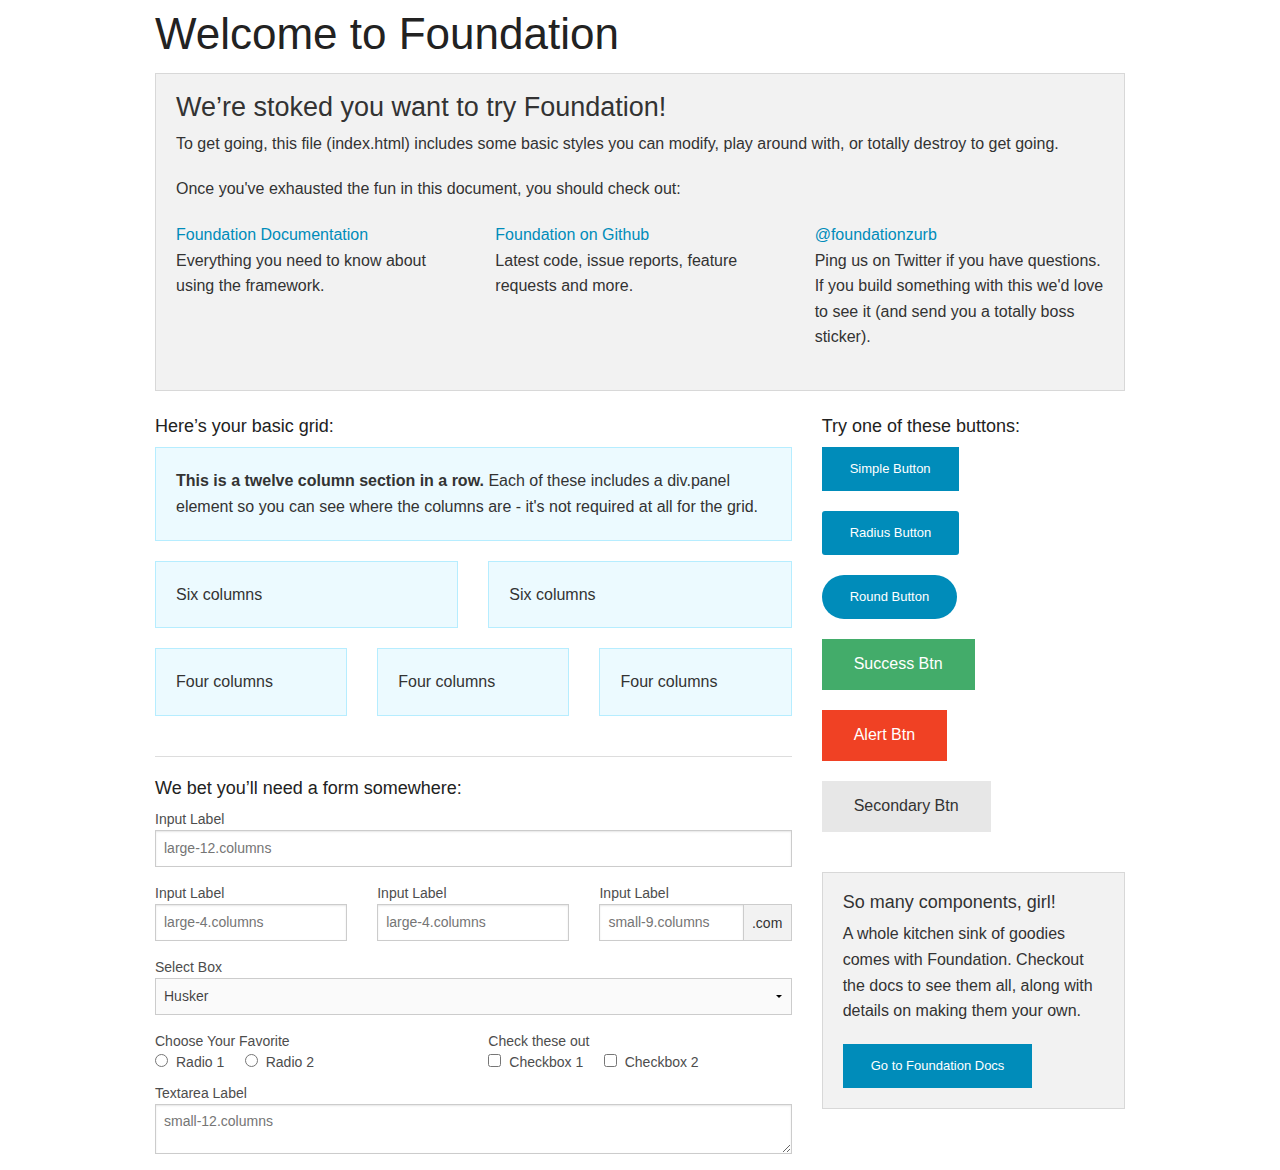
<file: blog-posts/index.html>
<!doctype html>
<html class="no-js" lang="en">
  <head>
    <meta charset="utf-8" />
    <meta name="viewport" content="width=device-width, initial-scale=1.0" />
    <title>Foundation</title>
    <link rel="stylesheet" href="css/app.css" />
    <script src="bower_components/modernizr/modernizr.js"></script>
  </head>
  <body>
    <div class="row">
      <div class="large-12 columns">
        <h1>Welcome to Foundation</h1>
      </div>
    </div>

    <div class="row">
      <div class="large-12 columns">
        <div class="panel">
          <h3>We&rsquo;re stoked you want to try Foundation! </h3>
          <p>To get going, this file (index.html) includes some basic styles you can modify, play around with, or totally destroy to get going.</p>
          <p>Once you've exhausted the fun in this document, you should check out:</p>
          <div class="row">
            <div class="large-4 medium-4 columns">
          <p><a href="http://foundation.zurb.com/docs">Foundation Documentation</a><br />Everything you need to know about using the framework.</p>
        </div>
            <div class="large-4 medium-4 columns">
              <p><a href="http://github.com/zurb/foundation">Foundation on Github</a><br />Latest code, issue reports, feature requests and more.</p>
            </div>
            <div class="large-4 medium-4 columns">
              <p><a href="http://twitter.com/foundationzurb">@foundationzurb</a><br />Ping us on Twitter if you have questions. If you build something with this we'd love to see it (and send you a totally boss sticker).</p>
            </div>
          </div>
        </div>
      </div>
    </div>

    <div class="row">
      <div class="large-8 medium-8 columns">
        <h5>Here&rsquo;s your basic grid:</h5>
        <!-- Grid Example -->

        <div class="row">
          <div class="large-12 columns">
            <div class="callout panel">
              <p><strong>This is a twelve column section in a row.</strong> Each of these includes a div.panel element so you can see where the columns are - it's not required at all for the grid.</p>
            </div>
          </div>
        </div>
        <div class="row">
          <div class="large-6 medium-6 columns">
            <div class="callout panel">
              <p>Six columns</p>
            </div>
          </div>
          <div class="large-6 medium-6 columns">
            <div class="callout panel">
              <p>Six columns</p>
            </div>
          </div>
        </div>
        <div class="row">
          <div class="large-4 medium-4 small-4 columns">
            <div class="callout panel">
              <p>Four columns</p>
            </div>
          </div>
          <div class="large-4 medium-4 small-4 columns">
            <div class="callout panel">
              <p>Four columns</p>
            </div>
          </div>
          <div class="large-4 medium-4 small-4 columns">
            <div class="callout panel">
              <p>Four columns</p>
            </div>
          </div>
        </div>

        <hr />

        <h5>We bet you&rsquo;ll need a form somewhere:</h5>
        <form>
          <div class="row">
            <div class="large-12 columns">
              <label>Input Label</label>
              <input type="text" placeholder="large-12.columns" />
            </div>
          </div>
          <div class="row">
            <div class="large-4 medium-4 columns">
              <label>Input Label</label>
              <input type="text" placeholder="large-4.columns" />
            </div>
            <div class="large-4 medium-4 columns">
              <label>Input Label</label>
              <input type="text" placeholder="large-4.columns" />
            </div>
            <div class="large-4 medium-4 columns">
              <div class="row collapse">
                <label>Input Label</label>
                <div class="small-9 columns">
                  <input type="text" placeholder="small-9.columns" />
                </div>
                <div class="small-3 columns">
                  <span class="postfix">.com</span>
                </div>
              </div>
            </div>
          </div>
          <div class="row">
            <div class="large-12 columns">
              <label>Select Box</label>
              <select>
                <option value="husker">Husker</option>
                <option value="starbuck">Starbuck</option>
                <option value="hotdog">Hot Dog</option>
                <option value="apollo">Apollo</option>
              </select>
            </div>
          </div>
          <div class="row">
            <div class="large-6 medium-6 columns">
              <label>Choose Your Favorite</label>
              <input type="radio" name="pokemon" value="Red" id="pokemonRed"><label for="pokemonRed">Radio 1</label>
              <input type="radio" name="pokemon" value="Blue" id="pokemonBlue"><label for="pokemonBlue">Radio 2</label>
            </div>
            <div class="large-6 medium-6 columns">
              <label>Check these out</label>
              <input id="checkbox1" type="checkbox"><label for="checkbox1">Checkbox 1</label>
              <input id="checkbox2" type="checkbox"><label for="checkbox2">Checkbox 2</label>
            </div>
          </div>
          <div class="row">
            <div class="large-12 columns">
              <label>Textarea Label</label>
              <textarea placeholder="small-12.columns"></textarea>
            </div>
          </div>
        </form>
      </div>

      <div class="large-4 medium-4 columns">
        <h5>Try one of these buttons:</h5>
        <p><a href="#" class="small button">Simple Button</a><br/>
        <a href="#" class="small radius button">Radius Button</a><br/>
        <a href="#" class="small round button">Round Button</a><br/>
        <a href="#" class="medium success button">Success Btn</a><br/>
        <a href="#" class="medium alert button">Alert Btn</a><br/>
        <a href="#" class="medium secondary button">Secondary Btn</a></p>
        <div class="panel">
          <h5>So many components, girl!</h5>
          <p>A whole kitchen sink of goodies comes with Foundation. Checkout the docs to see them all, along with details on making them your own.</p>
          <a href="http://foundation.zurb.com/docs/" class="small button">Go to Foundation Docs</a>
        </div>
      </div>
    </div>

    <script src="bower_components/jquery/dist/jquery.min.js"></script>
    <script src="bower_components/foundation/js/foundation.min.js"></script>
    <script src="js/app.js"></script>
  </body>
</html>
</file>
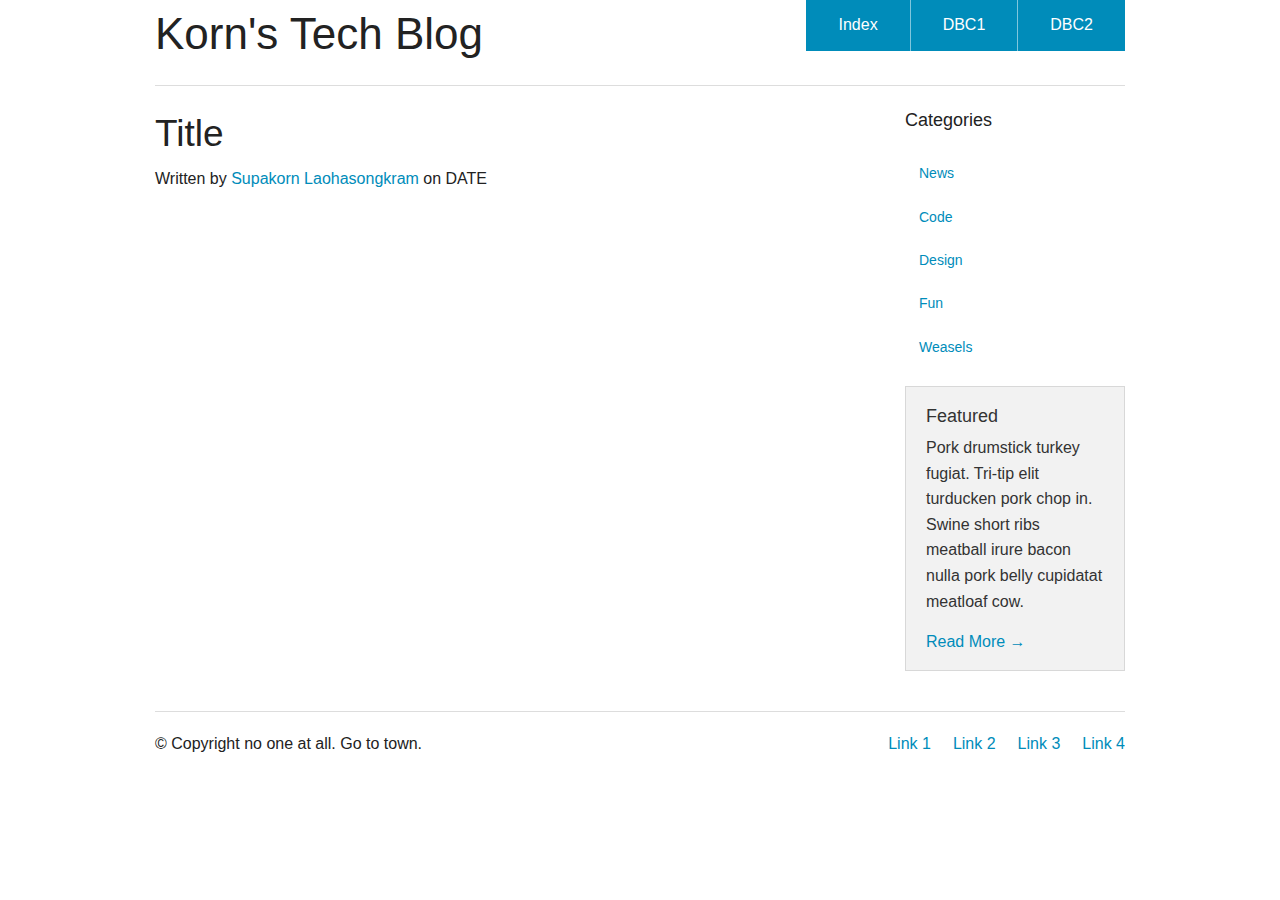
<file: blog-posts/blog.html>
<!doctype html>
<!--[if IE 9]><html class="lt-ie10" lang="en" > <![endif]-->
<html class="no-js" lang="en" data-useragent="Mozilla/5.0 (compatible; MSIE 10.0; Windows NT 6.2; Trident/6.0)">
<head>
	<meta charset="utf-8"/>
	<meta name="viewport" content="width=device-width, initial-scale=1.0"/>
	<title>Korn's Tech Blog</title>
	<link rel="stylesheet" href="css/app.css"/>
	<link rel="stylesheet" href="css/style.css"/>
	<script src="bower_components/modernizr/modernizr.js"></script>
</head>
<body>

	<div class="row">
		<div class="large-12 columns">
			<div class="nav-bar right">
				<ul class="button-group">
					<li><a href="../index.html" class="button">Index</a></li>
					<li><a href="../unit1_projects/dbc1.html" class="button">DBC1</a></li>
					<li><a href="../unit1_projects/dbc1.html" class="button">DBC2</a></li>
					<!-- <li><a href="#" class="button">Link 4</a></li> -->
				</ul>
			</div>
			<h1>Korn's Tech Blog</h1>
			<hr/>
		</div>
	</div>


	<div class="row">

		<div class="large-9 columns" role="content">
			<article>
				<h2>Title</h2>
				<h6>Written by <a href="https://www.facebook.com/supakorn.laohasongkram">Supakorn Laohasongkram</a> on DATE</h6>
				
		</article>
	</div>


	<aside class="large-3 columns">
		<h5>Categories</h5>
		<ul class="side-nav">
			<li><a href="#">News</a></li>
			<li><a href="#">Code</a></li>
			<li><a href="#">Design</a></li>
			<li><a href="#">Fun</a></li>
			<li><a href="#">Weasels</a></li>
		</ul>
		<div class="panel">
			<h5>Featured</h5>
			<p>Pork drumstick turkey fugiat. Tri-tip elit turducken pork chop in. Swine short ribs meatball irure bacon nulla pork belly cupidatat meatloaf cow.</p>
			<a href="#">Read More &rarr;</a>
		</div>
	</aside>

</div>


<footer class="row">
	<div class="large-12 columns">
		<hr/>
		<div class="row">
			<div class="large-6 columns">
				<p>&copy; Copyright no one at all. Go to town.</p>
			</div>
			<div class="large-6 columns">
				<ul class="inline-list right">
					<li><a href="#">Link 1</a></li>
					<li><a href="#">Link 2</a></li>
					<li><a href="#">Link 3</a></li>
					<li><a href="#">Link 4</a></li>
				</ul>
			</div>
		</div>
	</div>
</footer>
<script src="bower_components/jquery/dist/jquery.min.js"></script>
<script src="bower_components/foundation/js/foundation.js"></script>
<script>
	$(document).foundation();

	var doc = document.documentElement;
	doc.setAttribute('data-useragent', navigator.userAgent);
</script>
</body>
</html>
</file>
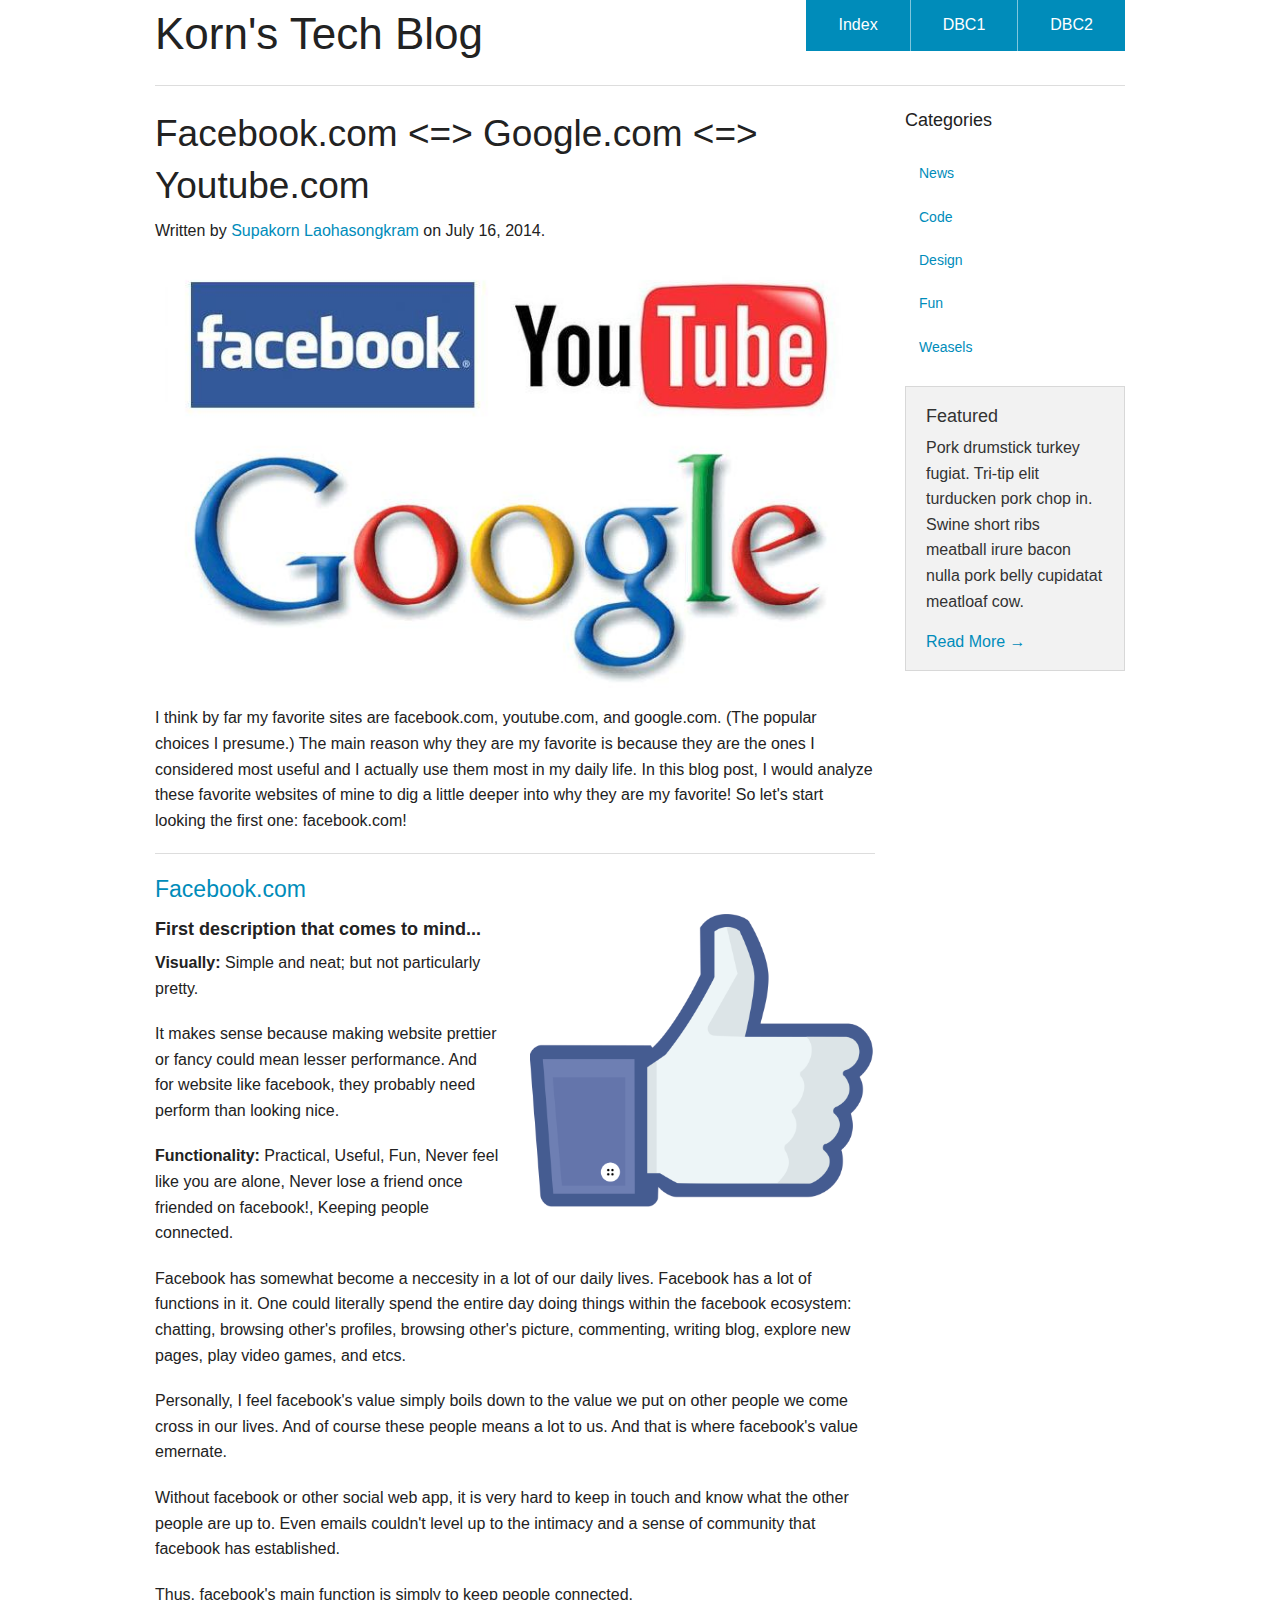
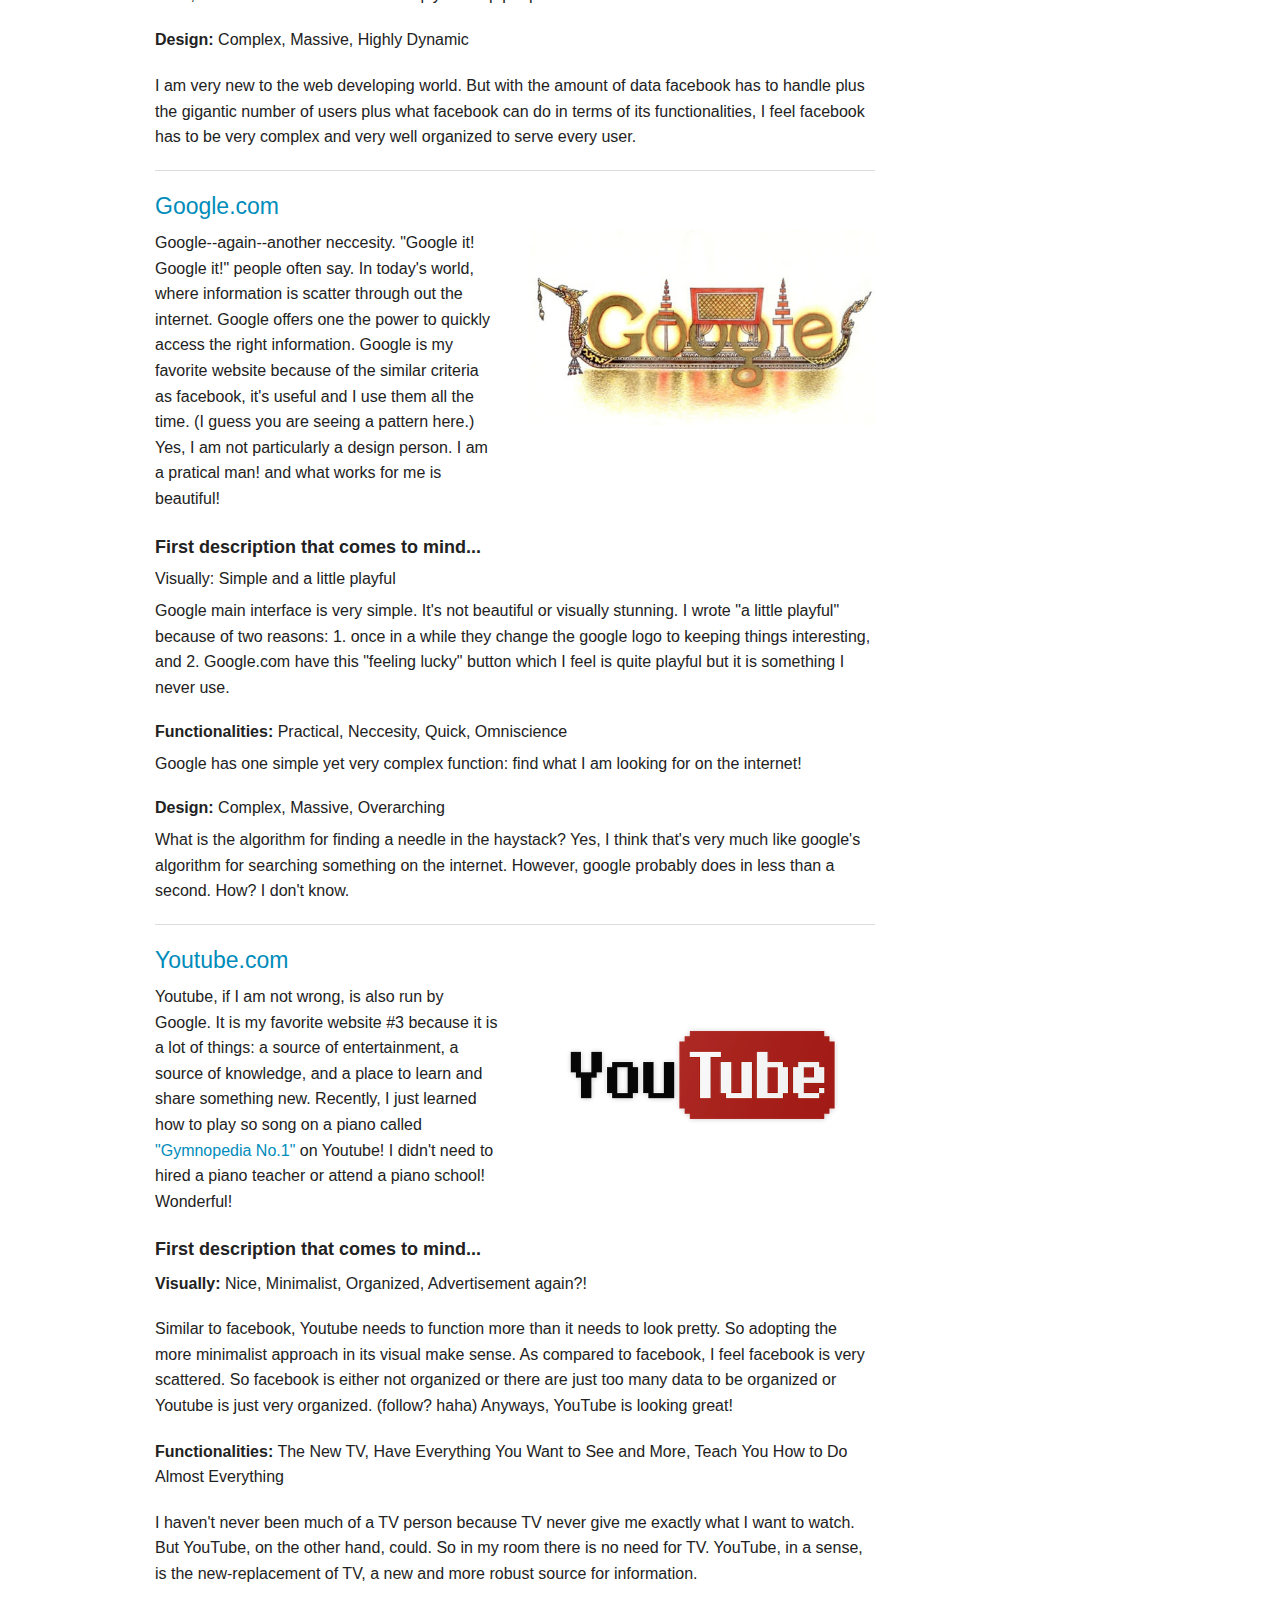
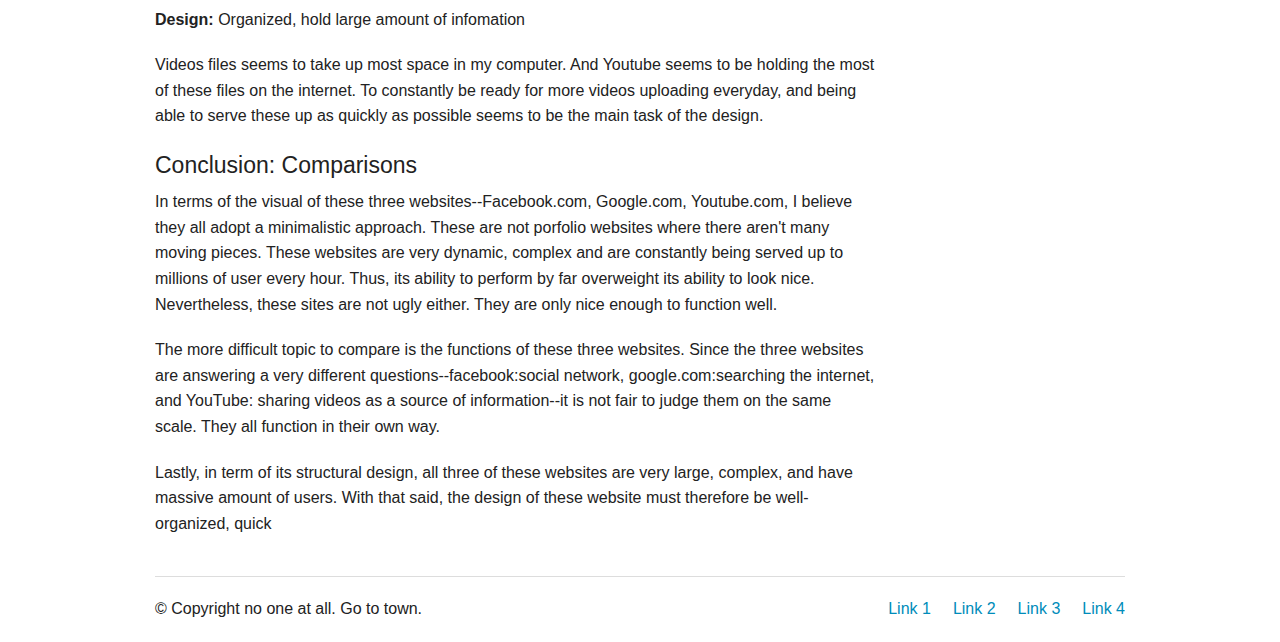
<file: blog-posts/week1_technical.html>
<!doctype html>
<!--[if IE 9]><html class="lt-ie10" lang="en" > <![endif]-->
<html class="no-js" lang="en" data-useragent="Mozilla/5.0 (compatible; MSIE 10.0; Windows NT 6.2; Trident/6.0)">
<head>
	<meta charset="utf-8"/>
	<meta name="viewport" content="width=device-width, initial-scale=1.0"/>
	<title>Korn's Tech Blog</title>
	<link rel="stylesheet" href="css/app.css"/>
	<link rel="stylesheet" href="css/style.css"/>
	<script src="bower_components/modernizr/modernizr.js"></script>
</head>
<body>

	<div class="row">
		<div class="large-12 columns">
			<div class="nav-bar right">
				<ul class="button-group">
					<li><a href="../index.html" class="button">Index</a></li>
					<li><a href="../unit1_projects/dbc1.html" class="button">DBC1</a></li>
					<li><a href="../unit1_projects/dbc1.html" class="button">DBC2</a></li>
					<!-- <li><a href="#" class="button">Link 4</a></li> -->
				</ul>
			</div>
			<h1>Korn's Tech Blog</h1>
			<hr/>
		</div>
	</div>


	<div class="row">

		<div class="large-9 columns" role="content">
			<article>
				<h2>Facebook.com <=> Google.com <=> Youtube.com</h2>
				<h6>Written by <a href="https://www.facebook.com/supakorn.laohasongkram">Supakorn Laohasongkram</a> on July 16, 2014.</h6>
				<img src="Facebook-Youtube-Google.jpg">
				<p>I think by far my favorite sites are facebook.com, youtube.com, and google.com. (The popular choices I presume.) The main reason why they are my favorite is because they are the ones I considered most useful and I actually use them most in my daily life. In this blog post, I would analyze these favorite websites of mine to dig a little deeper into why they are my favorite! So let's start looking the first one: facebook.com!
				</p>
				<hr/>
				<h4><a href="facebook.com">Facebook.com</a></h4>
				<div class="row">
					<div class="large-6 columns">
						<h5><b>First description that comes to mind...</b></h5>
						<p><b>Visually:</b> Simple and neat; but not particularly pretty.</p>

						<p>It makes sense because making website prettier or fancy could mean lesser performance. And for website like facebook, they probably need perform than looking nice.</p>

						<p><b>Functionality:</b> Practical, Useful, Fun, Never feel like you are alone, Never lose a friend once friended on facebook!, Keeping people connected.</p>

					</div>
					<div class="large-6 columns">
						<img src="like.png">
					</div>
				</div>		
				<p>Facebook has somewhat become a neccesity in a lot of our daily lives. Facebook has a lot of functions in it. One could literally spend the entire day doing things within the facebook ecosystem: chatting, browsing other's profiles, browsing other's picture, commenting, writing blog, explore new pages, play video games, and etcs.</p>
				<p>Personally, I feel facebook's value simply boils down to the value we put on other people we come cross in our lives. And of course these people means a lot to us. And that is where facebook's value emernate. </p>	

				<p>Without facebook or other social web app, it is very hard to keep in touch and know what the other people are up to. Even emails couldn't level up to the intimacy and a sense of community that facebook has established.</p>	

				<p>Thus, facebook's main function is simply to keep people connected.</p>					

				<p><b>Design:</b> Complex, Massive, Highly Dynamic</p>							

				<p>I am very new to the web developing world. But with the amount of data facebook has to handle plus the gigantic number of users plus what facebook can do in terms of its functionalities, I feel facebook has to be very complex and very well organized to serve every user.</p>
				<hr/>
				<h4><a href="google.com">Google.com</a></h4>
				<div class="row">
					<div class="large-6 columns">
						<p>Google--again--another neccesity. "Google it! Google it!" people often say. In today's world, where information is scatter through out the internet. Google offers one the power to quickly access the right information. Google is my favorite website because of the similar criteria as facebook, it's useful and I use them all the time. (I guess you are seeing a pattern here.) Yes, I am not particularly a design person. I am a pratical man! and what works for me is beautiful!</p>
					</div>
					<div class="large-6 columns">
						<img src="g3-10.jpg"/>
					</div>
				</div>
				<h5><b>First description that comes to mind...</b></h5>
				<h6>Visually: Simple and a little playful</h6>
				<p>Google main interface is very simple. It's not beautiful or visually stunning. I wrote "a little playful" because of two reasons: 1. once in a while they change the google logo to keeping things interesting, and 2. Google.com have this "feeling lucky" button which I feel is quite playful but it is something I never use.</p>					 

				<h6><b>Functionalities:</b> Practical, Neccesity, Quick, Omniscience</h6>

				<p>Google has one simple yet very complex function: find what I am looking for on the internet!</p>

				<h6><b>Design:</b> Complex, Massive, Overarching </h6>
				<p>What is the algorithm for finding a needle in the haystack? Yes, I think that's very much like google's algorithm for searching something on the internet. However, google probably does in less than a second. How? I don't know. </p>

				<hr/>
				<h4><a href="youtube.com">Youtube.com</a></h4>
				<div class="row">
					<div class="large-6 columns">
						<p>Youtube, if I am not wrong, is also run by Google. It is my favorite website #3 because it is a lot of things: a source of entertainment, a source of knowledge, and a place to learn and share something new. Recently, I just learned how to play so song on a piano called <a href="http://www.youtube.com/watch?v=S-Xm7s9eGxU">"Gymnopedia No.1"</a> on Youtube! I didn't need to hired a piano teacher or attend a piano school! Wonderful!</p>
					</div>
					<div class="large-6 columns">
						<img src="youtube.png"/>
					</div>
				</div>
				<h5><b>First description that comes to mind...</b></h5>

				<p><b>Visually:</b> Nice, Minimalist, Organized, Advertisement again?!</p>
				<p>Similar to facebook, Youtube needs to function more than it needs to look pretty. So adopting the more minimalist approach in its visual make sense. As compared to facebook, I feel facebook is very scattered. So facebook is either not organized or there are just too many data to be organized or Youtube is just very organized. (follow? haha) Anyways, YouTube is looking great!</p>
				<p><b>Functionalities:</b> The New TV, Have Everything You Want to See and More, Teach You How to Do Almost Everything</p>
				<p>I haven't never been much of a TV person because TV never give me exactly what I want to watch. But YouTube, on the other hand, could. So in my room there is no need for TV. YouTube, in a sense, is the new-replacement of TV, a new and more robust source for information.</p>
				<p><b>Design: </b>Organized, hold large amount of infomation</p>
				<p>Videos files seems to take up most space in my computer. And Youtube seems to be holding the most of these files on the internet. To constantly be ready for more videos uploading everyday, and being able to serve these up as quickly as possible seems to be the main task of the design.</p>
			</hr>
			<h4>Conclusion: Comparisons</h4>

			<p>In terms of the visual of these three websites--Facebook.com, Google.com, Youtube.com, I believe they all adopt a minimalistic approach. These are not porfolio websites where there aren't many moving pieces. These websites are very dynamic, complex and are constantly being served up to millions of user every hour. Thus, its ability to perform by far overweight its ability to look nice. Nevertheless, these sites are not ugly either. They are only nice enough to function well. </p>

			<p>The more difficult topic to compare is the functions of these three websites. Since the three websites are answering a very different questions--facebook:social network, google.com:searching the internet, and YouTube: sharing videos as a source of information--it is not fair to judge them on the same scale. They all function in their own way.</p>

			<p>Lastly, in term of its structural design, all three of these websites are very large, complex, and have massive amount of users. With that said, the design of these website must therefore be well-organized, quick </p>
		</article>
	</div>


	<aside class="large-3 columns">
		<h5>Categories</h5>
		<ul class="side-nav">
			<li><a href="#">News</a></li>
			<li><a href="#">Code</a></li>
			<li><a href="#">Design</a></li>
			<li><a href="#">Fun</a></li>
			<li><a href="#">Weasels</a></li>
		</ul>
		<div class="panel">
			<h5>Featured</h5>
			<p>Pork drumstick turkey fugiat. Tri-tip elit turducken pork chop in. Swine short ribs meatball irure bacon nulla pork belly cupidatat meatloaf cow.</p>
			<a href="#">Read More &rarr;</a>
		</div>
	</aside>

</div>


<footer class="row">
	<div class="large-12 columns">
		<hr/>
		<div class="row">
			<div class="large-6 columns">
				<p>&copy; Copyright no one at all. Go to town.</p>
			</div>
			<div class="large-6 columns">
				<ul class="inline-list right">
					<li><a href="#">Link 1</a></li>
					<li><a href="#">Link 2</a></li>
					<li><a href="#">Link 3</a></li>
					<li><a href="#">Link 4</a></li>
				</ul>
			</div>
		</div>
	</div>
</footer>
<script src="bower_components/jquery/dist/jquery.min.js"></script>
<script src="bower_components/foundation/js/foundation.js"></script>
<script>
	$(document).foundation();

	var doc = document.documentElement;
	doc.setAttribute('data-useragent', navigator.userAgent);
</script>
</body>
</html>
</file>
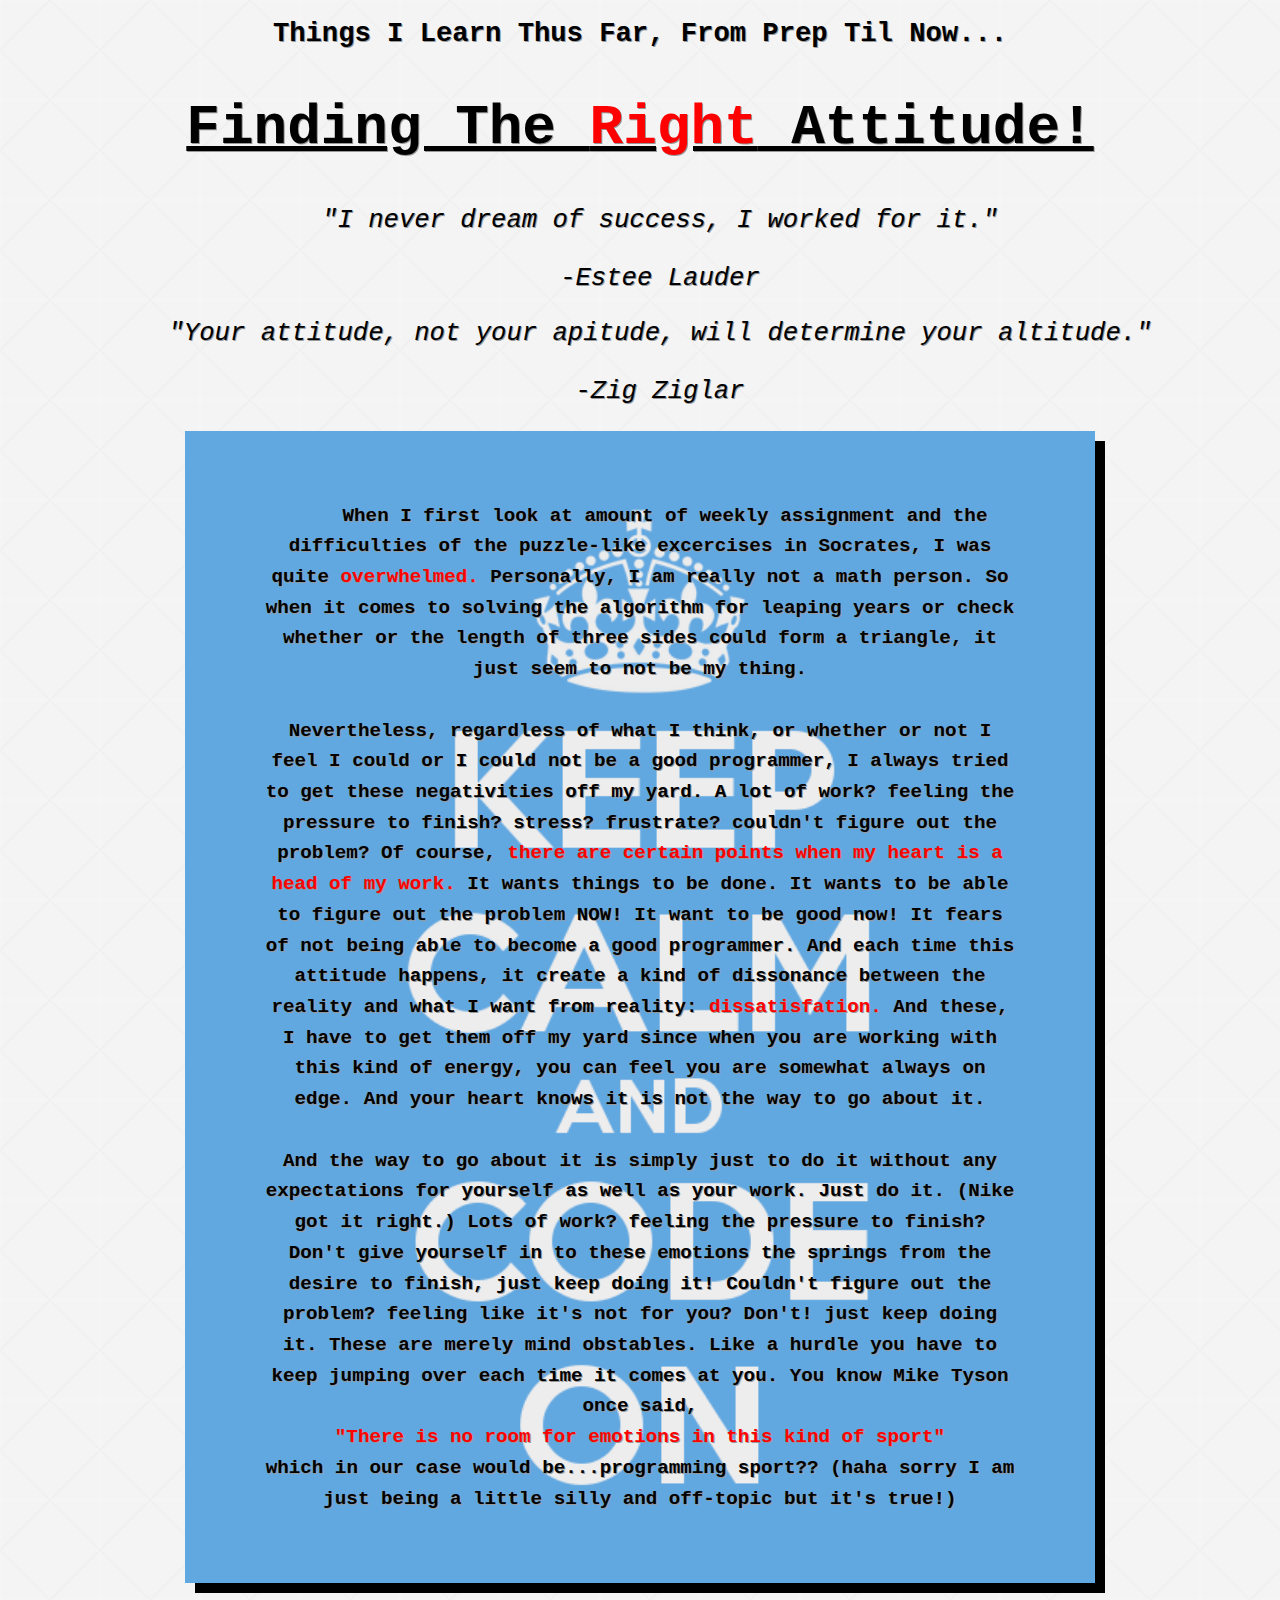
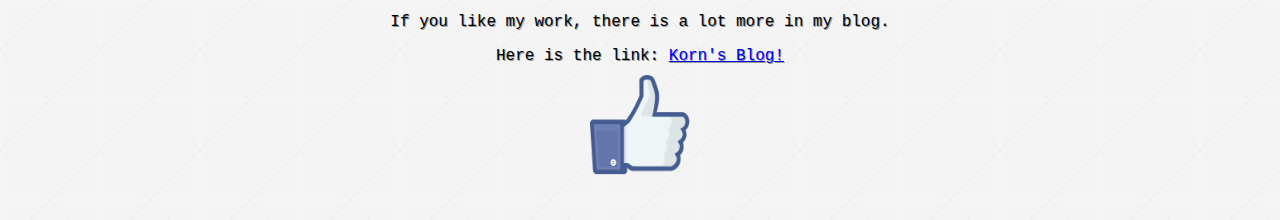
<file: unit1_projects /dbc2.html>
<!DOCTYPE html>
<html>
<head>
	<title>Things I Learn Thus Far</title>
	<link rel="stylesheet" type="text/css" href="stylesheets/dbc2.css">
</head>
<div id="container">
	<header>
		<div id="title">
			<h1>Things I Learn Thus Far, From Prep Til Now...</h1>
			<h2>Finding The <span style="color:red">Right</span> Attitude!</h2>
		</div>
		<div id="quote">
			<ul>"I never dream of success, I worked for it." <br><br> -Estee Lauder</ul>
			
			<ul>"Your attitude, not your apitude, will determine your altitude." <br><br> -Zig Ziglar</ul>

		</div>
	</header>
	<body>
		<div id="main">
			<div id="content">
				<p>
					When I first look at amount of weekly assignment and the difficulties of the puzzle-like excercises in Socrates, I was quite <span style="color:red">overwhelmed.</span> Personally, I am really not a math person. So when it comes to solving the algorithm for leaping years or check whether or the length of three sides could form a triangle, it just seem to not be my thing.<br><br> 

					Nevertheless, regardless of what I think, or whether or not I feel I could or I could not be a good programmer, I always tried to get these negativities off my yard. A lot of work? feeling the pressure to finish? stress? frustrate? couldn't figure out the problem? Of course, <span style="color:red">there are certain points when my heart is a head of my work.</span> It wants things to be done. It wants to be able to figure out the problem NOW! It want to be good now! It fears of not being able to become a good programmer. And each time this attitude happens, it create a kind of dissonance between the reality and what I want from reality: <span style="color:red">dissatisfation.</span> And these, I have to get them off my yard since when you are working with this kind of energy, you can feel you are somewhat always on edge. And your heart knows it is not the way to go about it.<br><br>

					And the way to go about it is simply just to do it without any expectations for yourself as well as your work. Just do it. (Nike got it right.) Lots of work? feeling the pressure to finish? Don't give yourself in to these emotions the springs from the desire to finish, just keep doing it! Couldn't figure out the problem? feeling like it's not for you? Don't! just keep doing it. These are merely mind obstables. Like a hurdle you have to keep jumping over each time it comes at you. 

					You know Mike Tyson once said, <br><span style="color:red">"There is no room for emotions in this kind of sport"</span><br> which in our case would be...programming sport?? (haha sorry I am just being a little silly and off-topic but it's true!)
				</p>
			</div> <!-- content -->
		</div> <!-- main -->
	</body>
	<aside></aside>
	<footer>
		<p>If you like my work, there is a lot more in my blog.</p>
		<figcaption>Here is the link: <a href="https://www.facebook.com/kornslife?ref=hl">Korn's Blog!</a></figcaption>
		<a href="https://www.facebook.com/kornslife?ref=hl"><img style="width:100px; height:100px; margin:10px" src="images/like.png"></a>
	</footer>
</div> <!-- container -->
</html>
</file>
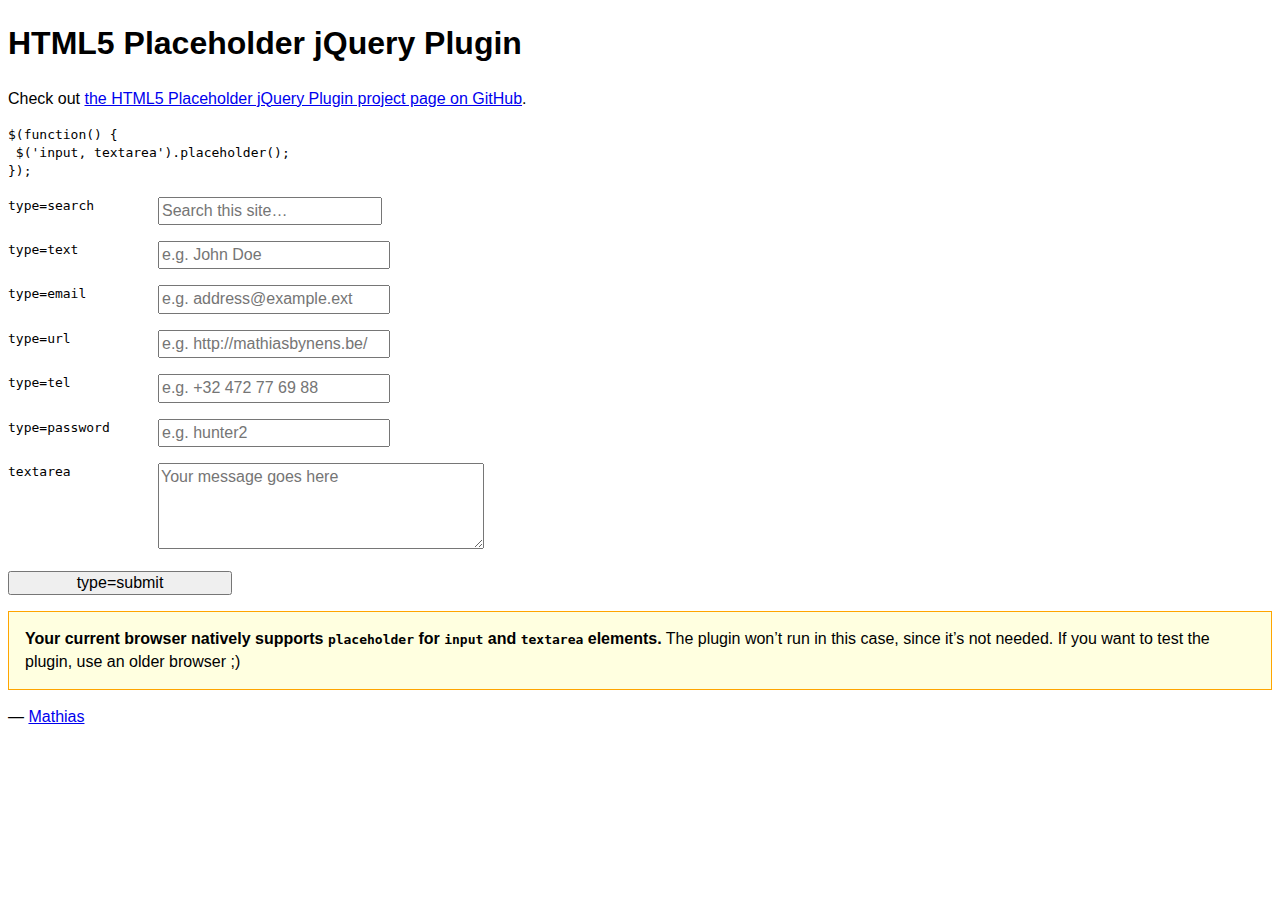
<file: blog-posts/bower_components/jquery-placeholder/demo.html>
<!DOCTYPE html>
<!-- If you’re looking for the online demo, it’s here: http://mathiasbynens.be/demo/placeholder -->
<html lang="en">
	<head>
		<meta charset="utf-8">
		<title>HTML5 placeholder jQuery Plugin</title>
		<style>
			body, input, textarea { font: 1em/1.4 Helvetica, Arial; }
			label code { cursor: pointer; float: left; width: 150px; }
			input { width: 14em; }
			textarea { height: 5em; width: 20em; }
			.placeholder { color: #aaa; }
			.note { border: 1px solid orange; padding: 1em; background: #ffffe0; }
			/* #p { background: lime; } */
		</style>
	</head>
	<body>
		<h1>HTML5 Placeholder jQuery Plugin</h1>
		<p>Check out <a href="http://mths.be/placeholder">the HTML5 Placeholder jQuery Plugin project page on GitHub</a>.</p>
		<pre><code>$(function() {<br> $('input, textarea').placeholder();<br>});</code></pre>
		<form>
			<p><label><code>type=search</code> <input type="search" name="search" placeholder="Search this site…"></label></p>
			<p><label><code>type=text</code> <input type="text" name="name" placeholder="e.g. John Doe"></label></p>
			<p><label><code>type=email</code> <input type="email" name="email" placeholder="e.g. address@example.ext"></label></p>
			<p><label><code>type=url</code> <input type="url" name="url" placeholder="e.g. http://mathiasbynens.be/"></label></p>
			<p><label><code>type=tel</code> <input type="tel" name="tel" placeholder="e.g. +32 472 77 69 88"></label></p>
			<p><label for="p"><code>type=password</code> </label><input type="password" name="password" placeholder="e.g. hunter2" id="p"></p>
			<p><label><code>textarea</code> <textarea name="message" placeholder="Your message goes here"></textarea></label></p>
			<p><input type="submit" value="type=submit"></p>
		</form>
		<p>— <a href="http://mathiasbynens.be/" title="Mathias Bynens, front-end developer">Mathias</a></p>
		<script src="http://ajax.googleapis.com/ajax/libs/jquery/1.10.2/jquery.min.js"></script>
		<script src="jquery.placeholder.js"></script>
		<script>
			// To test the @id toggling on password inputs in browsers that don’t support changing an input’s @type dynamically (e.g. Firefox 3.6 or IE), uncomment this:
			// $.fn.hide = function() { return this; }
			// Then uncomment the last rule in the <style> element (in the <head>).
			$(function() {
				// Invoke the plugin
				$('input, textarea').placeholder();
				// That’s it, really.
				// Now display a message if the browser supports placeholder natively
				var html;
				if ($.fn.placeholder.input && $.fn.placeholder.textarea) {
					html = '<strong>Your current browser natively supports <code>placeholder</code> for <code>input</code> and <code>textarea</code> elements.</strong> The plugin won’t run in this case, since it’s not needed. If you want to test the plugin, use an older browser ;)';
				} else if ($.fn.placeholder.input) {
					html = '<strong>Your current browser natively supports <code>placeholder</code> for <code>input</code> elements, but not for <code>textarea</code> elements.</strong> The plugin will only do its thang on the <code>textarea</code>s.';
				}
				if (html) {
					$('<p class="note">' + html + '</p>').insertAfter('form');
				}
			});
		</script>
	</body>
</html>
</file>
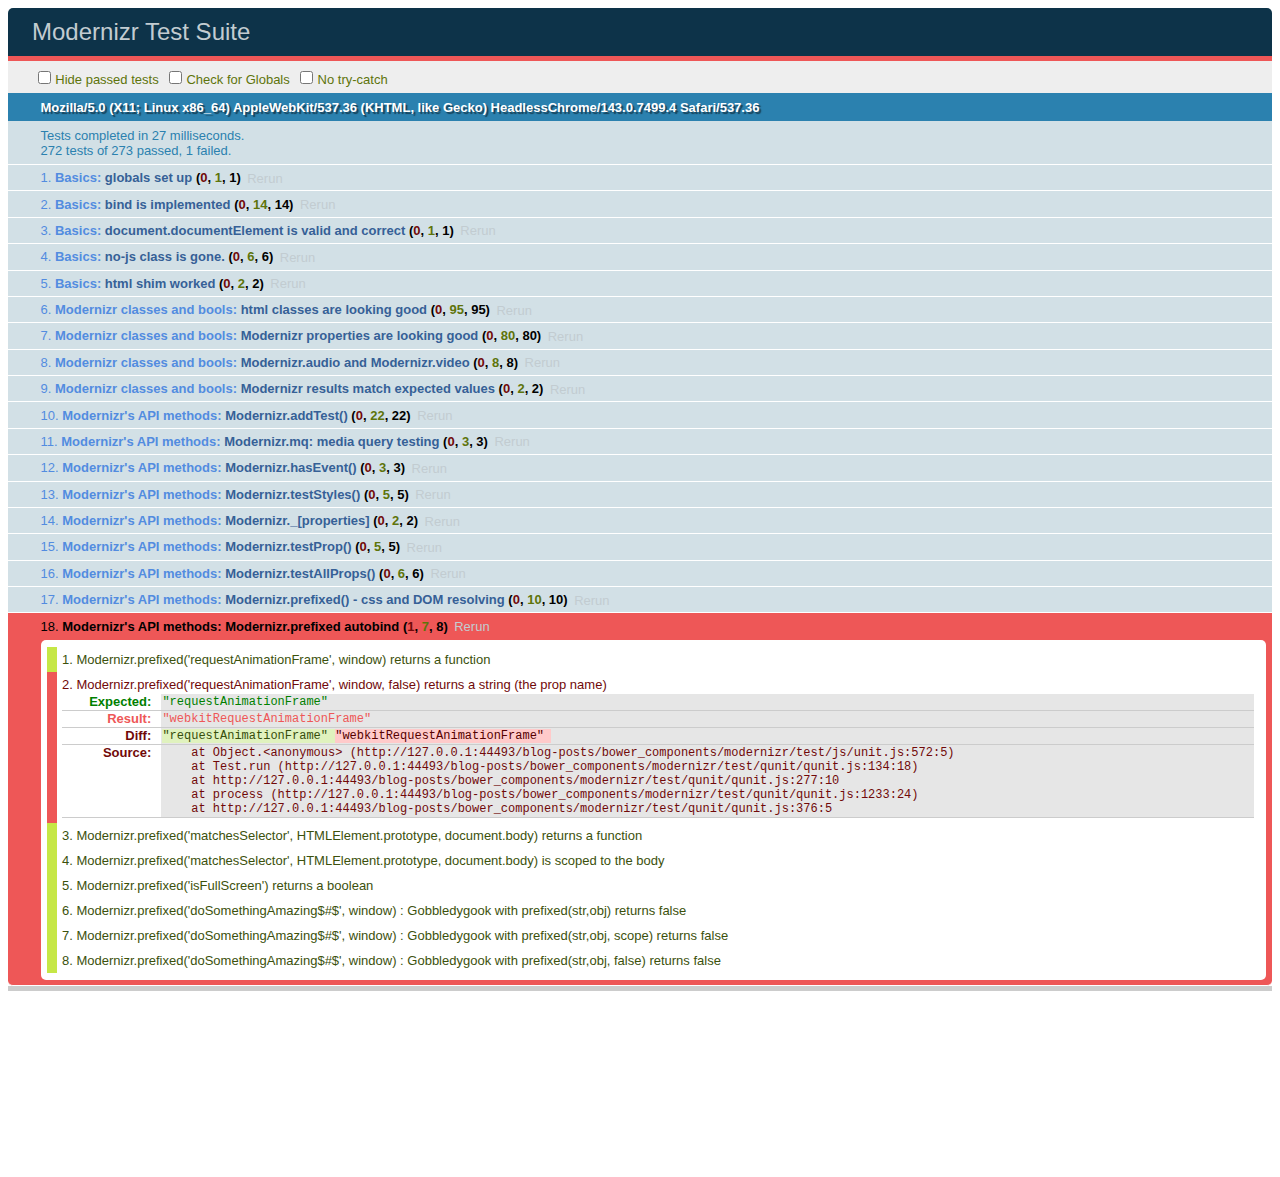
<file: blog-posts/bower_components/modernizr/test/basic.html>
<!DOCTYPE html>
<html class="+no-js no-js- no-js i-has-no-js">
<head>
  <meta charset="UTF-8">
  <title>Modernizr Test Suite</title>
  <link rel="stylesheet" href="qunit/qunit.css">
  <style>
     body { margin-bottom: 150px;}
     #testbed { font-family: Helvetica; color: #444; padding-bottom: 100px;}
     #testbed button { margin: 30px; font-size: 13px;}
     .data-notes, .offScreen { display:none;}
     table { width: 100%;}
     tbody tr:nth-child(even) td, tbody tr:nth-child(even) th {  border: 1px solid #ccc; border-left: 0; border-right: 0;}
     table td:nth-child(even), table th:nth-child(even) { background: #e6e6e6;}
     table tbody tr:hover td, table tbody tr:hover th { background: #e1e100!important;}
     td.wrong { background:red!important;}
     #html5section { visibility: hidden; }
     h1 label { display:none;}
     .output { padding: 0 0 0 16px;}
     .output ul { margin: 0;}
     .output li { color: #854747; }
     .output li.yes{color:#090;}
     .output li b{color:#000;}
     .output {font:14px/1.3 Inconsolata,Consolas,monospace;
                    -webkit-column-count: 5;
                       -moz-column-count: 5;
                            column-count: 5;}
      .output + .output { border-top: 5px solid #ccc; }
      textarea { width: 100%; min-height: 75px;}
      #caniusetrigger { font-size: 38px; font-family: monospace; display:block; }
  </style>

  <script src="https://raw.github.com/Modernizr/Modernizr/master/modernizr.js"></script>

  <script>window.Modernizr || document.write('<script src="../modernizr.js"><\/script>')</script>

  <script src="js/lib/polyfills.js"></script>
  <script src="js/lib/detect-global.js"></script>
  
  <script src="qunit/qunit.js"></script>
  <script src="js/lib/jquery-1.7b2.js"></script>
  
  <script src="js/setup.js"></script>
  
  <script src="js/unit.js"></script>
</head>
<body>
  <h1 id="qunit-header">Modernizr Test Suite</h1>
  <h2 id="qunit-banner"></h2>
  <div id="qunit-testrunner-toolbar"></div>
  <h2 id="qunit-userAgent"></h2>

  <ol id="qunit-tests"></ol>

  <div id="mod-output" class=output></div>
  <div id="mod-feattest-output" class=output></div>


  <br>
 
  <section><aside>this is an aside within a section</aside></section>
  
  
</body>
</html>
</file>
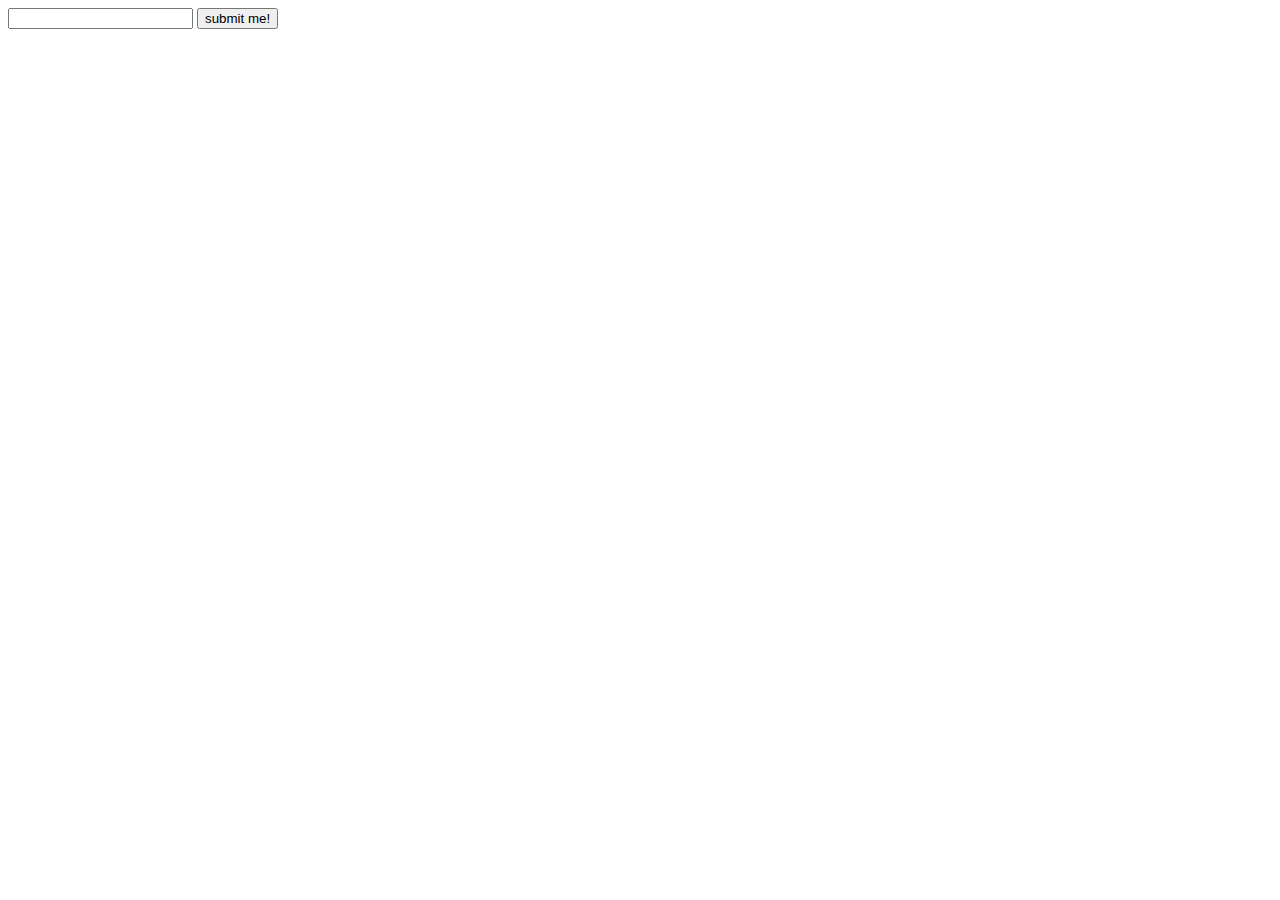
<file: blog-posts/bower_components/modernizr/test/caniuse_files/form_validation.html>
<!DOCTYPE html>
<!-- saved from url=(0045)http://tests.caniuse.com/form_validation.html -->
<html><head><meta http-equiv="Content-Type" content="text/html; charset=UTF-8"><script>
if(location.href.indexOf('?') >= 0) {
	document.write('FAIL');
}
</script>

</head><body><form action="http://tests.caniuse.com/form_validation.html?" method="post">

<input type="url" name="foo" required="">
<input type="submit" value="submit me!">

</form>
</body></html>
</file>
<file: blog-posts/css/style.css>
h6 {
	
}
</file>
<file: unit1_projects /stylesheets/dbc2.css>
html {
	font-family: "Courier New", Courier, monospace;
	text-shadow: 1px 1px #979899;
	background: url(../images/agsquare_@2X.png);
}

h1{
	font-size: 1.7em;
}

h2 {
	text-decoration: underline;
	font-size: 3.5em;
	font-weight: bold;
}

a:hover {
	color:red;
	font-weight: bolder;
}

#quote {
	font-style: italic; 
	font-size: 1.6em;
}

#quote img {
	box-shadow: 5px 5px black;
	height: 100px;
	width: 100px;
}

#container {
	text-align: center;
}

/*Content*/
#main {
	width: 750px;
	background: url(../images/kc2.png) no-repeat center;
	background-size: contain;
	background-color: #61A7E0;
	padding: 50px 80px;
	margin: 0 auto;
	box-shadow: 10px 10px black;

}

#content {
	margin: 0 auto;
	float: inherit;
}

#content p {
	font-size: 1.2em;
	line-height: 160%;
	text-indent:50px;
	font-weight: bold;
}

footer {
	margin:30px;
}

aside {
	float: right;
}

header {

}
</file>
<file: blog-posts/css/app.css>
meta.foundation-version {
  font-family: "/5.2.3/"; }

meta.foundation-mq-small {
  font-family: "/only screen/";
  width: 0em; }

meta.foundation-mq-medium {
  font-family: "/only screen and (min-width:40.063em)/";
  width: 40.063em; }

meta.foundation-mq-large {
  font-family: "/only screen and (min-width:64.063em)/";
  width: 64.063em; }

meta.foundation-mq-xlarge {
  font-family: "/only screen and (min-width:90.063em)/";
  width: 90.063em; }

meta.foundation-mq-xxlarge {
  font-family: "/only screen and (min-width:120.063em)/";
  width: 120.063em; }

meta.foundation-data-attribute-namespace {
  font-family: false; }

html, body {
  height: 100%; }

*,
*:before,
*:after {
  -webkit-box-sizing: border-box;
  -moz-box-sizing: border-box;
  box-sizing: border-box; }

html,
body {
  font-size: 100%; }

body {
  background: white;
  color: #222222;
  padding: 0;
  margin: 0;
  font-family: "Helvetica Neue", "Helvetica", Helvetica, Arial, sans-serif;
  font-weight: normal;
  font-style: normal;
  line-height: 1;
  position: relative;
  cursor: default; }

a:hover {
  cursor: pointer; }

img {
  max-width: 100%;
  height: auto; }

img {
  -ms-interpolation-mode: bicubic; }

#map_canvas img,
#map_canvas embed,
#map_canvas object,
.map_canvas img,
.map_canvas embed,
.map_canvas object {
  max-width: none !important; }

.left {
  float: left !important; }

.right {
  float: right !important; }

.clearfix:before, .clearfix:after {
  content: " ";
  display: table; }
.clearfix:after {
  clear: both; }

.hide {
  display: none; }

.antialiased {
  -webkit-font-smoothing: antialiased;
  -moz-osx-font-smoothing: grayscale; }

img {
  display: inline-block;
  vertical-align: middle; }

textarea {
  height: auto;
  min-height: 50px; }

select {
  width: 100%; }

.row {
  width: 100%;
  margin-left: auto;
  margin-right: auto;
  margin-top: 0;
  margin-bottom: 0;
  max-width: 62.5rem; }
  .row:before, .row:after {
    content: " ";
    display: table; }
  .row:after {
    clear: both; }
  .row.collapse > .column,
  .row.collapse > .columns {
    padding-left: 0;
    padding-right: 0; }
  .row.collapse .row {
    margin-left: 0;
    margin-right: 0; }
  .row .row {
    width: auto;
    margin-left: -0.9375rem;
    margin-right: -0.9375rem;
    margin-top: 0;
    margin-bottom: 0;
    max-width: none; }
    .row .row:before, .row .row:after {
      content: " ";
      display: table; }
    .row .row:after {
      clear: both; }
    .row .row.collapse {
      width: auto;
      margin: 0;
      max-width: none; }
      .row .row.collapse:before, .row .row.collapse:after {
        content: " ";
        display: table; }
      .row .row.collapse:after {
        clear: both; }

.column,
.columns {
  padding-left: 0.9375rem;
  padding-right: 0.9375rem;
  width: 100%;
  float: left; }

[class*="column"] + [class*="column"]:last-child {
  float: right; }

[class*="column"] + [class*="column"].end {
  float: left; }

@media only screen {
  .small-push-0 {
    position: relative;
    left: 0%;
    right: auto; }

  .small-pull-0 {
    position: relative;
    right: 0%;
    left: auto; }

  .small-push-1 {
    position: relative;
    left: 8.33333%;
    right: auto; }

  .small-pull-1 {
    position: relative;
    right: 8.33333%;
    left: auto; }

  .small-push-2 {
    position: relative;
    left: 16.66667%;
    right: auto; }

  .small-pull-2 {
    position: relative;
    right: 16.66667%;
    left: auto; }

  .small-push-3 {
    position: relative;
    left: 25%;
    right: auto; }

  .small-pull-3 {
    position: relative;
    right: 25%;
    left: auto; }

  .small-push-4 {
    position: relative;
    left: 33.33333%;
    right: auto; }

  .small-pull-4 {
    position: relative;
    right: 33.33333%;
    left: auto; }

  .small-push-5 {
    position: relative;
    left: 41.66667%;
    right: auto; }

  .small-pull-5 {
    position: relative;
    right: 41.66667%;
    left: auto; }

  .small-push-6 {
    position: relative;
    left: 50%;
    right: auto; }

  .small-pull-6 {
    position: relative;
    right: 50%;
    left: auto; }

  .small-push-7 {
    position: relative;
    left: 58.33333%;
    right: auto; }

  .small-pull-7 {
    position: relative;
    right: 58.33333%;
    left: auto; }

  .small-push-8 {
    position: relative;
    left: 66.66667%;
    right: auto; }

  .small-pull-8 {
    position: relative;
    right: 66.66667%;
    left: auto; }

  .small-push-9 {
    position: relative;
    left: 75%;
    right: auto; }

  .small-pull-9 {
    position: relative;
    right: 75%;
    left: auto; }

  .small-push-10 {
    position: relative;
    left: 83.33333%;
    right: auto; }

  .small-pull-10 {
    position: relative;
    right: 83.33333%;
    left: auto; }

  .small-push-11 {
    position: relative;
    left: 91.66667%;
    right: auto; }

  .small-pull-11 {
    position: relative;
    right: 91.66667%;
    left: auto; }

  .column,
  .columns {
    position: relative;
    padding-left: 0.9375rem;
    padding-right: 0.9375rem;
    float: left; }

  .small-1 {
    width: 8.33333%; }

  .small-2 {
    width: 16.66667%; }

  .small-3 {
    width: 25%; }

  .small-4 {
    width: 33.33333%; }

  .small-5 {
    width: 41.66667%; }

  .small-6 {
    width: 50%; }

  .small-7 {
    width: 58.33333%; }

  .small-8 {
    width: 66.66667%; }

  .small-9 {
    width: 75%; }

  .small-10 {
    width: 83.33333%; }

  .small-11 {
    width: 91.66667%; }

  .small-12 {
    width: 100%; }

  .small-offset-0 {
    margin-left: 0% !important; }

  .small-offset-1 {
    margin-left: 8.33333% !important; }

  .small-offset-2 {
    margin-left: 16.66667% !important; }

  .small-offset-3 {
    margin-left: 25% !important; }

  .small-offset-4 {
    margin-left: 33.33333% !important; }

  .small-offset-5 {
    margin-left: 41.66667% !important; }

  .small-offset-6 {
    margin-left: 50% !important; }

  .small-offset-7 {
    margin-left: 58.33333% !important; }

  .small-offset-8 {
    margin-left: 66.66667% !important; }

  .small-offset-9 {
    margin-left: 75% !important; }

  .small-offset-10 {
    margin-left: 83.33333% !important; }

  .small-offset-11 {
    margin-left: 91.66667% !important; }

  .small-reset-order {
    margin-left: 0;
    margin-right: 0;
    left: auto;
    right: auto;
    float: left; }

  .column.small-centered,
  .columns.small-centered {
    margin-left: auto;
    margin-right: auto;
    float: none; }

  .column.small-uncentered,
  .columns.small-uncentered {
    margin-left: 0;
    margin-right: 0;
    float: left; }

  .column.small-centered:last-child,
  .columns.small-centered:last-child {
    float: none; }

  .column.small-uncentered:last-child,
  .columns.small-uncentered:last-child {
    float: left; }

  .column.small-uncentered.opposite,
  .columns.small-uncentered.opposite {
    float: right; } }
@media only screen and (min-width: 40.063em) {
  .medium-push-0 {
    position: relative;
    left: 0%;
    right: auto; }

  .medium-pull-0 {
    position: relative;
    right: 0%;
    left: auto; }

  .medium-push-1 {
    position: relative;
    left: 8.33333%;
    right: auto; }

  .medium-pull-1 {
    position: relative;
    right: 8.33333%;
    left: auto; }

  .medium-push-2 {
    position: relative;
    left: 16.66667%;
    right: auto; }

  .medium-pull-2 {
    position: relative;
    right: 16.66667%;
    left: auto; }

  .medium-push-3 {
    position: relative;
    left: 25%;
    right: auto; }

  .medium-pull-3 {
    position: relative;
    right: 25%;
    left: auto; }

  .medium-push-4 {
    position: relative;
    left: 33.33333%;
    right: auto; }

  .medium-pull-4 {
    position: relative;
    right: 33.33333%;
    left: auto; }

  .medium-push-5 {
    position: relative;
    left: 41.66667%;
    right: auto; }

  .medium-pull-5 {
    position: relative;
    right: 41.66667%;
    left: auto; }

  .medium-push-6 {
    position: relative;
    left: 50%;
    right: auto; }

  .medium-pull-6 {
    position: relative;
    right: 50%;
    left: auto; }

  .medium-push-7 {
    position: relative;
    left: 58.33333%;
    right: auto; }

  .medium-pull-7 {
    position: relative;
    right: 58.33333%;
    left: auto; }

  .medium-push-8 {
    position: relative;
    left: 66.66667%;
    right: auto; }

  .medium-pull-8 {
    position: relative;
    right: 66.66667%;
    left: auto; }

  .medium-push-9 {
    position: relative;
    left: 75%;
    right: auto; }

  .medium-pull-9 {
    position: relative;
    right: 75%;
    left: auto; }

  .medium-push-10 {
    position: relative;
    left: 83.33333%;
    right: auto; }

  .medium-pull-10 {
    position: relative;
    right: 83.33333%;
    left: auto; }

  .medium-push-11 {
    position: relative;
    left: 91.66667%;
    right: auto; }

  .medium-pull-11 {
    position: relative;
    right: 91.66667%;
    left: auto; }

  .column,
  .columns {
    position: relative;
    padding-left: 0.9375rem;
    padding-right: 0.9375rem;
    float: left; }

  .medium-1 {
    width: 8.33333%; }

  .medium-2 {
    width: 16.66667%; }

  .medium-3 {
    width: 25%; }

  .medium-4 {
    width: 33.33333%; }

  .medium-5 {
    width: 41.66667%; }

  .medium-6 {
    width: 50%; }

  .medium-7 {
    width: 58.33333%; }

  .medium-8 {
    width: 66.66667%; }

  .medium-9 {
    width: 75%; }

  .medium-10 {
    width: 83.33333%; }

  .medium-11 {
    width: 91.66667%; }

  .medium-12 {
    width: 100%; }

  .medium-offset-0 {
    margin-left: 0% !important; }

  .medium-offset-1 {
    margin-left: 8.33333% !important; }

  .medium-offset-2 {
    margin-left: 16.66667% !important; }

  .medium-offset-3 {
    margin-left: 25% !important; }

  .medium-offset-4 {
    margin-left: 33.33333% !important; }

  .medium-offset-5 {
    margin-left: 41.66667% !important; }

  .medium-offset-6 {
    margin-left: 50% !important; }

  .medium-offset-7 {
    margin-left: 58.33333% !important; }

  .medium-offset-8 {
    margin-left: 66.66667% !important; }

  .medium-offset-9 {
    margin-left: 75% !important; }

  .medium-offset-10 {
    margin-left: 83.33333% !important; }

  .medium-offset-11 {
    margin-left: 91.66667% !important; }

  .medium-reset-order {
    margin-left: 0;
    margin-right: 0;
    left: auto;
    right: auto;
    float: left; }

  .column.medium-centered,
  .columns.medium-centered {
    margin-left: auto;
    margin-right: auto;
    float: none; }

  .column.medium-uncentered,
  .columns.medium-uncentered {
    margin-left: 0;
    margin-right: 0;
    float: left; }

  .column.medium-centered:last-child,
  .columns.medium-centered:last-child {
    float: none; }

  .column.medium-uncentered:last-child,
  .columns.medium-uncentered:last-child {
    float: left; }

  .column.medium-uncentered.opposite,
  .columns.medium-uncentered.opposite {
    float: right; }

  .push-0 {
    position: relative;
    left: 0%;
    right: auto; }

  .pull-0 {
    position: relative;
    right: 0%;
    left: auto; }

  .push-1 {
    position: relative;
    left: 8.33333%;
    right: auto; }

  .pull-1 {
    position: relative;
    right: 8.33333%;
    left: auto; }

  .push-2 {
    position: relative;
    left: 16.66667%;
    right: auto; }

  .pull-2 {
    position: relative;
    right: 16.66667%;
    left: auto; }

  .push-3 {
    position: relative;
    left: 25%;
    right: auto; }

  .pull-3 {
    position: relative;
    right: 25%;
    left: auto; }

  .push-4 {
    position: relative;
    left: 33.33333%;
    right: auto; }

  .pull-4 {
    position: relative;
    right: 33.33333%;
    left: auto; }

  .push-5 {
    position: relative;
    left: 41.66667%;
    right: auto; }

  .pull-5 {
    position: relative;
    right: 41.66667%;
    left: auto; }

  .push-6 {
    position: relative;
    left: 50%;
    right: auto; }

  .pull-6 {
    position: relative;
    right: 50%;
    left: auto; }

  .push-7 {
    position: relative;
    left: 58.33333%;
    right: auto; }

  .pull-7 {
    position: relative;
    right: 58.33333%;
    left: auto; }

  .push-8 {
    position: relative;
    left: 66.66667%;
    right: auto; }

  .pull-8 {
    position: relative;
    right: 66.66667%;
    left: auto; }

  .push-9 {
    position: relative;
    left: 75%;
    right: auto; }

  .pull-9 {
    position: relative;
    right: 75%;
    left: auto; }

  .push-10 {
    position: relative;
    left: 83.33333%;
    right: auto; }

  .pull-10 {
    position: relative;
    right: 83.33333%;
    left: auto; }

  .push-11 {
    position: relative;
    left: 91.66667%;
    right: auto; }

  .pull-11 {
    position: relative;
    right: 91.66667%;
    left: auto; } }
@media only screen and (min-width: 64.063em) {
  .large-push-0 {
    position: relative;
    left: 0%;
    right: auto; }

  .large-pull-0 {
    position: relative;
    right: 0%;
    left: auto; }

  .large-push-1 {
    position: relative;
    left: 8.33333%;
    right: auto; }

  .large-pull-1 {
    position: relative;
    right: 8.33333%;
    left: auto; }

  .large-push-2 {
    position: relative;
    left: 16.66667%;
    right: auto; }

  .large-pull-2 {
    position: relative;
    right: 16.66667%;
    left: auto; }

  .large-push-3 {
    position: relative;
    left: 25%;
    right: auto; }

  .large-pull-3 {
    position: relative;
    right: 25%;
    left: auto; }

  .large-push-4 {
    position: relative;
    left: 33.33333%;
    right: auto; }

  .large-pull-4 {
    position: relative;
    right: 33.33333%;
    left: auto; }

  .large-push-5 {
    position: relative;
    left: 41.66667%;
    right: auto; }

  .large-pull-5 {
    position: relative;
    right: 41.66667%;
    left: auto; }

  .large-push-6 {
    position: relative;
    left: 50%;
    right: auto; }

  .large-pull-6 {
    position: relative;
    right: 50%;
    left: auto; }

  .large-push-7 {
    position: relative;
    left: 58.33333%;
    right: auto; }

  .large-pull-7 {
    position: relative;
    right: 58.33333%;
    left: auto; }

  .large-push-8 {
    position: relative;
    left: 66.66667%;
    right: auto; }

  .large-pull-8 {
    position: relative;
    right: 66.66667%;
    left: auto; }

  .large-push-9 {
    position: relative;
    left: 75%;
    right: auto; }

  .large-pull-9 {
    position: relative;
    right: 75%;
    left: auto; }

  .large-push-10 {
    position: relative;
    left: 83.33333%;
    right: auto; }

  .large-pull-10 {
    position: relative;
    right: 83.33333%;
    left: auto; }

  .large-push-11 {
    position: relative;
    left: 91.66667%;
    right: auto; }

  .large-pull-11 {
    position: relative;
    right: 91.66667%;
    left: auto; }

  .column,
  .columns {
    position: relative;
    padding-left: 0.9375rem;
    padding-right: 0.9375rem;
    float: left; }

  .large-1 {
    width: 8.33333%; }

  .large-2 {
    width: 16.66667%; }

  .large-3 {
    width: 25%; }

  .large-4 {
    width: 33.33333%; }

  .large-5 {
    width: 41.66667%; }

  .large-6 {
    width: 50%; }

  .large-7 {
    width: 58.33333%; }

  .large-8 {
    width: 66.66667%; }

  .large-9 {
    width: 75%; }

  .large-10 {
    width: 83.33333%; }

  .large-11 {
    width: 91.66667%; }

  .large-12 {
    width: 100%; }

  .large-offset-0 {
    margin-left: 0% !important; }

  .large-offset-1 {
    margin-left: 8.33333% !important; }

  .large-offset-2 {
    margin-left: 16.66667% !important; }

  .large-offset-3 {
    margin-left: 25% !important; }

  .large-offset-4 {
    margin-left: 33.33333% !important; }

  .large-offset-5 {
    margin-left: 41.66667% !important; }

  .large-offset-6 {
    margin-left: 50% !important; }

  .large-offset-7 {
    margin-left: 58.33333% !important; }

  .large-offset-8 {
    margin-left: 66.66667% !important; }

  .large-offset-9 {
    margin-left: 75% !important; }

  .large-offset-10 {
    margin-left: 83.33333% !important; }

  .large-offset-11 {
    margin-left: 91.66667% !important; }

  .large-reset-order {
    margin-left: 0;
    margin-right: 0;
    left: auto;
    right: auto;
    float: left; }

  .column.large-centered,
  .columns.large-centered {
    margin-left: auto;
    margin-right: auto;
    float: none; }

  .column.large-uncentered,
  .columns.large-uncentered {
    margin-left: 0;
    margin-right: 0;
    float: left; }

  .column.large-centered:last-child,
  .columns.large-centered:last-child {
    float: none; }

  .column.large-uncentered:last-child,
  .columns.large-uncentered:last-child {
    float: left; }

  .column.large-uncentered.opposite,
  .columns.large-uncentered.opposite {
    float: right; }

  .push-0 {
    position: relative;
    left: 0%;
    right: auto; }

  .pull-0 {
    position: relative;
    right: 0%;
    left: auto; }

  .push-1 {
    position: relative;
    left: 8.33333%;
    right: auto; }

  .pull-1 {
    position: relative;
    right: 8.33333%;
    left: auto; }

  .push-2 {
    position: relative;
    left: 16.66667%;
    right: auto; }

  .pull-2 {
    position: relative;
    right: 16.66667%;
    left: auto; }

  .push-3 {
    position: relative;
    left: 25%;
    right: auto; }

  .pull-3 {
    position: relative;
    right: 25%;
    left: auto; }

  .push-4 {
    position: relative;
    left: 33.33333%;
    right: auto; }

  .pull-4 {
    position: relative;
    right: 33.33333%;
    left: auto; }

  .push-5 {
    position: relative;
    left: 41.66667%;
    right: auto; }

  .pull-5 {
    position: relative;
    right: 41.66667%;
    left: auto; }

  .push-6 {
    position: relative;
    left: 50%;
    right: auto; }

  .pull-6 {
    position: relative;
    right: 50%;
    left: auto; }

  .push-7 {
    position: relative;
    left: 58.33333%;
    right: auto; }

  .pull-7 {
    position: relative;
    right: 58.33333%;
    left: auto; }

  .push-8 {
    position: relative;
    left: 66.66667%;
    right: auto; }

  .pull-8 {
    position: relative;
    right: 66.66667%;
    left: auto; }

  .push-9 {
    position: relative;
    left: 75%;
    right: auto; }

  .pull-9 {
    position: relative;
    right: 75%;
    left: auto; }

  .push-10 {
    position: relative;
    left: 83.33333%;
    right: auto; }

  .pull-10 {
    position: relative;
    right: 83.33333%;
    left: auto; }

  .push-11 {
    position: relative;
    left: 91.66667%;
    right: auto; }

  .pull-11 {
    position: relative;
    right: 91.66667%;
    left: auto; } }
/* 
  Mixin: accordion-container() 

  Decription: Responsible for the container component of accordions, generating styles relating to a margin of zero and a clearfix

  Explicit Dependencies: a clearfix mixin *is* defined. 

  Implicit Dependencies: None 

*/
/*
  Mixin: accordion-navigation( $bg, $hover-bg, $active-bg, $padding, $active_class,  $font-color, $font-size, $font-family){
  
    @params $bg-color: [ color or string ]: Specify the background color for the navigation element
    @params $hover-bg-color [ color or string ]: Specify the background color for the navigation element when hovered
    @params $active-bg [ color or string ]: Specify the background color for the navigation element when clicked and not released. 
    @params $active_class [ string ]: Specify the class name used to keep track of which accordion tab should be visible 
    @params $font-color [ color or string ]: Color of the font for accordion 
    @params $font-size [ number ]: Specifiy the font-size of the text inside the navigation element 
    @params $font-family [ string ]: Specify the font family for the text of the navigation of the accorion
*/
/*

  Mixin: accordion-content($bg, $padding, $active-class) 
    @params $padding [ number ]: Padding for the content of the container 
    @params $bg [ color  ]: Background color for the content when it's visible 
    @params $active_class [ string ]: Class name used to keep track of which accordion tab should be visible. 
*/
.accordion {
  margin-bottom: 0; }
  .accordion:before, .accordion:after {
    content: " ";
    display: table; }
  .accordion:after {
    clear: both; }
  .accordion .accordion-navigation, .accordion dd {
    display: block;
    margin-bottom: 0 !important; }
    .accordion .accordion-navigation.active > a, .accordion dd.active > a {
      background: #e8e8e8; }
    .accordion .accordion-navigation > a, .accordion dd > a {
      background: #efefef;
      color: #222222;
      padding: 1rem;
      display: block;
      font-family: "Helvetica Neue", "Helvetica", Helvetica, Arial, sans-serif;
      font-size: 1rem; }
      .accordion .accordion-navigation > a:hover, .accordion dd > a:hover {
        background: #e3e3e3; }
    .accordion .accordion-navigation > .content, .accordion dd > .content {
      display: none;
      padding: 0.9375rem; }
      .accordion .accordion-navigation > .content.active, .accordion dd > .content.active {
        display: block;
        background: white; }

.alert-box {
  border-style: solid;
  border-width: 1px;
  display: block;
  font-weight: normal;
  margin-bottom: 1.25rem;
  position: relative;
  padding: 0.875rem 1.5rem 0.875rem 0.875rem;
  font-size: 0.8125rem;
  transition: opacity 300ms ease-out;
  background-color: #008cba;
  border-color: #0078a0;
  color: white; }
  .alert-box .close {
    font-size: 1.375rem;
    padding: 9px 6px 4px;
    line-height: 0;
    position: absolute;
    top: 50%;
    margin-top: -0.6875rem;
    right: 0.25rem;
    color: #333333;
    opacity: 0.3; }
    .alert-box .close:hover, .alert-box .close:focus {
      opacity: 0.5; }
  .alert-box.radius {
    border-radius: 3px; }
  .alert-box.round {
    border-radius: 1000px; }
  .alert-box.success {
    background-color: #43ac6a;
    border-color: #3a945b;
    color: white; }
  .alert-box.alert {
    background-color: #f04124;
    border-color: #de2d0f;
    color: white; }
  .alert-box.secondary {
    background-color: #e7e7e7;
    border-color: #c7c7c7;
    color: #4f4f4f; }
  .alert-box.warning {
    background-color: #f08a24;
    border-color: #de770f;
    color: white; }
  .alert-box.info {
    background-color: #a0d3e8;
    border-color: #74bfdd;
    color: #4f4f4f; }
  .alert-box.alert-close {
    opacity: 0; }

[class*="block-grid-"] {
  display: block;
  padding: 0;
  margin: 0 -0.625rem; }
  [class*="block-grid-"]:before, [class*="block-grid-"]:after {
    content: " ";
    display: table; }
  [class*="block-grid-"]:after {
    clear: both; }
  [class*="block-grid-"] > li {
    display: block;
    height: auto;
    float: left;
    padding: 0 0.625rem 1.25rem; }

@media only screen {
  .small-block-grid-1 > li {
    width: 100%;
    list-style: none; }
    .small-block-grid-1 > li:nth-of-type(1n) {
      clear: none; }
    .small-block-grid-1 > li:nth-of-type(1n+1) {
      clear: both; }

  .small-block-grid-2 > li {
    width: 50%;
    list-style: none; }
    .small-block-grid-2 > li:nth-of-type(1n) {
      clear: none; }
    .small-block-grid-2 > li:nth-of-type(2n+1) {
      clear: both; }

  .small-block-grid-3 > li {
    width: 33.33333%;
    list-style: none; }
    .small-block-grid-3 > li:nth-of-type(1n) {
      clear: none; }
    .small-block-grid-3 > li:nth-of-type(3n+1) {
      clear: both; }

  .small-block-grid-4 > li {
    width: 25%;
    list-style: none; }
    .small-block-grid-4 > li:nth-of-type(1n) {
      clear: none; }
    .small-block-grid-4 > li:nth-of-type(4n+1) {
      clear: both; }

  .small-block-grid-5 > li {
    width: 20%;
    list-style: none; }
    .small-block-grid-5 > li:nth-of-type(1n) {
      clear: none; }
    .small-block-grid-5 > li:nth-of-type(5n+1) {
      clear: both; }

  .small-block-grid-6 > li {
    width: 16.66667%;
    list-style: none; }
    .small-block-grid-6 > li:nth-of-type(1n) {
      clear: none; }
    .small-block-grid-6 > li:nth-of-type(6n+1) {
      clear: both; }

  .small-block-grid-7 > li {
    width: 14.28571%;
    list-style: none; }
    .small-block-grid-7 > li:nth-of-type(1n) {
      clear: none; }
    .small-block-grid-7 > li:nth-of-type(7n+1) {
      clear: both; }

  .small-block-grid-8 > li {
    width: 12.5%;
    list-style: none; }
    .small-block-grid-8 > li:nth-of-type(1n) {
      clear: none; }
    .small-block-grid-8 > li:nth-of-type(8n+1) {
      clear: both; }

  .small-block-grid-9 > li {
    width: 11.11111%;
    list-style: none; }
    .small-block-grid-9 > li:nth-of-type(1n) {
      clear: none; }
    .small-block-grid-9 > li:nth-of-type(9n+1) {
      clear: both; }

  .small-block-grid-10 > li {
    width: 10%;
    list-style: none; }
    .small-block-grid-10 > li:nth-of-type(1n) {
      clear: none; }
    .small-block-grid-10 > li:nth-of-type(10n+1) {
      clear: both; }

  .small-block-grid-11 > li {
    width: 9.09091%;
    list-style: none; }
    .small-block-grid-11 > li:nth-of-type(1n) {
      clear: none; }
    .small-block-grid-11 > li:nth-of-type(11n+1) {
      clear: both; }

  .small-block-grid-12 > li {
    width: 8.33333%;
    list-style: none; }
    .small-block-grid-12 > li:nth-of-type(1n) {
      clear: none; }
    .small-block-grid-12 > li:nth-of-type(12n+1) {
      clear: both; } }
@media only screen and (min-width: 40.063em) {
  .medium-block-grid-1 > li {
    width: 100%;
    list-style: none; }
    .medium-block-grid-1 > li:nth-of-type(1n) {
      clear: none; }
    .medium-block-grid-1 > li:nth-of-type(1n+1) {
      clear: both; }

  .medium-block-grid-2 > li {
    width: 50%;
    list-style: none; }
    .medium-block-grid-2 > li:nth-of-type(1n) {
      clear: none; }
    .medium-block-grid-2 > li:nth-of-type(2n+1) {
      clear: both; }

  .medium-block-grid-3 > li {
    width: 33.33333%;
    list-style: none; }
    .medium-block-grid-3 > li:nth-of-type(1n) {
      clear: none; }
    .medium-block-grid-3 > li:nth-of-type(3n+1) {
      clear: both; }

  .medium-block-grid-4 > li {
    width: 25%;
    list-style: none; }
    .medium-block-grid-4 > li:nth-of-type(1n) {
      clear: none; }
    .medium-block-grid-4 > li:nth-of-type(4n+1) {
      clear: both; }

  .medium-block-grid-5 > li {
    width: 20%;
    list-style: none; }
    .medium-block-grid-5 > li:nth-of-type(1n) {
      clear: none; }
    .medium-block-grid-5 > li:nth-of-type(5n+1) {
      clear: both; }

  .medium-block-grid-6 > li {
    width: 16.66667%;
    list-style: none; }
    .medium-block-grid-6 > li:nth-of-type(1n) {
      clear: none; }
    .medium-block-grid-6 > li:nth-of-type(6n+1) {
      clear: both; }

  .medium-block-grid-7 > li {
    width: 14.28571%;
    list-style: none; }
    .medium-block-grid-7 > li:nth-of-type(1n) {
      clear: none; }
    .medium-block-grid-7 > li:nth-of-type(7n+1) {
      clear: both; }

  .medium-block-grid-8 > li {
    width: 12.5%;
    list-style: none; }
    .medium-block-grid-8 > li:nth-of-type(1n) {
      clear: none; }
    .medium-block-grid-8 > li:nth-of-type(8n+1) {
      clear: both; }

  .medium-block-grid-9 > li {
    width: 11.11111%;
    list-style: none; }
    .medium-block-grid-9 > li:nth-of-type(1n) {
      clear: none; }
    .medium-block-grid-9 > li:nth-of-type(9n+1) {
      clear: both; }

  .medium-block-grid-10 > li {
    width: 10%;
    list-style: none; }
    .medium-block-grid-10 > li:nth-of-type(1n) {
      clear: none; }
    .medium-block-grid-10 > li:nth-of-type(10n+1) {
      clear: both; }

  .medium-block-grid-11 > li {
    width: 9.09091%;
    list-style: none; }
    .medium-block-grid-11 > li:nth-of-type(1n) {
      clear: none; }
    .medium-block-grid-11 > li:nth-of-type(11n+1) {
      clear: both; }

  .medium-block-grid-12 > li {
    width: 8.33333%;
    list-style: none; }
    .medium-block-grid-12 > li:nth-of-type(1n) {
      clear: none; }
    .medium-block-grid-12 > li:nth-of-type(12n+1) {
      clear: both; } }
@media only screen and (min-width: 64.063em) {
  .large-block-grid-1 > li {
    width: 100%;
    list-style: none; }
    .large-block-grid-1 > li:nth-of-type(1n) {
      clear: none; }
    .large-block-grid-1 > li:nth-of-type(1n+1) {
      clear: both; }

  .large-block-grid-2 > li {
    width: 50%;
    list-style: none; }
    .large-block-grid-2 > li:nth-of-type(1n) {
      clear: none; }
    .large-block-grid-2 > li:nth-of-type(2n+1) {
      clear: both; }

  .large-block-grid-3 > li {
    width: 33.33333%;
    list-style: none; }
    .large-block-grid-3 > li:nth-of-type(1n) {
      clear: none; }
    .large-block-grid-3 > li:nth-of-type(3n+1) {
      clear: both; }

  .large-block-grid-4 > li {
    width: 25%;
    list-style: none; }
    .large-block-grid-4 > li:nth-of-type(1n) {
      clear: none; }
    .large-block-grid-4 > li:nth-of-type(4n+1) {
      clear: both; }

  .large-block-grid-5 > li {
    width: 20%;
    list-style: none; }
    .large-block-grid-5 > li:nth-of-type(1n) {
      clear: none; }
    .large-block-grid-5 > li:nth-of-type(5n+1) {
      clear: both; }

  .large-block-grid-6 > li {
    width: 16.66667%;
    list-style: none; }
    .large-block-grid-6 > li:nth-of-type(1n) {
      clear: none; }
    .large-block-grid-6 > li:nth-of-type(6n+1) {
      clear: both; }

  .large-block-grid-7 > li {
    width: 14.28571%;
    list-style: none; }
    .large-block-grid-7 > li:nth-of-type(1n) {
      clear: none; }
    .large-block-grid-7 > li:nth-of-type(7n+1) {
      clear: both; }

  .large-block-grid-8 > li {
    width: 12.5%;
    list-style: none; }
    .large-block-grid-8 > li:nth-of-type(1n) {
      clear: none; }
    .large-block-grid-8 > li:nth-of-type(8n+1) {
      clear: both; }

  .large-block-grid-9 > li {
    width: 11.11111%;
    list-style: none; }
    .large-block-grid-9 > li:nth-of-type(1n) {
      clear: none; }
    .large-block-grid-9 > li:nth-of-type(9n+1) {
      clear: both; }

  .large-block-grid-10 > li {
    width: 10%;
    list-style: none; }
    .large-block-grid-10 > li:nth-of-type(1n) {
      clear: none; }
    .large-block-grid-10 > li:nth-of-type(10n+1) {
      clear: both; }

  .large-block-grid-11 > li {
    width: 9.09091%;
    list-style: none; }
    .large-block-grid-11 > li:nth-of-type(1n) {
      clear: none; }
    .large-block-grid-11 > li:nth-of-type(11n+1) {
      clear: both; }

  .large-block-grid-12 > li {
    width: 8.33333%;
    list-style: none; }
    .large-block-grid-12 > li:nth-of-type(1n) {
      clear: none; }
    .large-block-grid-12 > li:nth-of-type(12n+1) {
      clear: both; } }
.breadcrumbs {
  display: block;
  padding: 0.5625rem 0.875rem 0.5625rem;
  overflow: hidden;
  margin-left: 0;
  list-style: none;
  border-style: solid;
  border-width: 1px;
  background-color: #f4f4f4;
  border-color: gainsboro;
  border-radius: 3px; }
  .breadcrumbs > * {
    margin: 0;
    float: left;
    font-size: 0.6875rem;
    line-height: 0.6875rem;
    text-transform: uppercase;
    color: #008cba; }
    .breadcrumbs > *:hover a, .breadcrumbs > *:focus a {
      text-decoration: underline; }
    .breadcrumbs > * a {
      color: #008cba; }
    .breadcrumbs > *.current {
      cursor: default;
      color: #333333; }
      .breadcrumbs > *.current a {
        cursor: default;
        color: #333333; }
      .breadcrumbs > *.current:hover, .breadcrumbs > *.current:hover a, .breadcrumbs > *.current:focus, .breadcrumbs > *.current:focus a {
        text-decoration: none; }
    .breadcrumbs > *.unavailable {
      color: #999999; }
      .breadcrumbs > *.unavailable a {
        color: #999999; }
      .breadcrumbs > *.unavailable:hover, .breadcrumbs > *.unavailable:hover a, .breadcrumbs > *.unavailable:focus,
      .breadcrumbs > *.unavailable a:focus {
        text-decoration: none;
        color: #999999;
        cursor: default; }
    .breadcrumbs > *:before {
      content: "/";
      color: #aaaaaa;
      margin: 0 0.75rem;
      position: relative;
      top: 1px; }
    .breadcrumbs > *:first-child:before {
      content: " ";
      margin: 0; }

button, .button {
  border-style: solid;
  border-width: 0px;
  cursor: pointer;
  font-family: "Helvetica Neue", "Helvetica", Helvetica, Arial, sans-serif;
  font-weight: normal;
  line-height: normal;
  margin: 0 0 1.25rem;
  position: relative;
  text-decoration: none;
  text-align: center;
  -webkit-appearance: none;
  -webkit-border-radius: 0;
  display: inline-block;
  padding-top: 1rem;
  padding-right: 2rem;
  padding-bottom: 1.0625rem;
  padding-left: 2rem;
  font-size: 1rem;
  background-color: #008cba;
  border-color: #007095;
  color: white;
  transition: background-color 300ms ease-out; }
  button:hover, button:focus, .button:hover, .button:focus {
    background-color: #007095; }
  button:hover, button:focus, .button:hover, .button:focus {
    color: white; }
  button.secondary, .button.secondary {
    background-color: #e7e7e7;
    border-color: #b9b9b9;
    color: #333333; }
    button.secondary:hover, button.secondary:focus, .button.secondary:hover, .button.secondary:focus {
      background-color: #b9b9b9; }
    button.secondary:hover, button.secondary:focus, .button.secondary:hover, .button.secondary:focus {
      color: #333333; }
  button.success, .button.success {
    background-color: #43ac6a;
    border-color: #368a55;
    color: white; }
    button.success:hover, button.success:focus, .button.success:hover, .button.success:focus {
      background-color: #368a55; }
    button.success:hover, button.success:focus, .button.success:hover, .button.success:focus {
      color: white; }
  button.alert, .button.alert {
    background-color: #f04124;
    border-color: #cf2a0e;
    color: white; }
    button.alert:hover, button.alert:focus, .button.alert:hover, .button.alert:focus {
      background-color: #cf2a0e; }
    button.alert:hover, button.alert:focus, .button.alert:hover, .button.alert:focus {
      color: white; }
  button.large, .button.large {
    padding-top: 1.125rem;
    padding-right: 2.25rem;
    padding-bottom: 1.1875rem;
    padding-left: 2.25rem;
    font-size: 1.25rem; }
  button.small, .button.small {
    padding-top: 0.875rem;
    padding-right: 1.75rem;
    padding-bottom: 0.9375rem;
    padding-left: 1.75rem;
    font-size: 0.8125rem; }
  button.tiny, .button.tiny {
    padding-top: 0.625rem;
    padding-right: 1.25rem;
    padding-bottom: 0.6875rem;
    padding-left: 1.25rem;
    font-size: 0.6875rem; }
  button.expand, .button.expand {
    padding-right: 0;
    padding-left: 0;
    width: 100%; }
  button.left-align, .button.left-align {
    text-align: left;
    text-indent: 0.75rem; }
  button.right-align, .button.right-align {
    text-align: right;
    padding-right: 0.75rem; }
  button.radius, .button.radius {
    border-radius: 3px; }
  button.round, .button.round {
    border-radius: 1000px; }
  button.disabled, button[disabled], .button.disabled, .button[disabled] {
    background-color: #008cba;
    border-color: #007095;
    color: white;
    cursor: default;
    opacity: 0.7;
    box-shadow: none; }
    button.disabled:hover, button.disabled:focus, button[disabled]:hover, button[disabled]:focus, .button.disabled:hover, .button.disabled:focus, .button[disabled]:hover, .button[disabled]:focus {
      background-color: #007095; }
    button.disabled:hover, button.disabled:focus, button[disabled]:hover, button[disabled]:focus, .button.disabled:hover, .button.disabled:focus, .button[disabled]:hover, .button[disabled]:focus {
      color: white; }
    button.disabled:hover, button.disabled:focus, button[disabled]:hover, button[disabled]:focus, .button.disabled:hover, .button.disabled:focus, .button[disabled]:hover, .button[disabled]:focus {
      background-color: #008cba; }
    button.disabled.secondary, button[disabled].secondary, .button.disabled.secondary, .button[disabled].secondary {
      background-color: #e7e7e7;
      border-color: #b9b9b9;
      color: #333333;
      cursor: default;
      opacity: 0.7;
      box-shadow: none; }
      button.disabled.secondary:hover, button.disabled.secondary:focus, button[disabled].secondary:hover, button[disabled].secondary:focus, .button.disabled.secondary:hover, .button.disabled.secondary:focus, .button[disabled].secondary:hover, .button[disabled].secondary:focus {
        background-color: #b9b9b9; }
      button.disabled.secondary:hover, button.disabled.secondary:focus, button[disabled].secondary:hover, button[disabled].secondary:focus, .button.disabled.secondary:hover, .button.disabled.secondary:focus, .button[disabled].secondary:hover, .button[disabled].secondary:focus {
        color: #333333; }
      button.disabled.secondary:hover, button.disabled.secondary:focus, button[disabled].secondary:hover, button[disabled].secondary:focus, .button.disabled.secondary:hover, .button.disabled.secondary:focus, .button[disabled].secondary:hover, .button[disabled].secondary:focus {
        background-color: #e7e7e7; }
    button.disabled.success, button[disabled].success, .button.disabled.success, .button[disabled].success {
      background-color: #43ac6a;
      border-color: #368a55;
      color: white;
      cursor: default;
      opacity: 0.7;
      box-shadow: none; }
      button.disabled.success:hover, button.disabled.success:focus, button[disabled].success:hover, button[disabled].success:focus, .button.disabled.success:hover, .button.disabled.success:focus, .button[disabled].success:hover, .button[disabled].success:focus {
        background-color: #368a55; }
      button.disabled.success:hover, button.disabled.success:focus, button[disabled].success:hover, button[disabled].success:focus, .button.disabled.success:hover, .button.disabled.success:focus, .button[disabled].success:hover, .button[disabled].success:focus {
        color: white; }
      button.disabled.success:hover, button.disabled.success:focus, button[disabled].success:hover, button[disabled].success:focus, .button.disabled.success:hover, .button.disabled.success:focus, .button[disabled].success:hover, .button[disabled].success:focus {
        background-color: #43ac6a; }
    button.disabled.alert, button[disabled].alert, .button.disabled.alert, .button[disabled].alert {
      background-color: #f04124;
      border-color: #cf2a0e;
      color: white;
      cursor: default;
      opacity: 0.7;
      box-shadow: none; }
      button.disabled.alert:hover, button.disabled.alert:focus, button[disabled].alert:hover, button[disabled].alert:focus, .button.disabled.alert:hover, .button.disabled.alert:focus, .button[disabled].alert:hover, .button[disabled].alert:focus {
        background-color: #cf2a0e; }
      button.disabled.alert:hover, button.disabled.alert:focus, button[disabled].alert:hover, button[disabled].alert:focus, .button.disabled.alert:hover, .button.disabled.alert:focus, .button[disabled].alert:hover, .button[disabled].alert:focus {
        color: white; }
      button.disabled.alert:hover, button.disabled.alert:focus, button[disabled].alert:hover, button[disabled].alert:focus, .button.disabled.alert:hover, .button.disabled.alert:focus, .button[disabled].alert:hover, .button[disabled].alert:focus {
        background-color: #f04124; }

@media only screen and (min-width: 40.063em) {
  button, .button {
    display: inline-block; } }
.button-group {
  list-style: none;
  margin: 0;
  left: 0; }
  .button-group:before, .button-group:after {
    content: " ";
    display: table; }
  .button-group:after {
    clear: both; }
  .button-group > li {
    margin: 0;
    float: left; }
    .button-group > li > button, .button-group > li .button {
      border-left: 1px solid;
      border-color: rgba(255, 255, 255, 0.5); }
    .button-group > li:first-child button, .button-group > li:first-child .button {
      border-left: 0; }
    .button-group > li:first-child {
      margin-left: 0; }
  .button-group.radius > * > button, .button-group.radius > * .button {
    border-left: 1px solid;
    border-color: rgba(255, 255, 255, 0.5); }
  .button-group.radius > *:first-child button, .button-group.radius > *:first-child .button {
    border-left: 0; }
  .button-group.radius > *, .button-group.radius > * > a, .button-group.radius > * > button, .button-group.radius > * > .button {
    border-radius: 0; }
  .button-group.radius > *:first-child, .button-group.radius > *:first-child > a, .button-group.radius > *:first-child > button, .button-group.radius > *:first-child > .button {
    border-bottom-left-radius: 3px;
    border-top-left-radius: 3px; }
  .button-group.radius > *:last-child, .button-group.radius > *:last-child > a, .button-group.radius > *:last-child > button, .button-group.radius > *:last-child > .button {
    border-bottom-right-radius: 3px;
    border-top-right-radius: 3px; }
  .button-group.round > * > button, .button-group.round > * .button {
    border-left: 1px solid;
    border-color: rgba(255, 255, 255, 0.5); }
  .button-group.round > *:first-child button, .button-group.round > *:first-child .button {
    border-left: 0; }
  .button-group.round > *, .button-group.round > * > a, .button-group.round > * > button, .button-group.round > * > .button {
    border-radius: 0; }
  .button-group.round > *:first-child, .button-group.round > *:first-child > a, .button-group.round > *:first-child > button, .button-group.round > *:first-child > .button {
    border-bottom-left-radius: 1000px;
    border-top-left-radius: 1000px; }
  .button-group.round > *:last-child, .button-group.round > *:last-child > a, .button-group.round > *:last-child > button, .button-group.round > *:last-child > .button {
    border-bottom-right-radius: 1000px;
    border-top-right-radius: 1000px; }
  .button-group.even-2 li {
    width: 50%; }
    .button-group.even-2 li > button, .button-group.even-2 li .button {
      border-left: 1px solid;
      border-color: rgba(255, 255, 255, 0.5); }
    .button-group.even-2 li:first-child button, .button-group.even-2 li:first-child .button {
      border-left: 0; }
    .button-group.even-2 li button, .button-group.even-2 li .button {
      width: 100%; }
  .button-group.even-3 li {
    width: 33.33333%; }
    .button-group.even-3 li > button, .button-group.even-3 li .button {
      border-left: 1px solid;
      border-color: rgba(255, 255, 255, 0.5); }
    .button-group.even-3 li:first-child button, .button-group.even-3 li:first-child .button {
      border-left: 0; }
    .button-group.even-3 li button, .button-group.even-3 li .button {
      width: 100%; }
  .button-group.even-4 li {
    width: 25%; }
    .button-group.even-4 li > button, .button-group.even-4 li .button {
      border-left: 1px solid;
      border-color: rgba(255, 255, 255, 0.5); }
    .button-group.even-4 li:first-child button, .button-group.even-4 li:first-child .button {
      border-left: 0; }
    .button-group.even-4 li button, .button-group.even-4 li .button {
      width: 100%; }
  .button-group.even-5 li {
    width: 20%; }
    .button-group.even-5 li > button, .button-group.even-5 li .button {
      border-left: 1px solid;
      border-color: rgba(255, 255, 255, 0.5); }
    .button-group.even-5 li:first-child button, .button-group.even-5 li:first-child .button {
      border-left: 0; }
    .button-group.even-5 li button, .button-group.even-5 li .button {
      width: 100%; }
  .button-group.even-6 li {
    width: 16.66667%; }
    .button-group.even-6 li > button, .button-group.even-6 li .button {
      border-left: 1px solid;
      border-color: rgba(255, 255, 255, 0.5); }
    .button-group.even-6 li:first-child button, .button-group.even-6 li:first-child .button {
      border-left: 0; }
    .button-group.even-6 li button, .button-group.even-6 li .button {
      width: 100%; }
  .button-group.even-7 li {
    width: 14.28571%; }
    .button-group.even-7 li > button, .button-group.even-7 li .button {
      border-left: 1px solid;
      border-color: rgba(255, 255, 255, 0.5); }
    .button-group.even-7 li:first-child button, .button-group.even-7 li:first-child .button {
      border-left: 0; }
    .button-group.even-7 li button, .button-group.even-7 li .button {
      width: 100%; }
  .button-group.even-8 li {
    width: 12.5%; }
    .button-group.even-8 li > button, .button-group.even-8 li .button {
      border-left: 1px solid;
      border-color: rgba(255, 255, 255, 0.5); }
    .button-group.even-8 li:first-child button, .button-group.even-8 li:first-child .button {
      border-left: 0; }
    .button-group.even-8 li button, .button-group.even-8 li .button {
      width: 100%; }

.button-bar:before, .button-bar:after {
  content: " ";
  display: table; }
.button-bar:after {
  clear: both; }
.button-bar .button-group {
  float: left;
  margin-right: 0.625rem; }
  .button-bar .button-group div {
    overflow: hidden; }

/* Clearing Styles */
.clearing-thumbs, [data-clearing] {
  margin-bottom: 0;
  margin-left: 0;
  list-style: none; }
  .clearing-thumbs:before, .clearing-thumbs:after, [data-clearing]:before, [data-clearing]:after {
    content: " ";
    display: table; }
  .clearing-thumbs:after, [data-clearing]:after {
    clear: both; }
  .clearing-thumbs li, [data-clearing] li {
    float: left;
    margin-right: 10px; }
  .clearing-thumbs[class*="block-grid-"] li, [data-clearing][class*="block-grid-"] li {
    margin-right: 0; }

.clearing-blackout {
  background: #333333;
  position: fixed;
  width: 100%;
  height: 100%;
  top: 0;
  left: 0;
  z-index: 998; }
  .clearing-blackout .clearing-close {
    display: block; }

.clearing-container {
  position: relative;
  z-index: 998;
  height: 100%;
  overflow: hidden;
  margin: 0; }

.clearing-touch-label {
  position: absolute;
  top: 50%;
  left: 50%;
  color: #aaa;
  font-size: 0.6em; }

.visible-img {
  height: 95%;
  position: relative; }
  .visible-img img {
    position: absolute;
    left: 50%;
    top: 50%;
    margin-left: -50%;
    max-height: 100%;
    max-width: 100%; }

.clearing-caption {
  color: #cccccc;
  font-size: 0.875em;
  line-height: 1.3;
  margin-bottom: 0;
  text-align: center;
  bottom: 0;
  background: #333333;
  width: 100%;
  padding: 10px 30px 20px;
  position: absolute;
  left: 0; }

.clearing-close {
  z-index: 999;
  padding-left: 20px;
  padding-top: 10px;
  font-size: 30px;
  line-height: 1;
  color: #cccccc;
  display: none; }
  .clearing-close:hover, .clearing-close:focus {
    color: #ccc; }

.clearing-assembled .clearing-container {
  height: 100%; }
  .clearing-assembled .clearing-container .carousel > ul {
    display: none; }

.clearing-feature li {
  display: none; }
  .clearing-feature li.clearing-featured-img {
    display: block; }

@media only screen and (min-width: 40.063em) {
  .clearing-main-prev,
  .clearing-main-next {
    position: absolute;
    height: 100%;
    width: 40px;
    top: 0; }
    .clearing-main-prev > span,
    .clearing-main-next > span {
      position: absolute;
      top: 50%;
      display: block;
      width: 0;
      height: 0;
      border: solid 12px; }
      .clearing-main-prev > span:hover,
      .clearing-main-next > span:hover {
        opacity: 0.8; }

  .clearing-main-prev {
    left: 0; }
    .clearing-main-prev > span {
      left: 5px;
      border-color: transparent;
      border-right-color: #cccccc; }

  .clearing-main-next {
    right: 0; }
    .clearing-main-next > span {
      border-color: transparent;
      border-left-color: #cccccc; }

  .clearing-main-prev.disabled,
  .clearing-main-next.disabled {
    opacity: 0.3; }

  .clearing-assembled .clearing-container .carousel {
    background: rgba(51, 51, 51, 0.8);
    height: 120px;
    margin-top: 10px;
    text-align: center; }
    .clearing-assembled .clearing-container .carousel > ul {
      display: inline-block;
      z-index: 999;
      height: 100%;
      position: relative;
      float: none; }
      .clearing-assembled .clearing-container .carousel > ul li {
        display: block;
        width: 120px;
        min-height: inherit;
        float: left;
        overflow: hidden;
        margin-right: 0;
        padding: 0;
        position: relative;
        cursor: pointer;
        opacity: 0.4;
        clear: none; }
        .clearing-assembled .clearing-container .carousel > ul li.fix-height img {
          height: 100%;
          max-width: none; }
        .clearing-assembled .clearing-container .carousel > ul li a.th {
          border: none;
          box-shadow: none;
          display: block; }
        .clearing-assembled .clearing-container .carousel > ul li img {
          cursor: pointer !important;
          width: 100% !important; }
        .clearing-assembled .clearing-container .carousel > ul li.visible {
          opacity: 1; }
        .clearing-assembled .clearing-container .carousel > ul li:hover {
          opacity: 0.8; }
  .clearing-assembled .clearing-container .visible-img {
    background: #333333;
    overflow: hidden;
    height: 85%; }

  .clearing-close {
    position: absolute;
    top: 10px;
    right: 20px;
    padding-left: 0;
    padding-top: 0; } }
/* Foundation Dropdowns */
.f-dropdown {
  position: absolute;
  left: -9999px;
  list-style: none;
  margin-left: 0;
  width: 100%;
  max-height: none;
  height: auto;
  background: white;
  border: solid 1px #cccccc;
  font-size: 0.875rem;
  z-index: 99;
  margin-top: 2px;
  max-width: 200px; }
  .f-dropdown > *:first-child {
    margin-top: 0; }
  .f-dropdown > *:last-child {
    margin-bottom: 0; }
  .f-dropdown:before {
    content: "";
    display: block;
    width: 0;
    height: 0;
    border: inset 6px;
    border-color: transparent transparent white transparent;
    border-bottom-style: solid;
    position: absolute;
    top: -12px;
    left: 10px;
    z-index: 99; }
  .f-dropdown:after {
    content: "";
    display: block;
    width: 0;
    height: 0;
    border: inset 7px;
    border-color: transparent transparent #cccccc transparent;
    border-bottom-style: solid;
    position: absolute;
    top: -14px;
    left: 9px;
    z-index: 98; }
  .f-dropdown.right:before {
    left: auto;
    right: 10px; }
  .f-dropdown.right:after {
    left: auto;
    right: 9px; }
  .f-dropdown.drop-right {
    position: absolute;
    left: -9999px;
    list-style: none;
    margin-left: 0;
    width: 100%;
    max-height: none;
    height: auto;
    background: white;
    border: solid 1px #cccccc;
    font-size: 0.875rem;
    z-index: 99;
    margin-top: 0;
    margin-left: 2px;
    max-width: 200px; }
    .f-dropdown.drop-right > *:first-child {
      margin-top: 0; }
    .f-dropdown.drop-right > *:last-child {
      margin-bottom: 0; }
    .f-dropdown.drop-right:before {
      content: "";
      display: block;
      width: 0;
      height: 0;
      border: inset 6px;
      border-color: transparent white transparent transparent;
      border-right-style: solid;
      position: absolute;
      top: 10px;
      left: -12px;
      z-index: 99; }
    .f-dropdown.drop-right:after {
      content: "";
      display: block;
      width: 0;
      height: 0;
      border: inset 7px;
      border-color: transparent #cccccc transparent transparent;
      border-right-style: solid;
      position: absolute;
      top: 9px;
      left: -14px;
      z-index: 98; }
  .f-dropdown.drop-left {
    position: absolute;
    left: -9999px;
    list-style: none;
    margin-left: 0;
    width: 100%;
    max-height: none;
    height: auto;
    background: white;
    border: solid 1px #cccccc;
    font-size: 0.875rem;
    z-index: 99;
    margin-top: 0;
    margin-left: -2px;
    max-width: 200px; }
    .f-dropdown.drop-left > *:first-child {
      margin-top: 0; }
    .f-dropdown.drop-left > *:last-child {
      margin-bottom: 0; }
    .f-dropdown.drop-left:before {
      content: "";
      display: block;
      width: 0;
      height: 0;
      border: inset 6px;
      border-color: transparent transparent transparent white;
      border-left-style: solid;
      position: absolute;
      top: 10px;
      right: -12px;
      left: auto;
      z-index: 99; }
    .f-dropdown.drop-left:after {
      content: "";
      display: block;
      width: 0;
      height: 0;
      border: inset 7px;
      border-color: transparent transparent transparent #cccccc;
      border-left-style: solid;
      position: absolute;
      top: 9px;
      right: -14px;
      left: auto;
      z-index: 98; }
  .f-dropdown.drop-top {
    position: absolute;
    left: -9999px;
    list-style: none;
    margin-left: 0;
    width: 100%;
    max-height: none;
    height: auto;
    background: white;
    border: solid 1px #cccccc;
    font-size: 0.875rem;
    z-index: 99;
    margin-top: -2px;
    margin-left: 0;
    max-width: 200px; }
    .f-dropdown.drop-top > *:first-child {
      margin-top: 0; }
    .f-dropdown.drop-top > *:last-child {
      margin-bottom: 0; }
    .f-dropdown.drop-top:before {
      content: "";
      display: block;
      width: 0;
      height: 0;
      border: inset 6px;
      border-color: white transparent transparent transparent;
      border-top-style: solid;
      position: absolute;
      top: auto;
      bottom: -12px;
      left: 10px;
      right: auto;
      z-index: 99; }
    .f-dropdown.drop-top:after {
      content: "";
      display: block;
      width: 0;
      height: 0;
      border: inset 7px;
      border-color: #cccccc transparent transparent transparent;
      border-top-style: solid;
      position: absolute;
      top: auto;
      bottom: -14px;
      left: 9px;
      right: auto;
      z-index: 98; }
  .f-dropdown li {
    font-size: 0.875rem;
    cursor: pointer;
    line-height: 1.125rem;
    margin: 0; }
    .f-dropdown li:hover, .f-dropdown li:focus {
      background: #eeeeee; }
    .f-dropdown li a {
      display: block;
      padding: 0.5rem;
      color: #555555; }
  .f-dropdown.content {
    position: absolute;
    left: -9999px;
    list-style: none;
    margin-left: 0;
    padding: 1.25rem;
    width: 100%;
    height: auto;
    max-height: none;
    background: white;
    border: solid 1px #cccccc;
    font-size: 0.875rem;
    z-index: 99;
    max-width: 200px; }
    .f-dropdown.content > *:first-child {
      margin-top: 0; }
    .f-dropdown.content > *:last-child {
      margin-bottom: 0; }
  .f-dropdown.tiny {
    max-width: 200px; }
  .f-dropdown.small {
    max-width: 300px; }
  .f-dropdown.medium {
    max-width: 500px; }
  .f-dropdown.large {
    max-width: 800px; }

.dropdown.button, button.dropdown {
  position: relative;
  padding-right: 3.5625rem; }
  .dropdown.button:after, button.dropdown:after {
    position: absolute;
    content: "";
    width: 0;
    height: 0;
    display: block;
    border-style: solid;
    border-color: white transparent transparent transparent;
    top: 50%; }
  .dropdown.button:after, button.dropdown:after {
    border-width: 0.375rem;
    right: 1.40625rem;
    margin-top: -0.15625rem; }
  .dropdown.button:after, button.dropdown:after {
    border-color: white transparent transparent transparent; }
  .dropdown.button.tiny, button.dropdown.tiny {
    padding-right: 2.625rem; }
    .dropdown.button.tiny:before, button.dropdown.tiny:before {
      border-width: 0.375rem;
      right: 1.125rem;
      margin-top: -0.125rem; }
    .dropdown.button.tiny:after, button.dropdown.tiny:after {
      border-color: white transparent transparent transparent; }
  .dropdown.button.small, button.dropdown.small {
    padding-right: 3.0625rem; }
    .dropdown.button.small:after, button.dropdown.small:after {
      border-width: 0.4375rem;
      right: 1.3125rem;
      margin-top: -0.15625rem; }
    .dropdown.button.small:after, button.dropdown.small:after {
      border-color: white transparent transparent transparent; }
  .dropdown.button.large, button.dropdown.large {
    padding-right: 3.625rem; }
    .dropdown.button.large:after, button.dropdown.large:after {
      border-width: 0.3125rem;
      right: 1.71875rem;
      margin-top: -0.15625rem; }
    .dropdown.button.large:after, button.dropdown.large:after {
      border-color: white transparent transparent transparent; }
  .dropdown.button.secondary:after, button.dropdown.secondary:after {
    border-color: #333333 transparent transparent transparent; }

.flex-video {
  position: relative;
  padding-top: 1.5625rem;
  padding-bottom: 67.5%;
  height: 0;
  margin-bottom: 1rem;
  overflow: hidden; }
  .flex-video.widescreen {
    padding-bottom: 56.34%; }
  .flex-video.vimeo {
    padding-top: 0; }
  .flex-video iframe,
  .flex-video object,
  .flex-video embed,
  .flex-video video {
    position: absolute;
    top: 0;
    left: 0;
    width: 100%;
    height: 100%; }

/* Standard Forms */
form {
  margin: 0 0 1rem; }

/* Using forms within rows, we need to set some defaults */
form .row .row {
  margin: 0 -0.5rem; }
  form .row .row .column,
  form .row .row .columns {
    padding: 0 0.5rem; }
  form .row .row.collapse {
    margin: 0; }
    form .row .row.collapse .column,
    form .row .row.collapse .columns {
      padding: 0; }
    form .row .row.collapse input {
      border-bottom-right-radius: 0;
      border-top-right-radius: 0; }
form .row input.column,
form .row input.columns,
form .row textarea.column,
form .row textarea.columns {
  padding-left: 0.5rem; }

/* Label Styles */
label {
  font-size: 0.875rem;
  color: #4d4d4d;
  cursor: pointer;
  display: block;
  font-weight: normal;
  line-height: 1.5;
  margin-bottom: 0;
  /* Styles for required inputs */ }
  label.right {
    float: none !important;
    text-align: right; }
  label.inline {
    margin: 0 0 1rem 0;
    padding: 0.5625rem 0; }
  label small {
    text-transform: capitalize;
    color: #676767; }

select::-ms-expand {
  display: none; }

/* Attach elements to the beginning or end of an input */
.prefix,
.postfix {
  display: block;
  position: relative;
  z-index: 2;
  text-align: center;
  width: 100%;
  padding-top: 0;
  padding-bottom: 0;
  border-style: solid;
  border-width: 1px;
  overflow: hidden;
  font-size: 0.875rem;
  height: 2.3125rem;
  line-height: 2.3125rem; }

/* Adjust padding, alignment and radius if pre/post element is a button */
.postfix.button {
  padding-left: 0;
  padding-right: 0;
  padding-top: 0;
  padding-bottom: 0;
  text-align: center;
  line-height: 2.125rem;
  border: none; }

.prefix.button {
  padding-left: 0;
  padding-right: 0;
  padding-top: 0;
  padding-bottom: 0;
  text-align: center;
  line-height: 2.125rem;
  border: none; }

.prefix.button.radius {
  border-radius: 0;
  border-bottom-left-radius: 3px;
  border-top-left-radius: 3px; }

.postfix.button.radius {
  border-radius: 0;
  border-bottom-right-radius: 3px;
  border-top-right-radius: 3px; }

.prefix.button.round {
  border-radius: 0;
  border-bottom-left-radius: 1000px;
  border-top-left-radius: 1000px; }

.postfix.button.round {
  border-radius: 0;
  border-bottom-right-radius: 1000px;
  border-top-right-radius: 1000px; }

/* Separate prefix and postfix styles when on span or label so buttons keep their own */
span.prefix, label.prefix {
  background: #f2f2f2;
  border-right: none;
  color: #333333;
  border-color: #cccccc; }
  span.prefix.radius, label.prefix.radius {
    border-radius: 0;
    border-bottom-left-radius: 3px;
    border-top-left-radius: 3px; }

span.postfix, label.postfix {
  background: #f2f2f2;
  border-left: none;
  color: #333333;
  border-color: #cccccc; }
  span.postfix.radius, label.postfix.radius {
    border-radius: 0;
    border-bottom-right-radius: 3px;
    border-top-right-radius: 3px; }

/* We use this to get basic styling on all basic form elements */
input[type="text"],
input[type="password"],
input[type="date"],
input[type="datetime"],
input[type="datetime-local"],
input[type="month"],
input[type="week"],
input[type="email"],
input[type="number"],
input[type="search"],
input[type="tel"],
input[type="time"],
input[type="url"],
textarea {
  -webkit-appearance: none;
  background-color: white;
  font-family: inherit;
  border: 1px solid #cccccc;
  box-shadow: inset 0 1px 2px rgba(0, 0, 0, 0.1);
  color: rgba(0, 0, 0, 0.75);
  display: block;
  font-size: 0.875rem;
  margin: 0 0 1rem 0;
  padding: 0.5rem;
  height: 2.3125rem;
  width: 100%;
  -webkit-box-sizing: border-box;
  -moz-box-sizing: border-box;
  box-sizing: border-box;
  transition: box-shadow 0.45s, border-color 0.45s ease-in-out; }
  input[type="text"]:focus,
  input[type="password"]:focus,
  input[type="date"]:focus,
  input[type="datetime"]:focus,
  input[type="datetime-local"]:focus,
  input[type="month"]:focus,
  input[type="week"]:focus,
  input[type="email"]:focus,
  input[type="number"]:focus,
  input[type="search"]:focus,
  input[type="tel"]:focus,
  input[type="time"]:focus,
  input[type="url"]:focus,
  textarea:focus {
    box-shadow: 0 0 5px #999999;
    border-color: #999999; }
  input[type="text"]:focus,
  input[type="password"]:focus,
  input[type="date"]:focus,
  input[type="datetime"]:focus,
  input[type="datetime-local"]:focus,
  input[type="month"]:focus,
  input[type="week"]:focus,
  input[type="email"]:focus,
  input[type="number"]:focus,
  input[type="search"]:focus,
  input[type="tel"]:focus,
  input[type="time"]:focus,
  input[type="url"]:focus,
  textarea:focus {
    background: #fafafa;
    border-color: #999999;
    outline: none; }
  input[type="text"][disabled], fieldset[disabled] input[type="text"],
  input[type="password"][disabled], fieldset[disabled]
  input[type="password"],
  input[type="date"][disabled], fieldset[disabled]
  input[type="date"],
  input[type="datetime"][disabled], fieldset[disabled]
  input[type="datetime"],
  input[type="datetime-local"][disabled], fieldset[disabled]
  input[type="datetime-local"],
  input[type="month"][disabled], fieldset[disabled]
  input[type="month"],
  input[type="week"][disabled], fieldset[disabled]
  input[type="week"],
  input[type="email"][disabled], fieldset[disabled]
  input[type="email"],
  input[type="number"][disabled], fieldset[disabled]
  input[type="number"],
  input[type="search"][disabled], fieldset[disabled]
  input[type="search"],
  input[type="tel"][disabled], fieldset[disabled]
  input[type="tel"],
  input[type="time"][disabled], fieldset[disabled]
  input[type="time"],
  input[type="url"][disabled], fieldset[disabled]
  input[type="url"],
  textarea[disabled], fieldset[disabled]
  textarea {
    background-color: #dddddd; }
  input[type="text"].radius,
  input[type="password"].radius,
  input[type="date"].radius,
  input[type="datetime"].radius,
  input[type="datetime-local"].radius,
  input[type="month"].radius,
  input[type="week"].radius,
  input[type="email"].radius,
  input[type="number"].radius,
  input[type="search"].radius,
  input[type="tel"].radius,
  input[type="time"].radius,
  input[type="url"].radius,
  textarea.radius {
    border-radius: 3px; }

input[type="submit"] {
  -webkit-appearance: none; }

/* Respect enforced amount of rows for textarea */
textarea[rows] {
  height: auto; }

/* Add height value for select elements to match text input height */
select {
  -webkit-appearance: none !important;
  background-color: #fafafa;
  background-image: url([data-uri]);
  background-position: 100% center;
  background-repeat: no-repeat;
  border: 1px solid #cccccc;
  padding: 0.5rem;
  font-size: 0.875rem;
  color: rgba(0, 0, 0, 0.75);
  line-height: normal;
  border-radius: 0;
  height: 2.3125rem; }
  select.radius {
    border-radius: 3px; }
  select:hover {
    background-color: #f3f3f3;
    border-color: #999999; }

/* Adjust margin for form elements below */
input[type="file"],
input[type="checkbox"],
input[type="radio"],
select {
  margin: 0 0 1rem 0; }

input[type="checkbox"] + label,
input[type="radio"] + label {
  display: inline-block;
  margin-left: 0.5rem;
  margin-right: 1rem;
  margin-bottom: 0;
  vertical-align: baseline; }

/* Normalize file input width */
input[type="file"] {
  width: 100%; }

/* We add basic fieldset styling */
fieldset {
  border: 1px solid #dddddd;
  padding: 1.25rem;
  margin: 1.125rem 0; }
  fieldset legend {
    font-weight: bold;
    background: white;
    padding: 0 0.1875rem;
    margin: 0;
    margin-left: -0.1875rem; }

/* Error Handling */
[data-abide] .error small.error, [data-abide] span.error, [data-abide] small.error {
  display: block;
  padding: 0.375rem 0.5625rem 0.5625rem;
  margin-top: -1px;
  margin-bottom: 1rem;
  font-size: 0.75rem;
  font-weight: normal;
  font-style: italic;
  background: #f04124;
  color: white; }
[data-abide] span.error, [data-abide] small.error {
  display: none; }

span.error, small.error {
  display: block;
  padding: 0.375rem 0.5625rem 0.5625rem;
  margin-top: -1px;
  margin-bottom: 1rem;
  font-size: 0.75rem;
  font-weight: normal;
  font-style: italic;
  background: #f04124;
  color: white; }

.error input,
.error textarea,
.error select {
  margin-bottom: 0; }
.error input[type="checkbox"],
.error input[type="radio"] {
  margin-bottom: 1rem; }
.error label,
.error label.error {
  color: #f04124; }
.error small.error {
  display: block;
  padding: 0.375rem 0.5625rem 0.5625rem;
  margin-top: -1px;
  margin-bottom: 1rem;
  font-size: 0.75rem;
  font-weight: normal;
  font-style: italic;
  background: #f04124;
  color: white; }
.error > label > small {
  color: #676767;
  background: transparent;
  padding: 0;
  text-transform: capitalize;
  font-style: normal;
  font-size: 60%;
  margin: 0;
  display: inline; }
.error span.error-message {
  display: block; }

input.error,
textarea.error {
  margin-bottom: 0; }

label.error {
  color: #f04124; }

div.icon-bar {
  width: 100%;
  font-size: 0;
  display: inline-block;
  background: #333333; }
  div.icon-bar > * {
    text-align: center;
    font-size: 1rem;
    width: 25%;
    margin: 0 auto;
    display: block;
    padding: 1.25rem;
    float: left; }
    div.icon-bar > * i, div.icon-bar > * img {
      display: block;
      margin: 0 auto; }
      div.icon-bar > * i + label, div.icon-bar > * img + label {
        margin-top: .0625rem; }
    div.icon-bar > * i {
      font-size: 1.875rem;
      vertical-align: middle; }
    div.icon-bar > * img {
      width: 1.875rem;
      height: 1.875rem; }
  div.icon-bar.label-right > * i, div.icon-bar.label-right > * img {
    margin: 0 .0625rem 0 0;
    display: inline-block; }
    div.icon-bar.label-right > * i + label, div.icon-bar.label-right > * img + label {
      margin-top: 0; }
  div.icon-bar.label-right > * label {
    display: inline-block; }
  div.icon-bar.vertical.label-right > * {
    text-align: left; }
  div.icon-bar.vertical {
    height: 100%;
    width: auto; }
    div.icon-bar.vertical .item {
      width: auto;
      margin: auto;
      float: none; }
  div.icon-bar > * {
    font-size: 1rem;
    padding: 1.25rem; }
    div.icon-bar > * i + label, div.icon-bar > * img + label {
      margin-top: .0625rem; }
    div.icon-bar > * i {
      font-size: 1.875rem; }
    div.icon-bar > * img {
      width: 1.875rem;
      height: 1.875rem; }
  div.icon-bar > *:hover {
    background: #008cba; }
  div.icon-bar > * label {
    color: white; }
  div.icon-bar > * i {
    color: white; }

/* toolbar styles */
.icon-bar.two-up .item {
  width: 50%; }
.icon-bar.two-up.vertical .item {
  width: auto; }
.icon-bar.three-up .item {
  width: 33.3333%; }
.icon-bar.three-up.vertical .item {
  width: auto; }
.icon-bar.four-up .item {
  width: 25%; }
.icon-bar.four-up.vertical .item {
  width: auto; }
.icon-bar.five-up .item {
  width: 20%; }
.icon-bar.five-up.vertical .item {
  width: auto; }
.icon-bar.six-up .item {
  width: 16.66667%; }
.icon-bar.six-up.vertical .item {
  width: auto; }

.inline-list {
  margin: 0 auto 1.0625rem auto;
  margin-left: -1.375rem;
  margin-right: 0;
  padding: 0;
  list-style: none;
  overflow: hidden; }
  .inline-list > li {
    list-style: none;
    float: left;
    margin-left: 1.375rem;
    display: block; }
    .inline-list > li > * {
      display: block; }

/* Foundation Joyride */
.joyride-list {
  display: none; }

/* Default styles for the container */
.joyride-tip-guide {
  display: none;
  position: absolute;
  background: #333333;
  color: white;
  z-index: 101;
  top: 0;
  left: 2.5%;
  font-family: inherit;
  font-weight: normal;
  width: 95%; }

.lt-ie9 .joyride-tip-guide {
  max-width: 800px;
  left: 50%;
  margin-left: -400px; }

.joyride-content-wrapper {
  width: 100%;
  padding: 1.125rem 1.25rem 1.5rem; }
  .joyride-content-wrapper .button {
    margin-bottom: 0 !important; }

/* Add a little css triangle pip, older browser just miss out on the fanciness of it */
.joyride-tip-guide .joyride-nub {
  display: block;
  position: absolute;
  left: 22px;
  width: 0;
  height: 0;
  border: 10px solid #333333; }
  .joyride-tip-guide .joyride-nub.top {
    border-top-style: solid;
    border-color: #333333;
    border-top-color: transparent !important;
    border-left-color: transparent !important;
    border-right-color: transparent !important;
    top: -20px; }
  .joyride-tip-guide .joyride-nub.bottom {
    border-bottom-style: solid;
    border-color: #333333 !important;
    border-bottom-color: transparent !important;
    border-left-color: transparent !important;
    border-right-color: transparent !important;
    bottom: -20px; }
  .joyride-tip-guide .joyride-nub.right {
    right: -20px; }
  .joyride-tip-guide .joyride-nub.left {
    left: -20px; }

/* Typography */
.joyride-tip-guide h1,
.joyride-tip-guide h2,
.joyride-tip-guide h3,
.joyride-tip-guide h4,
.joyride-tip-guide h5,
.joyride-tip-guide h6 {
  line-height: 1.25;
  margin: 0;
  font-weight: bold;
  color: white; }

.joyride-tip-guide p {
  margin: 0 0 1.125rem 0;
  font-size: 0.875rem;
  line-height: 1.3; }

.joyride-timer-indicator-wrap {
  width: 50px;
  height: 3px;
  border: solid 1px #555555;
  position: absolute;
  right: 1.0625rem;
  bottom: 1rem; }

.joyride-timer-indicator {
  display: block;
  width: 0;
  height: inherit;
  background: #666666; }

.joyride-close-tip {
  position: absolute;
  right: 12px;
  top: 10px;
  color: #777777 !important;
  text-decoration: none;
  font-size: 24px;
  font-weight: normal;
  line-height: .5 !important; }
  .joyride-close-tip:hover, .joyride-close-tip:focus {
    color: #eee !important; }

.joyride-modal-bg {
  position: fixed;
  height: 100%;
  width: 100%;
  background: transparent;
  background: rgba(0, 0, 0, 0.5);
  z-index: 100;
  display: none;
  top: 0;
  left: 0;
  cursor: pointer; }

.joyride-expose-wrapper {
  background-color: #ffffff;
  position: absolute;
  border-radius: 3px;
  z-index: 102;
  box-shadow: 0 0 15px #ffffff; }

.joyride-expose-cover {
  background: transparent;
  border-radius: 3px;
  position: absolute;
  z-index: 9999;
  top: 0;
  left: 0; }

/* Styles for screens that are at least 768px; */
@media only screen and (min-width: 40.063em) {
  .joyride-tip-guide {
    width: 300px;
    left: inherit; }
    .joyride-tip-guide .joyride-nub.bottom {
      border-color: #333333 !important;
      border-bottom-color: transparent !important;
      border-left-color: transparent !important;
      border-right-color: transparent !important;
      bottom: -20px; }
    .joyride-tip-guide .joyride-nub.right {
      border-color: #333333 !important;
      border-top-color: transparent !important;
      border-right-color: transparent !important;
      border-bottom-color: transparent !important;
      top: 22px;
      left: auto;
      right: -20px; }
    .joyride-tip-guide .joyride-nub.left {
      border-color: #333333 !important;
      border-top-color: transparent !important;
      border-left-color: transparent !important;
      border-bottom-color: transparent !important;
      top: 22px;
      left: -20px;
      right: auto; } }
.keystroke,
kbd {
  background-color: #ededed;
  border-color: #dddddd;
  color: #222222;
  border-style: solid;
  border-width: 1px;
  margin: 0;
  font-family: "Consolas", "Menlo", "Courier", monospace;
  font-size: inherit;
  padding: 0.125rem 0.25rem 0;
  border-radius: 3px; }

.label {
  font-weight: normal;
  font-family: "Helvetica Neue", "Helvetica", Helvetica, Arial, sans-serif;
  text-align: center;
  text-decoration: none;
  line-height: 1;
  white-space: nowrap;
  display: inline-block;
  position: relative;
  margin-bottom: inherit;
  padding: 0.25rem 0.5rem 0.375rem;
  font-size: 0.6875rem;
  background-color: #008cba;
  color: white; }
  .label.radius {
    border-radius: 3px; }
  .label.round {
    border-radius: 1000px; }
  .label.alert {
    background-color: #f04124;
    color: white; }
  .label.success {
    background-color: #43ac6a;
    color: white; }
  .label.secondary {
    background-color: #e7e7e7;
    color: #333333; }

[data-magellan-expedition], [data-magellan-expedition-clone] {
  background: white;
  z-index: 50;
  min-width: 100%;
  padding: 10px; }
  [data-magellan-expedition] .sub-nav, [data-magellan-expedition-clone] .sub-nav {
    margin-bottom: 0; }
    [data-magellan-expedition] .sub-nav dd, [data-magellan-expedition-clone] .sub-nav dd {
      margin-bottom: 0; }
    [data-magellan-expedition] .sub-nav a, [data-magellan-expedition-clone] .sub-nav a {
      line-height: 1.8em; }

@-webkit-keyframes rotate {
  from {
    -webkit-transform: rotate(0deg); }

  to {
    -webkit-transform: rotate(360deg); } }
@-moz-keyframes rotate {
  from {
    -moz-transform: rotate(0deg); }

  to {
    -moz-transform: rotate(360deg); } }
@-o-keyframes rotate {
  from {
    -o-transform: rotate(0deg); }

  to {
    -o-transform: rotate(360deg); } }
@keyframes rotate {
  from {
    transform: rotate(0deg); }

  to {
    transform: rotate(360deg); } }
/* Orbit Graceful Loading */
.slideshow-wrapper {
  position: relative; }
  .slideshow-wrapper ul {
    list-style-type: none;
    margin: 0; }
    .slideshow-wrapper ul li,
    .slideshow-wrapper ul li .orbit-caption {
      display: none; }
    .slideshow-wrapper ul li:first-child {
      display: block; }
  .slideshow-wrapper .orbit-container {
    background-color: transparent; }
    .slideshow-wrapper .orbit-container li {
      display: block; }
      .slideshow-wrapper .orbit-container li .orbit-caption {
        display: block; }
    .slideshow-wrapper .orbit-container .orbit-bullets li {
      display: inline-block; }
  .slideshow-wrapper .preloader {
    display: block;
    width: 40px;
    height: 40px;
    position: absolute;
    top: 50%;
    left: 50%;
    margin-top: -20px;
    margin-left: -20px;
    border: solid 3px;
    border-color: #555 #fff;
    border-radius: 1000px;
    animation-name: rotate;
    animation-duration: 1.5s;
    animation-iteration-count: infinite;
    animation-timing-function: linear; }

.orbit-container {
  overflow: hidden;
  width: 100%;
  position: relative;
  background: none; }
  .orbit-container .orbit-slides-container {
    list-style: none;
    margin: 0;
    padding: 0;
    position: relative;
    -webkit-transform: translateZ(0); }
    .orbit-container .orbit-slides-container img {
      display: block;
      max-width: 100%; }
    .orbit-container .orbit-slides-container > * {
      position: absolute;
      top: 0;
      width: 100%;
      margin-left: 100%; }
      .orbit-container .orbit-slides-container > *:first-child {
        margin-left: 0%; }
      .orbit-container .orbit-slides-container > * .orbit-caption {
        position: absolute;
        bottom: 0;
        background-color: rgba(51, 51, 51, 0.8);
        color: white;
        width: 100%;
        padding: 0.625rem 0.875rem;
        font-size: 0.875rem; }
  .orbit-container .orbit-slide-number {
    position: absolute;
    top: 10px;
    left: 10px;
    font-size: 12px;
    color: white;
    background: transparent;
    z-index: 10; }
    .orbit-container .orbit-slide-number span {
      font-weight: 700;
      padding: 0.3125rem; }
  .orbit-container .orbit-timer {
    position: absolute;
    top: 12px;
    right: 10px;
    height: 6px;
    width: 100px;
    z-index: 10; }
    .orbit-container .orbit-timer .orbit-progress {
      height: 3px;
      background-color: rgba(255, 255, 255, 0.3);
      display: block;
      width: 0%;
      position: relative;
      right: 20px;
      top: 5px; }
    .orbit-container .orbit-timer > span {
      display: none;
      position: absolute;
      top: 0px;
      right: 0;
      width: 11px;
      height: 14px;
      border: solid 4px #fff;
      border-top: none;
      border-bottom: none; }
    .orbit-container .orbit-timer.paused > span {
      right: -4px;
      top: 0px;
      width: 11px;
      height: 14px;
      border: inset 8px;
      border-left-style: solid;
      border-color: transparent;
      border-left-color: #fff; }
      .orbit-container .orbit-timer.paused > span.dark {
        border-left-color: #333; }
  .orbit-container:hover .orbit-timer > span {
    display: block; }
  .orbit-container .orbit-prev,
  .orbit-container .orbit-next {
    position: absolute;
    top: 45%;
    margin-top: -25px;
    width: 36px;
    height: 60px;
    line-height: 50px;
    color: white;
    background-color: transparent;
    text-indent: -9999px !important;
    z-index: 10; }
    .orbit-container .orbit-prev:hover,
    .orbit-container .orbit-next:hover {
      background-color: rgba(0, 0, 0, 0.3); }
    .orbit-container .orbit-prev > span,
    .orbit-container .orbit-next > span {
      position: absolute;
      top: 50%;
      margin-top: -10px;
      display: block;
      width: 0;
      height: 0;
      border: inset 10px; }
  .orbit-container .orbit-prev {
    left: 0; }
    .orbit-container .orbit-prev > span {
      border-right-style: solid;
      border-color: transparent;
      border-right-color: white; }
    .orbit-container .orbit-prev:hover > span {
      border-right-color: white; }
  .orbit-container .orbit-next {
    right: 0; }
    .orbit-container .orbit-next > span {
      border-color: transparent;
      border-left-style: solid;
      border-left-color: white;
      left: 50%;
      margin-left: -4px; }
    .orbit-container .orbit-next:hover > span {
      border-left-color: white; }

.orbit-bullets-container {
  text-align: center; }

.orbit-bullets {
  margin: 0 auto 30px auto;
  overflow: hidden;
  position: relative;
  top: 10px;
  float: none;
  text-align: center;
  display: block; }
  .orbit-bullets li {
    cursor: pointer;
    display: inline-block;
    width: 0.5625rem;
    height: 0.5625rem;
    background: #cccccc;
    float: none;
    margin-right: 6px;
    border-radius: 1000px; }
    .orbit-bullets li.active {
      background: #999999; }
    .orbit-bullets li:last-child {
      margin-right: 0; }

.touch .orbit-container .orbit-prev,
.touch .orbit-container .orbit-next {
  display: none; }
.touch .orbit-bullets {
  display: none; }

@media only screen and (min-width: 40.063em) {
  .touch .orbit-container .orbit-prev,
  .touch .orbit-container .orbit-next {
    display: inherit; }
  .touch .orbit-bullets {
    display: block; } }
@media only screen and (max-width: 40em) {
  .orbit-stack-on-small .orbit-slides-container {
    height: auto !important; }
  .orbit-stack-on-small .orbit-slides-container > * {
    position: relative;
    margin: 0% !important;
    opacity: 1 !important; }
  .orbit-stack-on-small .orbit-slide-number {
    display: none; }

  .orbit-timer {
    display: none; }

  .orbit-next, .orbit-prev {
    display: none; }

  .orbit-bullets {
    display: none; } }
ul.pagination {
  display: block;
  min-height: 1.5rem;
  margin-left: -0.3125rem; }
  ul.pagination li {
    height: 1.5rem;
    color: #222222;
    font-size: 0.875rem;
    margin-left: 0.3125rem; }
    ul.pagination li a {
      display: block;
      padding: 0.0625rem 0.625rem 0.0625rem;
      color: #999999;
      border-radius: 3px; }
    ul.pagination li:hover a,
    ul.pagination li a:focus {
      background: #e6e6e6; }
    ul.pagination li.unavailable a {
      cursor: default;
      color: #999999; }
    ul.pagination li.unavailable:hover a, ul.pagination li.unavailable a:focus {
      background: transparent; }
    ul.pagination li.current a {
      background: #008cba;
      color: white;
      font-weight: bold;
      cursor: default; }
      ul.pagination li.current a:hover, ul.pagination li.current a:focus {
        background: #008cba; }
  ul.pagination li {
    float: left;
    display: block; }

/* Pagination centred wrapper */
.pagination-centered {
  text-align: center; }
  .pagination-centered ul.pagination li {
    float: none;
    display: inline-block; }

/* Panels */
.panel {
  border-style: solid;
  border-width: 1px;
  border-color: #d8d8d8;
  margin-bottom: 1.25rem;
  padding: 1.25rem;
  background: #f2f2f2; }
  .panel > :first-child {
    margin-top: 0; }
  .panel > :last-child {
    margin-bottom: 0; }
  .panel h1, .panel h2, .panel h3, .panel h4, .panel h5, .panel h6, .panel p, .panel li, .panel dl {
    color: #333333; }
  .panel h1, .panel h2, .panel h3, .panel h4, .panel h5, .panel h6 {
    line-height: 1;
    margin-bottom: 0.625rem; }
    .panel h1.subheader, .panel h2.subheader, .panel h3.subheader, .panel h4.subheader, .panel h5.subheader, .panel h6.subheader {
      line-height: 1.4; }
  .panel.callout {
    border-style: solid;
    border-width: 1px;
    border-color: #b6edff;
    margin-bottom: 1.25rem;
    padding: 1.25rem;
    background: #ecfaff; }
    .panel.callout > :first-child {
      margin-top: 0; }
    .panel.callout > :last-child {
      margin-bottom: 0; }
    .panel.callout h1, .panel.callout h2, .panel.callout h3, .panel.callout h4, .panel.callout h5, .panel.callout h6, .panel.callout p, .panel.callout li, .panel.callout dl {
      color: #333333; }
    .panel.callout h1, .panel.callout h2, .panel.callout h3, .panel.callout h4, .panel.callout h5, .panel.callout h6 {
      line-height: 1;
      margin-bottom: 0.625rem; }
      .panel.callout h1.subheader, .panel.callout h2.subheader, .panel.callout h3.subheader, .panel.callout h4.subheader, .panel.callout h5.subheader, .panel.callout h6.subheader {
        line-height: 1.4; }
    .panel.callout a:not(.button) {
      color: #008cba; }
  .panel.radius {
    border-radius: 3px; }

/* Pricing Tables */
.pricing-table {
  border: solid 1px #dddddd;
  margin-left: 0;
  margin-bottom: 1.25rem; }
  .pricing-table * {
    list-style: none;
    line-height: 1; }
  .pricing-table .title {
    background-color: #333333;
    padding: 0.9375rem 1.25rem;
    text-align: center;
    color: #eeeeee;
    font-weight: normal;
    font-size: 1rem;
    font-family: "Helvetica Neue", "Helvetica", Helvetica, Arial, sans-serif; }
  .pricing-table .price {
    background-color: #f6f6f6;
    padding: 0.9375rem 1.25rem;
    text-align: center;
    color: #333333;
    font-weight: normal;
    font-size: 2rem;
    font-family: "Helvetica Neue", "Helvetica", Helvetica, Arial, sans-serif; }
  .pricing-table .description {
    background-color: white;
    padding: 0.9375rem;
    text-align: center;
    color: #777777;
    font-size: 0.75rem;
    font-weight: normal;
    line-height: 1.4;
    border-bottom: dotted 1px #dddddd; }
  .pricing-table .bullet-item {
    background-color: white;
    padding: 0.9375rem;
    text-align: center;
    color: #333333;
    font-size: 0.875rem;
    font-weight: normal;
    border-bottom: dotted 1px #dddddd; }
  .pricing-table .cta-button {
    background-color: white;
    text-align: center;
    padding: 1.25rem 1.25rem 0; }

/* Progress Bar */
.progress {
  background-color: #f6f6f6;
  height: 1.5625rem;
  border: 1px solid white;
  padding: 0.125rem;
  margin-bottom: 0.625rem; }
  .progress .meter {
    background: #008cba;
    height: 100%;
    display: block; }
  .progress.secondary .meter {
    background: #e7e7e7;
    height: 100%;
    display: block; }
  .progress.success .meter {
    background: #43ac6a;
    height: 100%;
    display: block; }
  .progress.alert .meter {
    background: #f04124;
    height: 100%;
    display: block; }
  .progress.radius {
    border-radius: 3px; }
    .progress.radius .meter {
      border-radius: 2px; }
  .progress.round {
    border-radius: 1000px; }
    .progress.round .meter {
      border-radius: 999px; }

.range-slider {
  display: block;
  position: relative;
  width: 100%;
  height: 1rem;
  border: 1px solid #dddddd;
  margin: 1.25rem 0;
  -ms-touch-action: none;
  touch-action: none;
  background: #fafafa; }
  .range-slider.vertical-range {
    display: block;
    position: relative;
    width: 100%;
    height: 1rem;
    border: 1px solid #dddddd;
    margin: 1.25rem 0;
    -ms-touch-action: none;
    touch-action: none;
    display: inline-block;
    width: 1rem;
    height: 12.5rem; }
    .range-slider.vertical-range .range-slider-handle {
      margin-top: 0;
      margin-left: -0.5rem;
      position: absolute;
      bottom: -10.5rem; }
    .range-slider.vertical-range .range-slider-active-segment {
      width: 0.875rem;
      height: auto;
      bottom: 0; }
  .range-slider.radius {
    background: #fafafa;
    border-radius: 3px; }
    .range-slider.radius .range-slider-handle {
      background: #008cba;
      border-radius: 3px; }
      .range-slider.radius .range-slider-handle:hover {
        background: #007ba4; }
  .range-slider.round {
    background: #fafafa;
    border-radius: 1000px; }
    .range-slider.round .range-slider-handle {
      background: #008cba;
      border-radius: 1000px; }
      .range-slider.round .range-slider-handle:hover {
        background: #007ba4; }
  .range-slider.disabled, .range-slider[disabled] {
    background: #fafafa;
    cursor: default;
    opacity: 0.7; }
    .range-slider.disabled .range-slider-handle, .range-slider[disabled] .range-slider-handle {
      background: #008cba;
      cursor: default;
      opacity: 0.7; }
      .range-slider.disabled .range-slider-handle:hover, .range-slider[disabled] .range-slider-handle:hover {
        background: #007ba4; }

.range-slider-active-segment {
  display: inline-block;
  position: absolute;
  height: 0.875rem;
  background: #e5e5e5; }

.range-slider-handle {
  display: inline-block;
  position: absolute;
  z-index: 1;
  top: -0.3125rem;
  width: 2rem;
  height: 1.375rem;
  border: 1px solid none;
  cursor: pointer;
  background: #008cba; }
  .range-slider-handle:hover {
    background: #007ba4; }

.reveal-modal-bg {
  position: fixed;
  height: 100%;
  width: 100%;
  background: black;
  background: rgba(0, 0, 0, 0.45);
  z-index: 99;
  display: none;
  top: 0;
  left: 0; }

dialog, .reveal-modal {
  visibility: hidden;
  display: none;
  position: absolute;
  z-index: 100;
  width: 100vw;
  top: 0;
  left: 0;
  background-color: white;
  padding: 1.25rem;
  border: solid 1px #666666;
  box-shadow: 0 0 10px rgba(0, 0, 0, 0.4); }
  @media only screen and (max-width: 40em) {
    dialog, .reveal-modal {
      min-height: 100vh; } }
  @media only screen and (min-width: 40.063em) {
    dialog, .reveal-modal {
      left: 50%; } }
  dialog .column,
  dialog .columns, .reveal-modal .column,
  .reveal-modal .columns {
    min-width: 0; }
  dialog > :first-child, .reveal-modal > :first-child {
    margin-top: 0; }
  dialog > :last-child, .reveal-modal > :last-child {
    margin-bottom: 0; }
  @media only screen and (min-width: 40.063em) {
    dialog, .reveal-modal {
      margin-left: -40%;
      width: 80%; } }
  @media only screen and (min-width: 40.063em) {
    dialog, .reveal-modal {
      top: 6.25rem; } }
  dialog .close-reveal-modal, .reveal-modal .close-reveal-modal {
    font-size: 2.5rem;
    line-height: 1;
    position: absolute;
    top: 0.5rem;
    right: 0.6875rem;
    color: #aaaaaa;
    font-weight: bold;
    cursor: pointer; }

dialog[open] {
  display: block;
  visibility: visible; }

@media only screen and (min-width: 40.063em) {
  dialog, .reveal-modal {
    padding: 1.875rem; }
    dialog.radius, .reveal-modal.radius {
      border-radius: 3px; }
    dialog.round, .reveal-modal.round {
      border-radius: 1000px; }
    dialog.collapse, .reveal-modal.collapse {
      padding: 0; } }
  @media only screen and (min-width: 40.063em) and (min-width: 40.063em) {
    dialog.tiny, .reveal-modal.tiny {
      margin-left: -15%;
      width: 30%; } }
  @media only screen and (min-width: 40.063em) and (min-width: 40.063em) {
    dialog.small, .reveal-modal.small {
      margin-left: -20%;
      width: 40%; } }
  @media only screen and (min-width: 40.063em) and (min-width: 40.063em) {
    dialog.medium, .reveal-modal.medium {
      margin-left: -30%;
      width: 60%; } }
  @media only screen and (min-width: 40.063em) and (min-width: 40.063em) {
    dialog.large, .reveal-modal.large {
      margin-left: -35%;
      width: 70%; } }
  @media only screen and (min-width: 40.063em) and (min-width: 40.063em) {
    dialog.xlarge, .reveal-modal.xlarge {
      margin-left: -47.5%;
      width: 95%; } }

@media only screen and (min-width: 40.063em) {
  dialog.full, .reveal-modal.full {
    top: 0;
    left: 0;
    height: 100vh;
    min-height: 100vh;
    margin-left: 0 !important; } }
  @media only screen and (min-width: 40.063em) and (min-width: 40.063em) {
    dialog.full, .reveal-modal.full {
      margin-left: -50vw;
      width: 100vw; } }

@media print {
  dialog, .reveal-modal {
    background: #fff !important; } }
.side-nav {
  display: block;
  margin: 0;
  padding: 0.875rem 0;
  list-style-type: none;
  list-style-position: outside;
  font-family: "Helvetica Neue", "Helvetica", Helvetica, Arial, sans-serif; }
  .side-nav li {
    margin: 0 0 0.4375rem 0;
    font-size: 0.875rem; }
    .side-nav li a:not(.button) {
      display: block;
      color: #008cba;
      margin: 0;
      padding: 0.4375rem 0.875rem; }
      .side-nav li a:not(.button):hover, .side-nav li a:not(.button):focus {
        background: rgba(0, 0, 0, 0.025);
        color: #1cc7ff; }
    .side-nav li.active > a:first-child:not(.button) {
      color: #1cc7ff;
      font-weight: normal;
      font-family: "Helvetica Neue", "Helvetica", Helvetica, Arial, sans-serif; }
    .side-nav li.divider {
      border-top: 1px solid;
      height: 0;
      padding: 0;
      list-style: none;
      border-top-color: white; }
    .side-nav li.heading {
      color: #008cba;
      font-size: 0.875rem;
      font-weight: bold;
      text-transform: uppercase; }

.split.button {
  position: relative;
  padding-right: 5.0625rem; }
  .split.button span {
    display: block;
    height: 100%;
    position: absolute;
    right: 0;
    top: 0;
    border-left: solid 1px; }
    .split.button span:after {
      position: absolute;
      content: "";
      width: 0;
      height: 0;
      display: block;
      border-style: inset;
      top: 50%;
      left: 50%; }
    .split.button span:active {
      background-color: rgba(0, 0, 0, 0.1); }
  .split.button span {
    border-left-color: rgba(255, 255, 255, 0.5); }
  .split.button span {
    width: 3.09375rem; }
    .split.button span:after {
      border-top-style: solid;
      border-width: 0.375rem;
      top: 48%;
      margin-left: -0.375rem; }
  .split.button span:after {
    border-color: white transparent transparent transparent; }
  .split.button.secondary span {
    border-left-color: rgba(255, 255, 255, 0.5); }
  .split.button.secondary span:after {
    border-color: white transparent transparent transparent; }
  .split.button.alert span {
    border-left-color: rgba(255, 255, 255, 0.5); }
  .split.button.success span {
    border-left-color: rgba(255, 255, 255, 0.5); }
  .split.button.tiny {
    padding-right: 3.75rem; }
    .split.button.tiny span {
      width: 2.25rem; }
      .split.button.tiny span:after {
        border-top-style: solid;
        border-width: 0.375rem;
        top: 48%;
        margin-left: -0.375rem; }
  .split.button.small {
    padding-right: 4.375rem; }
    .split.button.small span {
      width: 2.625rem; }
      .split.button.small span:after {
        border-top-style: solid;
        border-width: 0.4375rem;
        top: 48%;
        margin-left: -0.375rem; }
  .split.button.large {
    padding-right: 5.5rem; }
    .split.button.large span {
      width: 3.4375rem; }
      .split.button.large span:after {
        border-top-style: solid;
        border-width: 0.3125rem;
        top: 48%;
        margin-left: -0.375rem; }
  .split.button.expand {
    padding-left: 2rem; }
  .split.button.secondary span:after {
    border-color: #333333 transparent transparent transparent; }
  .split.button.radius span {
    border-bottom-right-radius: 3px;
    border-top-right-radius: 3px; }
  .split.button.round span {
    border-bottom-right-radius: 1000px;
    border-top-right-radius: 1000px; }

.sub-nav {
  display: block;
  width: auto;
  overflow: hidden;
  margin: -0.25rem 0 1.125rem;
  padding-top: 0.25rem;
  margin-right: 0;
  margin-left: -0.75rem; }
  .sub-nav dt {
    text-transform: uppercase; }
  .sub-nav dt,
  .sub-nav dd,
  .sub-nav li {
    float: left;
    display: inline;
    margin-left: 1rem;
    margin-bottom: 0.625rem;
    font-family: "Helvetica Neue", "Helvetica", Helvetica, Arial, sans-serif;
    font-weight: normal;
    font-size: 0.875rem;
    color: #999999; }
    .sub-nav dt a,
    .sub-nav dd a,
    .sub-nav li a {
      text-decoration: none;
      color: #999999;
      padding: 0.1875rem 1rem; }
      .sub-nav dt a:hover,
      .sub-nav dd a:hover,
      .sub-nav li a:hover {
        color: #737373; }
    .sub-nav dt.active a,
    .sub-nav dd.active a,
    .sub-nav li.active a {
      border-radius: 3px;
      font-weight: normal;
      background: #008cba;
      padding: 0.1875rem 1rem;
      cursor: default;
      color: white; }
      .sub-nav dt.active a:hover,
      .sub-nav dd.active a:hover,
      .sub-nav li.active a:hover {
        background: #0078a0; }

div.switch label {
  display: block;
  margin-bottom: 1rem;
  position: relative;
  color: transparent;
  background: #dddddd;
  text-indent: 100%;
  width: 4rem;
  height: 2rem;
  cursor: pointer;
  transition: left 0.15s ease-out; }
div.switch input {
  display: none; }
  div.switch input + label {
    margin-left: 0;
    margin-right: 0; }
div.switch label:after {
  content: "";
  display: block;
  background: white;
  position: absolute;
  top: .25rem;
  left: .25rem;
  width: 1.5rem;
  height: 1.5rem;
  -webkit-transition: left 0.15s ease-out;
  -moz-transition: left 0.15s ease-out;
  transition: left 0.15s ease-out; }
div.switch input:checked + label {
  background: #008cba; }
div.switch input:checked + label:after {
  left: 2.25rem; }
div.switch label {
  width: 4rem;
  height: 2rem; }
div.switch label:after {
  width: 1.5rem;
  height: 1.5rem; }
div.switch input:checked + label:after {
  left: 2.25rem; }
div.switch label {
  color: transparent;
  background: #dddddd; }
div.switch label:after {
  background: white; }
div.switch input:checked + label {
  background: #008cba; }
div.switch.large label {
  width: 5rem;
  height: 2.5rem; }
div.switch.large label:after {
  width: 2rem;
  height: 2rem; }
div.switch.large input:checked + label:after {
  left: 2.75rem; }
div.switch.small label {
  width: 3.5rem;
  height: 1.75rem; }
div.switch.small label:after {
  width: 1.25rem;
  height: 1.25rem; }
div.switch.small input:checked + label:after {
  left: 2rem; }
div.switch.tiny label {
  width: 3rem;
  height: 1.5rem; }
div.switch.tiny label:after {
  width: 1rem;
  height: 1rem; }
div.switch.tiny input:checked + label:after {
  left: 1.75rem; }
div.switch.radius label {
  border-radius: 4px; }
div.switch.radius label:after {
  border-radius: 3px; }
div.switch.round {
  border-radius: 1000px; }
  div.switch.round label {
    border-radius: 2rem; }
  div.switch.round label:after {
    border-radius: 2rem; }

table {
  background: white;
  margin-bottom: 1.25rem;
  border: solid 1px #dddddd; }
  table caption {
    background: transparent;
    color: #222222;
    font-size: 1rem;
    font-weight: bold; }
  table thead {
    background: whitesmoke; }
    table thead tr th,
    table thead tr td {
      padding: 0.5rem 0.625rem 0.625rem;
      font-size: 0.875rem;
      font-weight: bold;
      color: #222222; }
  table tfoot {
    background: whitesmoke; }
    table tfoot tr th,
    table tfoot tr td {
      padding: 0.5rem 0.625rem 0.625rem;
      font-size: 0.875rem;
      font-weight: bold;
      color: #222222; }
  table tr th,
  table tr td {
    padding: 0.5625rem 0.625rem;
    font-size: 0.875rem;
    color: #222222;
    text-align: left; }
  table tr.even, table tr.alt, table tr:nth-of-type(even) {
    background: #f9f9f9; }
  table thead tr th,
  table tfoot tr th,
  table tfoot tr td,
  table tbody tr th,
  table tbody tr td,
  table tr td {
    display: table-cell;
    line-height: 1.125rem; }

.text-left {
  text-align: left !important; }

.text-right {
  text-align: right !important; }

.text-center {
  text-align: center !important; }

.text-justify {
  text-align: justify !important; }

@media only screen and (max-width: 40em) {
  .small-only-text-left {
    text-align: left !important; }

  .small-only-text-right {
    text-align: right !important; }

  .small-only-text-center {
    text-align: center !important; }

  .small-only-text-justify {
    text-align: justify !important; } }
@media only screen {
  .small-text-left {
    text-align: left !important; }

  .small-text-right {
    text-align: right !important; }

  .small-text-center {
    text-align: center !important; }

  .small-text-justify {
    text-align: justify !important; } }
@media only screen and (min-width: 40.063em) and (max-width: 64em) {
  .medium-only-text-left {
    text-align: left !important; }

  .medium-only-text-right {
    text-align: right !important; }

  .medium-only-text-center {
    text-align: center !important; }

  .medium-only-text-justify {
    text-align: justify !important; } }
@media only screen and (min-width: 40.063em) {
  .medium-text-left {
    text-align: left !important; }

  .medium-text-right {
    text-align: right !important; }

  .medium-text-center {
    text-align: center !important; }

  .medium-text-justify {
    text-align: justify !important; } }
@media only screen and (min-width: 64.063em) and (max-width: 90em) {
  .large-only-text-left {
    text-align: left !important; }

  .large-only-text-right {
    text-align: right !important; }

  .large-only-text-center {
    text-align: center !important; }

  .large-only-text-justify {
    text-align: justify !important; } }
@media only screen and (min-width: 64.063em) {
  .large-text-left {
    text-align: left !important; }

  .large-text-right {
    text-align: right !important; }

  .large-text-center {
    text-align: center !important; }

  .large-text-justify {
    text-align: justify !important; } }
@media only screen and (min-width: 90.063em) and (max-width: 120em) {
  .xlarge-only-text-left {
    text-align: left !important; }

  .xlarge-only-text-right {
    text-align: right !important; }

  .xlarge-only-text-center {
    text-align: center !important; }

  .xlarge-only-text-justify {
    text-align: justify !important; } }
@media only screen and (min-width: 90.063em) {
  .xlarge-text-left {
    text-align: left !important; }

  .xlarge-text-right {
    text-align: right !important; }

  .xlarge-text-center {
    text-align: center !important; }

  .xlarge-text-justify {
    text-align: justify !important; } }
@media only screen and (min-width: 120.063em) and (max-width: 99999999em) {
  .xxlarge-only-text-left {
    text-align: left !important; }

  .xxlarge-only-text-right {
    text-align: right !important; }

  .xxlarge-only-text-center {
    text-align: center !important; }

  .xxlarge-only-text-justify {
    text-align: justify !important; } }
@media only screen and (min-width: 120.063em) {
  .xxlarge-text-left {
    text-align: left !important; }

  .xxlarge-text-right {
    text-align: right !important; }

  .xxlarge-text-center {
    text-align: center !important; }

  .xxlarge-text-justify {
    text-align: justify !important; } }
/* Typography resets */
div,
dl,
dt,
dd,
ul,
ol,
li,
h1,
h2,
h3,
h4,
h5,
h6,
pre,
form,
p,
blockquote,
th,
td {
  margin: 0;
  padding: 0; }

/* Default Link Styles */
a {
  color: #008cba;
  text-decoration: none;
  line-height: inherit; }
  a:hover, a:focus {
    color: #0078a0; }
  a img {
    border: none; }

/* Default paragraph styles */
p {
  font-family: inherit;
  font-weight: normal;
  font-size: 1rem;
  line-height: 1.6;
  margin-bottom: 1.25rem;
  text-rendering: optimizeLegibility; }
  p.lead {
    font-size: 1.21875rem;
    line-height: 1.6; }
  p aside {
    font-size: 0.875rem;
    line-height: 1.35;
    font-style: italic; }

/* Default header styles */
h1, h2, h3, h4, h5, h6 {
  font-family: "Helvetica Neue", "Helvetica", Helvetica, Arial, sans-serif;
  font-weight: normal;
  font-style: normal;
  color: #222222;
  text-rendering: optimizeLegibility;
  margin-top: 0.2rem;
  margin-bottom: 0.5rem;
  line-height: 1.4; }
  h1 small, h2 small, h3 small, h4 small, h5 small, h6 small {
    font-size: 60%;
    color: #6f6f6f;
    line-height: 0; }

h1 {
  font-size: 2.125rem; }

h2 {
  font-size: 1.6875rem; }

h3 {
  font-size: 1.375rem; }

h4 {
  font-size: 1.125rem; }

h5 {
  font-size: 1.125rem; }

h6 {
  font-size: 1rem; }

.subheader {
  line-height: 1.4;
  color: #6f6f6f;
  font-weight: normal;
  margin-top: 0.2rem;
  margin-bottom: 0.5rem; }

hr {
  border: solid #dddddd;
  border-width: 1px 0 0;
  clear: both;
  margin: 1.25rem 0 1.1875rem;
  height: 0; }

/* Helpful Typography Defaults */
em,
i {
  font-style: italic;
  line-height: inherit; }

strong,
b {
  font-weight: bold;
  line-height: inherit; }

small {
  font-size: 60%;
  line-height: inherit; }

code {
  font-family: Consolas, "Liberation Mono", Courier, monospace;
  font-weight: bold;
  color: #bd260d; }

/* Lists */
ul,
ol,
dl {
  font-size: 1rem;
  line-height: 1.6;
  margin-bottom: 1.25rem;
  list-style-position: outside;
  font-family: inherit; }

ul {
  margin-left: 1.1rem; }
  ul.no-bullet {
    margin-left: 0; }
    ul.no-bullet li ul,
    ul.no-bullet li ol {
      margin-left: 1.25rem;
      margin-bottom: 0;
      list-style: none; }

/* Unordered Lists */
ul li ul,
ul li ol {
  margin-left: 1.25rem;
  margin-bottom: 0; }
ul.square li ul, ul.circle li ul, ul.disc li ul {
  list-style: inherit; }
ul.square {
  list-style-type: square;
  margin-left: 1.1rem; }
ul.circle {
  list-style-type: circle;
  margin-left: 1.1rem; }
ul.disc {
  list-style-type: disc;
  margin-left: 1.1rem; }
ul.no-bullet {
  list-style: none; }

/* Ordered Lists */
ol {
  margin-left: 1.4rem; }
  ol li ul,
  ol li ol {
    margin-left: 1.25rem;
    margin-bottom: 0; }

/* Definition Lists */
dl dt {
  margin-bottom: 0.3rem;
  font-weight: bold; }
dl dd {
  margin-bottom: 0.75rem; }

/* Abbreviations */
abbr,
acronym {
  text-transform: uppercase;
  font-size: 90%;
  color: #222222;
  border-bottom: 1px dotted #dddddd;
  cursor: help; }

abbr {
  text-transform: none; }

/* Blockquotes */
blockquote {
  margin: 0 0 1.25rem;
  padding: 0.5625rem 1.25rem 0 1.1875rem;
  border-left: 1px solid #dddddd; }
  blockquote cite {
    display: block;
    font-size: 0.8125rem;
    color: #555555; }
    blockquote cite:before {
      content: "\2014 \0020"; }
    blockquote cite a,
    blockquote cite a:visited {
      color: #555555; }

blockquote,
blockquote p {
  line-height: 1.6;
  color: #6f6f6f; }

/* Microformats */
.vcard {
  display: inline-block;
  margin: 0 0 1.25rem 0;
  border: 1px solid #dddddd;
  padding: 0.625rem 0.75rem; }
  .vcard li {
    margin: 0;
    display: block; }
  .vcard .fn {
    font-weight: bold;
    font-size: 0.9375rem; }

.vevent .summary {
  font-weight: bold; }
.vevent abbr {
  cursor: default;
  text-decoration: none;
  font-weight: bold;
  border: none;
  padding: 0 0.0625rem; }

@media only screen and (min-width: 40.063em) {
  h1, h2, h3, h4, h5, h6 {
    line-height: 1.4; }

  h1 {
    font-size: 2.75rem; }

  h2 {
    font-size: 2.3125rem; }

  h3 {
    font-size: 1.6875rem; }

  h4 {
    font-size: 1.4375rem; }

  h5 {
    font-size: 1.125rem; }

  h6 {
    font-size: 1rem; } }
/*
 * Print styles.
 *
 * Inlined to avoid required HTTP connection: www.phpied.com/delay-loading-your-print-css/
 * Credit to Paul Irish and HTML5 Boilerplate (html5boilerplate.com)
*/
.print-only {
  display: none !important; }

@media print {
  * {
    background: transparent !important;
    color: #000 !important;
    /* Black prints faster: h5bp.com/s */
    box-shadow: none !important;
    text-shadow: none !important; }

  a,
  a:visited {
    text-decoration: underline; }

  a[href]:after {
    content: " (" attr(href) ")"; }

  abbr[title]:after {
    content: " (" attr(title) ")"; }

  .ir a:after,
  a[href^="javascript:"]:after,
  a[href^="#"]:after {
    content: ""; }

  pre,
  blockquote {
    border: 1px solid #999;
    page-break-inside: avoid; }

  thead {
    display: table-header-group;
    /* h5bp.com/t */ }

  tr,
  img {
    page-break-inside: avoid; }

  img {
    max-width: 100% !important; }

  @page {
    margin: 0.5cm; }
  p,
  h2,
  h3 {
    orphans: 3;
    widows: 3; }

  h2,
  h3 {
    page-break-after: avoid; }

  .hide-on-print {
    display: none !important; }

  .print-only {
    display: block !important; }

  .hide-for-print {
    display: none !important; }

  .show-for-print {
    display: inherit !important; } }
.tabs {
  margin-bottom: 0 !important;
  margin-left: 0; }
  .tabs:before, .tabs:after {
    content: " ";
    display: table; }
  .tabs:after {
    clear: both; }
  .tabs dd, .tabs .tab-title {
    position: relative;
    margin-bottom: 0 !important;
    list-style: none;
    float: left; }
    .tabs dd > a, .tabs .tab-title > a {
      display: block;
      background: #efefef;
      color: #222222;
      padding: 1rem 2rem;
      font-family: "Helvetica Neue", "Helvetica", Helvetica, Arial, sans-serif;
      font-size: 1rem; }
      .tabs dd > a:hover, .tabs .tab-title > a:hover {
        background: #e1e1e1; }
    .tabs dd.active a, .tabs .tab-title.active a {
      background: white;
      color: #222222; }
  .tabs.radius dd:first-child a, .tabs.radius .tab:first-child a {
    border-bottom-left-radius: 3px;
    border-top-left-radius: 3px; }
  .tabs.radius dd:last-child a, .tabs.radius .tab:last-child a {
    border-bottom-right-radius: 3px;
    border-top-right-radius: 3px; }
  .tabs.vertical dd, .tabs.vertical .tab-title {
    position: inherit;
    float: none;
    display: block;
    top: auto; }

.tabs-content {
  margin-bottom: 1.5rem;
  width: 100%; }
  .tabs-content:before, .tabs-content:after {
    content: " ";
    display: table; }
  .tabs-content:after {
    clear: both; }
  .tabs-content > .content {
    display: none;
    float: left;
    padding: 0.9375rem 0;
    width: 100%; }
    .tabs-content > .content.active {
      display: block;
      float: none; }
    .tabs-content > .content.contained {
      padding: 0.9375rem; }
  .tabs-content.vertical {
    display: block; }
    .tabs-content.vertical > .content {
      padding: 0 0.9375rem; }

@media only screen and (min-width: 40.063em) {
  .tabs.vertical {
    width: 20%;
    float: left;
    margin-bottom: 1.25rem; }

  .tabs-content.vertical {
    width: 80%;
    float: left;
    margin-left: -1px; } }
.no-js .tabs-content > .content {
  display: block;
  float: none; }

/* Image Thumbnails */
.th {
  line-height: 0;
  display: inline-block;
  border: solid 4px white;
  max-width: 100%;
  box-shadow: 0 0 0 1px rgba(0, 0, 0, 0.2);
  transition: all 200ms ease-out; }
  .th:hover, .th:focus {
    box-shadow: 0 0 6px 1px rgba(0, 140, 186, 0.5); }
  .th.radius {
    border-radius: 3px; }

/* Tooltips */
.has-tip {
  border-bottom: dotted 1px #cccccc;
  cursor: help;
  font-weight: bold;
  color: #333333; }
  .has-tip:hover, .has-tip:focus {
    border-bottom: dotted 1px #003f54;
    color: #008cba; }
  .has-tip.tip-left, .has-tip.tip-right {
    float: none !important; }

.tooltip {
  display: none;
  position: absolute;
  z-index: 999;
  font-weight: normal;
  font-size: 0.875rem;
  line-height: 1.3;
  padding: 0.75rem;
  max-width: 300px;
  left: 50%;
  width: 100%;
  color: white;
  background: #333333; }
  .tooltip > .nub {
    display: block;
    left: 5px;
    position: absolute;
    width: 0;
    height: 0;
    border: solid 5px;
    border-color: transparent transparent #333333 transparent;
    top: -10px; }
    .tooltip > .nub.rtl {
      left: auto;
      right: 5px; }
  .tooltip.radius {
    border-radius: 3px; }
  .tooltip.round {
    border-radius: 1000px; }
    .tooltip.round > .nub {
      left: 2rem; }
  .tooltip.opened {
    color: #008cba !important;
    border-bottom: dotted 1px #003f54 !important; }

.tap-to-close {
  display: block;
  font-size: 0.625rem;
  color: #777777;
  font-weight: normal; }

@media only screen and (min-width: 40.063em) {
  .tooltip > .nub {
    border-color: transparent transparent #333333 transparent;
    top: -10px; }
  .tooltip.tip-top > .nub {
    border-color: #333333 transparent transparent transparent;
    top: auto;
    bottom: -10px; }
  .tooltip.tip-left, .tooltip.tip-right {
    float: none !important; }
  .tooltip.tip-left > .nub {
    border-color: transparent transparent transparent #333333;
    right: -10px;
    left: auto;
    top: 50%;
    margin-top: -5px; }
  .tooltip.tip-right > .nub {
    border-color: transparent #333333 transparent transparent;
    right: auto;
    left: -10px;
    top: 50%;
    margin-top: -5px; } }
meta.foundation-mq-topbar {
  font-family: "/only screen and (min-width:40.063em)/";
  width: 40.063em; }

/* Wrapped around .top-bar to contain to grid width */
.contain-to-grid {
  width: 100%;
  background: #333333; }
  .contain-to-grid .top-bar {
    margin-bottom: 0; }

.fixed {
  width: 100%;
  left: 0;
  position: fixed;
  top: 0;
  z-index: 99; }
  .fixed.expanded:not(.top-bar) {
    overflow-y: auto;
    height: auto;
    width: 100%;
    max-height: 100%; }
    .fixed.expanded:not(.top-bar) .title-area {
      position: fixed;
      width: 100%;
      z-index: 99; }
    .fixed.expanded:not(.top-bar) .top-bar-section {
      z-index: 98;
      margin-top: 45px; }

.top-bar {
  overflow: hidden;
  height: 45px;
  line-height: 45px;
  position: relative;
  background: #333333;
  margin-bottom: 0; }
  .top-bar ul {
    margin-bottom: 0;
    list-style: none; }
  .top-bar .row {
    max-width: none; }
  .top-bar form,
  .top-bar input {
    margin-bottom: 0; }
  .top-bar input {
    height: auto;
    padding-top: .35rem;
    padding-bottom: .35rem;
    font-size: 0.75rem; }
  .top-bar .button, .top-bar button {
    padding-top: .45rem;
    padding-bottom: .35rem;
    margin-bottom: 0;
    font-size: 0.75rem; }
  .top-bar .title-area {
    position: relative;
    margin: 0; }
  .top-bar .name {
    height: 45px;
    margin: 0;
    font-size: 16px; }
    .top-bar .name h1 {
      line-height: 45px;
      font-size: 1.0625rem;
      margin: 0; }
      .top-bar .name h1 a {
        font-weight: normal;
        color: white;
        width: 75%;
        display: block;
        padding: 0 15px; }
  .top-bar .toggle-topbar {
    position: absolute;
    right: 0;
    top: 0; }
    .top-bar .toggle-topbar a {
      color: white;
      text-transform: uppercase;
      font-size: 0.8125rem;
      font-weight: bold;
      position: relative;
      display: block;
      padding: 0 15px;
      height: 45px;
      line-height: 45px; }
    .top-bar .toggle-topbar.menu-icon {
      top: 50%;
      margin-top: -16px; }
      .top-bar .toggle-topbar.menu-icon a {
        height: 34px;
        line-height: 33px;
        padding: 0 40px 0 15px;
        color: white;
        position: relative; }
        .top-bar .toggle-topbar.menu-icon a span::after {
          content: "";
          position: absolute;
          display: block;
          height: 0;
          top: 50%;
          margin-top: -8px;
          right: 15px;
          box-shadow: 0 0px 0 1px white, 0 7px 0 1px white, 0 14px 0 1px white;
          width: 16px; }
        .top-bar .toggle-topbar.menu-icon a span:hover:after {
          box-shadow: 0 0px 0 1px white, 0 7px 0 1px white, 0 14px 0 1px white; }
  .top-bar.expanded {
    height: auto;
    background: transparent; }
    .top-bar.expanded .title-area {
      background: #333333; }
    .top-bar.expanded .toggle-topbar a {
      color: #888888; }
      .top-bar.expanded .toggle-topbar a::after {
        box-shadow: 0 10px 0 1px #888888, 0 16px 0 1px #888888, 0 22px 0 1px #888888; }

.top-bar-section {
  left: 0;
  position: relative;
  width: auto;
  transition: left 300ms ease-out; }
  .top-bar-section ul {
    padding: 0;
    width: 100%;
    height: auto;
    display: block;
    font-size: 16px;
    margin: 0; }
  .top-bar-section .divider,
  .top-bar-section [role="separator"] {
    border-top: solid 1px #1a1a1a;
    clear: both;
    height: 1px;
    width: 100%; }
  .top-bar-section ul li {
    background: #333333; }
    .top-bar-section ul li > a {
      display: block;
      width: 100%;
      color: white;
      padding: 12px 0 12px 0;
      padding-left: 15px;
      font-family: "Helvetica Neue", "Helvetica", Helvetica, Arial, sans-serif;
      font-size: 0.8125rem;
      font-weight: normal;
      text-transform: none; }
      .top-bar-section ul li > a.button {
        font-size: 0.8125rem;
        padding-right: 15px;
        padding-left: 15px;
        background-color: #008cba;
        border-color: #007095;
        color: white; }
        .top-bar-section ul li > a.button:hover, .top-bar-section ul li > a.button:focus {
          background-color: #007095; }
        .top-bar-section ul li > a.button:hover, .top-bar-section ul li > a.button:focus {
          color: white; }
      .top-bar-section ul li > a.button.secondary {
        background-color: #e7e7e7;
        border-color: #b9b9b9;
        color: #333333; }
        .top-bar-section ul li > a.button.secondary:hover, .top-bar-section ul li > a.button.secondary:focus {
          background-color: #b9b9b9; }
        .top-bar-section ul li > a.button.secondary:hover, .top-bar-section ul li > a.button.secondary:focus {
          color: #333333; }
      .top-bar-section ul li > a.button.success {
        background-color: #43ac6a;
        border-color: #368a55;
        color: white; }
        .top-bar-section ul li > a.button.success:hover, .top-bar-section ul li > a.button.success:focus {
          background-color: #368a55; }
        .top-bar-section ul li > a.button.success:hover, .top-bar-section ul li > a.button.success:focus {
          color: white; }
      .top-bar-section ul li > a.button.alert {
        background-color: #f04124;
        border-color: #cf2a0e;
        color: white; }
        .top-bar-section ul li > a.button.alert:hover, .top-bar-section ul li > a.button.alert:focus {
          background-color: #cf2a0e; }
        .top-bar-section ul li > a.button.alert:hover, .top-bar-section ul li > a.button.alert:focus {
          color: white; }
    .top-bar-section ul li > button {
      font-size: 0.8125rem;
      padding-right: 15px;
      padding-left: 15px;
      background-color: #008cba;
      border-color: #007095;
      color: white; }
      .top-bar-section ul li > button:hover, .top-bar-section ul li > button:focus {
        background-color: #007095; }
      .top-bar-section ul li > button:hover, .top-bar-section ul li > button:focus {
        color: white; }
      .top-bar-section ul li > button.secondary {
        background-color: #e7e7e7;
        border-color: #b9b9b9;
        color: #333333; }
        .top-bar-section ul li > button.secondary:hover, .top-bar-section ul li > button.secondary:focus {
          background-color: #b9b9b9; }
        .top-bar-section ul li > button.secondary:hover, .top-bar-section ul li > button.secondary:focus {
          color: #333333; }
      .top-bar-section ul li > button.success {
        background-color: #43ac6a;
        border-color: #368a55;
        color: white; }
        .top-bar-section ul li > button.success:hover, .top-bar-section ul li > button.success:focus {
          background-color: #368a55; }
        .top-bar-section ul li > button.success:hover, .top-bar-section ul li > button.success:focus {
          color: white; }
      .top-bar-section ul li > button.alert {
        background-color: #f04124;
        border-color: #cf2a0e;
        color: white; }
        .top-bar-section ul li > button.alert:hover, .top-bar-section ul li > button.alert:focus {
          background-color: #cf2a0e; }
        .top-bar-section ul li > button.alert:hover, .top-bar-section ul li > button.alert:focus {
          color: white; }
    .top-bar-section ul li:hover:not(.has-form) > a {
      background-color: #555555;
      background: #272727;
      color: white; }
    .top-bar-section ul li.active > a {
      background: #008cba;
      color: white; }
      .top-bar-section ul li.active > a:hover {
        background: #0078a0;
        color: white; }
  .top-bar-section .has-form {
    padding: 15px; }
  .top-bar-section .has-dropdown {
    position: relative; }
    .top-bar-section .has-dropdown > a:after {
      content: "";
      display: block;
      width: 0;
      height: 0;
      border: inset 5px;
      border-color: transparent transparent transparent rgba(255, 255, 255, 0.4);
      border-left-style: solid;
      margin-right: 15px;
      margin-top: -4.5px;
      position: absolute;
      top: 50%;
      right: 0; }
    .top-bar-section .has-dropdown.moved {
      position: static; }
      .top-bar-section .has-dropdown.moved > .dropdown {
        display: block;
        position: static !important;
        height: auto;
        width: auto;
        overflow: visible;
        clip: auto;
        position: absolute !important;
        width: 100%; }
      .top-bar-section .has-dropdown.moved > a:after {
        display: none; }
  .top-bar-section .dropdown {
    padding: 0;
    position: absolute;
    left: 100%;
    top: 0;
    z-index: 99;
    display: block;
    position: absolute !important;
    height: 1px;
    width: 1px;
    overflow: hidden;
    clip: rect(1px, 1px, 1px, 1px); }
    .top-bar-section .dropdown li {
      width: 100%;
      height: auto; }
      .top-bar-section .dropdown li a {
        font-weight: normal;
        padding: 8px 15px; }
        .top-bar-section .dropdown li a.parent-link {
          font-weight: normal; }
      .top-bar-section .dropdown li.title h5 {
        margin-bottom: 0;
        margin-top: 0; }
        .top-bar-section .dropdown li.title h5 a {
          color: white;
          line-height: 22.5px;
          display: block; }
      .top-bar-section .dropdown li.has-form {
        padding: 8px 15px; }
      .top-bar-section .dropdown li .button, .top-bar-section .dropdown li button {
        top: auto; }
    .top-bar-section .dropdown label {
      padding: 8px 15px 2px;
      margin-bottom: 0;
      text-transform: uppercase;
      color: #777777;
      font-weight: bold;
      font-size: 0.625rem; }

.js-generated {
  display: block; }

@media only screen and (min-width: 40.063em) {
  .top-bar {
    background: #333333;
    overflow: visible; }
    .top-bar:before, .top-bar:after {
      content: " ";
      display: table; }
    .top-bar:after {
      clear: both; }
    .top-bar .toggle-topbar {
      display: none; }
    .top-bar .title-area {
      float: left; }
    .top-bar .name h1 a {
      width: auto; }
    .top-bar input,
    .top-bar .button,
    .top-bar button {
      font-size: 0.875rem;
      position: relative;
      top: 7px; }
    .top-bar.expanded {
      background: #333333; }

  .contain-to-grid .top-bar {
    max-width: 62.5rem;
    margin: 0 auto;
    margin-bottom: 0; }

  .top-bar-section {
    transition: none 0 0;
    left: 0 !important; }
    .top-bar-section ul {
      width: auto;
      height: auto !important;
      display: inline; }
      .top-bar-section ul li {
        float: left; }
        .top-bar-section ul li .js-generated {
          display: none; }
    .top-bar-section li.hover > a:not(.button) {
      background-color: #555555;
      background: #272727;
      color: white; }
    .top-bar-section li:not(.has-form) a:not(.button) {
      padding: 0 15px;
      line-height: 45px;
      background: #333333; }
      .top-bar-section li:not(.has-form) a:not(.button):hover {
        background-color: #555555;
        background: #272727; }
    .top-bar-section li.active:not(.has-form) a:not(.button) {
      padding: 0 15px;
      line-height: 45px;
      color: white;
      background: #008cba; }
      .top-bar-section li.active:not(.has-form) a:not(.button):hover {
        background: #0078a0; }
    .top-bar-section .has-dropdown > a {
      padding-right: 35px !important; }
      .top-bar-section .has-dropdown > a:after {
        content: "";
        display: block;
        width: 0;
        height: 0;
        border: inset 5px;
        border-color: rgba(255, 255, 255, 0.4) transparent transparent transparent;
        border-top-style: solid;
        margin-top: -2.5px;
        top: 22.5px; }
    .top-bar-section .has-dropdown.moved {
      position: relative; }
      .top-bar-section .has-dropdown.moved > .dropdown {
        display: block;
        position: absolute !important;
        height: 1px;
        width: 1px;
        overflow: hidden;
        clip: rect(1px, 1px, 1px, 1px); }
    .top-bar-section .has-dropdown.hover > .dropdown, .top-bar-section .has-dropdown.not-click:hover > .dropdown {
      display: block;
      position: static !important;
      height: auto;
      width: auto;
      overflow: visible;
      clip: auto;
      position: absolute !important; }
    .top-bar-section .has-dropdown .dropdown li.has-dropdown > a:after {
      border: none;
      content: "\00bb";
      top: 1rem;
      margin-top: -1px;
      right: 5px;
      line-height: 1.2; }
    .top-bar-section .dropdown {
      left: 0;
      top: auto;
      background: transparent;
      min-width: 100%; }
      .top-bar-section .dropdown li a {
        color: white;
        line-height: 45px;
        white-space: nowrap;
        padding: 12px 15px;
        background: #333333; }
      .top-bar-section .dropdown li:not(.has-form) a:not(.button) {
        color: white;
        background: #333333; }
      .top-bar-section .dropdown li:not(.has-form):hover > a:not(.button) {
        color: white;
        background-color: #555555;
        background: #272727; }
      .top-bar-section .dropdown li label {
        white-space: nowrap;
        background: #333333; }
      .top-bar-section .dropdown li .dropdown {
        left: 100%;
        top: 0; }
    .top-bar-section > ul > .divider, .top-bar-section > ul > [role="separator"] {
      border-bottom: none;
      border-top: none;
      border-right: solid 1px #4e4e4e;
      clear: none;
      height: 45px;
      width: 0; }
    .top-bar-section .has-form {
      background: #333333;
      padding: 0 15px;
      height: 45px; }
    .top-bar-section .right li .dropdown {
      left: auto;
      right: 0; }
      .top-bar-section .right li .dropdown li .dropdown {
        right: 100%; }
    .top-bar-section .left li .dropdown {
      right: auto;
      left: 0; }
      .top-bar-section .left li .dropdown li .dropdown {
        left: 100%; }

  .no-js .top-bar-section ul li:hover > a {
    background-color: #555555;
    background: #272727;
    color: white; }
  .no-js .top-bar-section ul li:active > a {
    background: #008cba;
    color: white; }
  .no-js .top-bar-section .has-dropdown:hover > .dropdown {
    display: block;
    position: static !important;
    height: auto;
    width: auto;
    overflow: visible;
    clip: auto;
    position: absolute !important; } }
.off-canvas-wrap {
  -webkit-backface-visibility: hidden;
  position: relative;
  width: 100%;
  overflow: hidden; }
  .off-canvas-wrap.move-right, .off-canvas-wrap.move-left {
    min-height: 100%;
    -webkit-overflow-scrolling: touch; }

.inner-wrap {
  -webkit-backface-visibility: hidden;
  position: relative;
  width: 100%;
  -webkit-transition: -webkit-transform 500ms ease;
  -moz-transition: -moz-transform 500ms ease;
  -ms-transition: -ms-transform 500ms ease;
  -o-transition: -o-transform 500ms ease;
  transition: transform 500ms ease; }
  .inner-wrap:before, .inner-wrap:after {
    content: " ";
    display: table; }
  .inner-wrap:after {
    clear: both; }

.tab-bar {
  -webkit-backface-visibility: hidden;
  background: #333333;
  color: white;
  height: 2.8125rem;
  line-height: 2.8125rem;
  position: relative; }
  .tab-bar h1, .tab-bar h2, .tab-bar h3, .tab-bar h4, .tab-bar h5, .tab-bar h6 {
    color: white;
    font-weight: bold;
    line-height: 2.8125rem;
    margin: 0; }
  .tab-bar h1, .tab-bar h2, .tab-bar h3, .tab-bar h4 {
    font-size: 1.125rem; }

.left-small {
  width: 2.8125rem;
  height: 2.8125rem;
  position: absolute;
  top: 0;
  border-right: solid 1px #1a1a1a;
  left: 0; }

.right-small {
  width: 2.8125rem;
  height: 2.8125rem;
  position: absolute;
  top: 0;
  border-left: solid 1px #1a1a1a;
  right: 0; }

.tab-bar-section {
  padding: 0 0.625rem;
  position: absolute;
  text-align: center;
  height: 2.8125rem;
  top: 0; }
  @media only screen and (min-width: 40.063em) {
    .tab-bar-section {
      text-align: left; } }
  .tab-bar-section.left {
    left: 0;
    right: 2.8125rem; }
  .tab-bar-section.right {
    left: 2.8125rem;
    right: 0; }
  .tab-bar-section.middle {
    left: 2.8125rem;
    right: 2.8125rem; }

.tab-bar .menu-icon {
  text-indent: 2.1875rem;
  width: 2.8125rem;
  height: 2.8125rem;
  display: block;
  padding: 0;
  color: white;
  position: relative;
  transform: translate3d(0, 0, 0); }
  .tab-bar .menu-icon span::after {
    content: "";
    position: absolute;
    display: block;
    height: 0;
    top: 50%;
    margin-top: -0.5rem;
    left: 0.90625rem;
    box-shadow: 0 0px 0 1px white, 0 7px 0 1px white, 0 14px 0 1px white;
    width: 1rem; }
  .tab-bar .menu-icon span:hover:after {
    box-shadow: 0 0px 0 1px #b3b3b3, 0 7px 0 1px #b3b3b3, 0 14px 0 1px #b3b3b3; }

.left-off-canvas-menu {
  -webkit-backface-visibility: hidden;
  width: 15.625rem;
  top: 0;
  bottom: 0;
  position: absolute;
  overflow-y: auto;
  background: #333333;
  z-index: 1001;
  box-sizing: content-box;
  transition: transform 500ms ease 0s;
  -webkit-overflow-scrolling: touch;
  -ms-transform: translate(-100%, 0);
  -webkit-transform: translate3d(-100%, 0, 0);
  -moz-transform: translate3d(-100%, 0, 0);
  -ms-transform: translate3d(-100%, 0, 0);
  -o-transform: translate3d(-100%, 0, 0);
  transform: translate3d(-100%, 0, 0);
  left: 0; }
  .left-off-canvas-menu * {
    -webkit-backface-visibility: hidden; }

.right-off-canvas-menu {
  -webkit-backface-visibility: hidden;
  width: 15.625rem;
  top: 0;
  bottom: 0;
  position: absolute;
  overflow-y: auto;
  background: #333333;
  z-index: 1001;
  box-sizing: content-box;
  transition: transform 500ms ease 0s;
  -webkit-overflow-scrolling: touch;
  -ms-transform: translate(100%, 0);
  -webkit-transform: translate3d(100%, 0, 0);
  -moz-transform: translate3d(100%, 0, 0);
  -ms-transform: translate3d(100%, 0, 0);
  -o-transform: translate3d(100%, 0, 0);
  transform: translate3d(100%, 0, 0);
  right: 0; }
  .right-off-canvas-menu * {
    -webkit-backface-visibility: hidden; }

ul.off-canvas-list {
  list-style-type: none;
  padding: 0;
  margin: 0; }
  ul.off-canvas-list li label {
    display: block;
    padding: 0.3rem 0.9375rem;
    color: #999999;
    text-transform: uppercase;
    font-size: 0.75rem;
    font-weight: bold;
    background: #444444;
    border-top: 1px solid #5e5e5e;
    border-bottom: none;
    margin: 0; }
  ul.off-canvas-list li a {
    display: block;
    padding: 0.66667rem;
    color: rgba(255, 255, 255, 0.7);
    border-bottom: 1px solid #262626;
    transition: background 300ms ease; }
    ul.off-canvas-list li a:hover {
      background: #242424; }

.move-right > .inner-wrap {
  -ms-transform: translate(15.625rem, 0);
  -webkit-transform: translate3d(15.625rem, 0, 0);
  -moz-transform: translate3d(15.625rem, 0, 0);
  -ms-transform: translate3d(15.625rem, 0, 0);
  -o-transform: translate3d(15.625rem, 0, 0);
  transform: translate3d(15.625rem, 0, 0); }
.move-right .exit-off-canvas {
  -webkit-backface-visibility: hidden;
  transition: background 300ms ease;
  cursor: pointer;
  box-shadow: -4px 0 4px rgba(0, 0, 0, 0.5), 4px 0 4px rgba(0, 0, 0, 0.5);
  display: block;
  position: absolute;
  background: rgba(255, 255, 255, 0.2);
  top: 0;
  bottom: 0;
  left: 0;
  right: 0;
  z-index: 1002;
  -webkit-tap-highlight-color: transparent; }
  @media only screen and (min-width: 40.063em) {
    .move-right .exit-off-canvas:hover {
      background: rgba(255, 255, 255, 0.05); } }

.move-left > .inner-wrap {
  -ms-transform: translate(-15.625rem, 0);
  -webkit-transform: translate3d(-15.625rem, 0, 0);
  -moz-transform: translate3d(-15.625rem, 0, 0);
  -ms-transform: translate3d(-15.625rem, 0, 0);
  -o-transform: translate3d(-15.625rem, 0, 0);
  transform: translate3d(-15.625rem, 0, 0); }
.move-left .exit-off-canvas {
  -webkit-backface-visibility: hidden;
  transition: background 300ms ease;
  cursor: pointer;
  box-shadow: -4px 0 4px rgba(0, 0, 0, 0.5), 4px 0 4px rgba(0, 0, 0, 0.5);
  display: block;
  position: absolute;
  background: rgba(255, 255, 255, 0.2);
  top: 0;
  bottom: 0;
  left: 0;
  right: 0;
  z-index: 1002;
  -webkit-tap-highlight-color: transparent; }
  @media only screen and (min-width: 40.063em) {
    .move-left .exit-off-canvas:hover {
      background: rgba(255, 255, 255, 0.05); } }

.offcanvas-overlap .left-off-canvas-menu, .offcanvas-overlap .right-off-canvas-menu {
  -ms-transform: none;
  -webkit-transform: none;
  -moz-transform: none;
  -o-transform: none;
  transform: none;
  z-index: 1003; }
.offcanvas-overlap .exit-offcanvas-menu {
  -webkit-backface-visibility: hidden;
  transition: background 300ms ease;
  cursor: pointer;
  box-shadow: -4px 0 4px rgba(0, 0, 0, 0.5), 4px 0 4px rgba(0, 0, 0, 0.5);
  display: block;
  position: absolute;
  background: rgba(255, 255, 255, 0.2);
  top: 0;
  bottom: 0;
  left: 0;
  right: 0;
  z-index: 1002;
  -webkit-tap-highlight-color: transparent;
  z-index: 1002; }
  @media only screen and (min-width: 40.063em) {
    .offcanvas-overlap .exit-offcanvas-menu:hover {
      background: rgba(255, 255, 255, 0.05); } }

.no-csstransforms .left-off-canvas-menu {
  left: -15.625rem; }
.no-csstransforms .right-off-canvas-menu {
  right: -15.625rem; }
.no-csstransforms .move-left > .inner-wrap {
  right: 15.625rem; }
.no-csstransforms .move-right > .inner-wrap {
  left: 15.625rem; }

/* small displays */
@media only screen {
  .show-for-small-only, .show-for-small-up, .show-for-small, .show-for-small-down, .hide-for-medium-only, .hide-for-medium-up, .hide-for-medium, .show-for-medium-down, .hide-for-large-only, .hide-for-large-up, .hide-for-large, .show-for-large-down, .hide-for-xlarge-only, .hide-for-xlarge-up, .hide-for-xxlarge-only, .hide-for-xxlarge-up {
    display: inherit !important; }

  .hide-for-small-only, .hide-for-small-up, .hide-for-small, .hide-for-small-down, .show-for-medium-only, .show-for-medium-up, .show-for-medium, .hide-for-medium-down, .show-for-large-only, .show-for-large-up, .show-for-large, .hide-for-large-down, .show-for-xlarge-only, .show-for-xlarge-up, .show-for-xxlarge-only, .show-for-xxlarge-up {
    display: none !important; }

  .visible-for-small-only, .visible-for-small-up, .visible-for-small, .visible-for-small-down, .hidden-for-medium-only, .hidden-for-medium-up, .hidden-for-medium, .visible-for-medium-down, .hidden-for-large-only, .hidden-for-large-up, .hidden-for-large, .visible-for-large-down, .hidden-for-xlarge-only, .hidden-for-xlarge-up, .hidden-for-xxlarge-only, .hidden-for-xxlarge-up {
    position: static !important;
    height: auto;
    width: auto;
    overflow: visible;
    clip: auto; }

  .hidden-for-small-only, .hidden-for-small-up, .hidden-for-small, .hidden-for-small-down, .visible-for-medium-only, .visible-for-medium-up, .visible-for-medium, .hidden-for-medium-down, .visible-for-large-only, .visible-for-large-up, .visible-for-large, .hidden-for-large-down, .visible-for-xlarge-only, .visible-for-xlarge-up, .visible-for-xxlarge-only, .visible-for-xxlarge-up {
    position: absolute !important;
    height: 1px;
    width: 1px;
    overflow: hidden;
    clip: rect(1px, 1px, 1px, 1px); }

  table.show-for-small-only, table.show-for-small-up, table.show-for-small, table.show-for-small-down, table.hide-for-medium-only, table.hide-for-medium-up, table.hide-for-medium, table.show-for-medium-down, table.hide-for-large-only, table.hide-for-large-up, table.hide-for-large, table.show-for-large-down, table.hide-for-xlarge-only, table.hide-for-xlarge-up, table.hide-for-xxlarge-only, table.hide-for-xxlarge-up {
    display: table; }

  thead.show-for-small-only, thead.show-for-small-up, thead.show-for-small, thead.show-for-small-down, thead.hide-for-medium-only, thead.hide-for-medium-up, thead.hide-for-medium, thead.show-for-medium-down, thead.hide-for-large-only, thead.hide-for-large-up, thead.hide-for-large, thead.show-for-large-down, thead.hide-for-xlarge-only, thead.hide-for-xlarge-up, thead.hide-for-xxlarge-only, thead.hide-for-xxlarge-up {
    display: table-header-group !important; }

  tbody.show-for-small-only, tbody.show-for-small-up, tbody.show-for-small, tbody.show-for-small-down, tbody.hide-for-medium-only, tbody.hide-for-medium-up, tbody.hide-for-medium, tbody.show-for-medium-down, tbody.hide-for-large-only, tbody.hide-for-large-up, tbody.hide-for-large, tbody.show-for-large-down, tbody.hide-for-xlarge-only, tbody.hide-for-xlarge-up, tbody.hide-for-xxlarge-only, tbody.hide-for-xxlarge-up {
    display: table-row-group !important; }

  tr.show-for-small-only, tr.show-for-small-up, tr.show-for-small, tr.show-for-small-down, tr.hide-for-medium-only, tr.hide-for-medium-up, tr.hide-for-medium, tr.show-for-medium-down, tr.hide-for-large-only, tr.hide-for-large-up, tr.hide-for-large, tr.show-for-large-down, tr.hide-for-xlarge-only, tr.hide-for-xlarge-up, tr.hide-for-xxlarge-only, tr.hide-for-xxlarge-up {
    display: table-row !important; }

  th.show-for-small-only, td.show-for-small-only, th.show-for-small-up, td.show-for-small-up, th.show-for-small, td.show-for-small, th.show-for-small-down, td.show-for-small-down, th.hide-for-medium-only, td.hide-for-medium-only, th.hide-for-medium-up, td.hide-for-medium-up, th.hide-for-medium, td.hide-for-medium, th.show-for-medium-down, td.show-for-medium-down, th.hide-for-large-only, td.hide-for-large-only, th.hide-for-large-up, td.hide-for-large-up, th.hide-for-large, td.hide-for-large, th.show-for-large-down, td.show-for-large-down, th.hide-for-xlarge-only, td.hide-for-xlarge-only, th.hide-for-xlarge-up, td.hide-for-xlarge-up, th.hide-for-xxlarge-only, td.hide-for-xxlarge-only, th.hide-for-xxlarge-up, td.hide-for-xxlarge-up {
    display: table-cell !important; } }
/* medium displays */
@media only screen and (min-width: 40.063em) {
  .hide-for-small-only, .show-for-small-up, .hide-for-small, .hide-for-small-down, .show-for-medium-only, .show-for-medium-up, .show-for-medium, .show-for-medium-down, .hide-for-large-only, .hide-for-large-up, .hide-for-large, .show-for-large-down, .hide-for-xlarge-only, .hide-for-xlarge-up, .hide-for-xxlarge-only, .hide-for-xxlarge-up {
    display: inherit !important; }

  .show-for-small-only, .hide-for-small-up, .show-for-small, .show-for-small-down, .hide-for-medium-only, .hide-for-medium-up, .hide-for-medium, .hide-for-medium-down, .show-for-large-only, .show-for-large-up, .show-for-large, .hide-for-large-down, .show-for-xlarge-only, .show-for-xlarge-up, .show-for-xxlarge-only, .show-for-xxlarge-up {
    display: none !important; }

  .hidden-for-small-only, .visible-for-small-up, .hidden-for-small, .hidden-for-small-down, .visible-for-medium-only, .visible-for-medium-up, .visible-for-medium, .visible-for-medium-down, .hidden-for-large-only, .hidden-for-large-up, .hidden-for-large, .visible-for-large-down, .hidden-for-xlarge-only, .hidden-for-xlarge-up, .hidden-for-xxlarge-only, .hidden-for-xxlarge-up {
    position: static !important;
    height: auto;
    width: auto;
    overflow: visible;
    clip: auto; }

  .visible-for-small-only, .hidden-for-small-up, .visible-for-small, .visible-for-small-down, .hidden-for-medium-only, .hidden-for-medium-up, .hidden-for-medium, .hidden-for-medium-down, .visible-for-large-only, .visible-for-large-up, .visible-for-large, .hidden-for-large-down, .visible-for-xlarge-only, .visible-for-xlarge-up, .visible-for-xxlarge-only, .visible-for-xxlarge-up {
    position: absolute !important;
    height: 1px;
    width: 1px;
    overflow: hidden;
    clip: rect(1px, 1px, 1px, 1px); }

  table.hide-for-small-only, table.show-for-small-up, table.hide-for-small, table.hide-for-small-down, table.show-for-medium-only, table.show-for-medium-up, table.show-for-medium, table.show-for-medium-down, table.hide-for-large-only, table.hide-for-large-up, table.hide-for-large, table.show-for-large-down, table.hide-for-xlarge-only, table.hide-for-xlarge-up, table.hide-for-xxlarge-only, table.hide-for-xxlarge-up {
    display: table; }

  thead.hide-for-small-only, thead.show-for-small-up, thead.hide-for-small, thead.hide-for-small-down, thead.show-for-medium-only, thead.show-for-medium-up, thead.show-for-medium, thead.show-for-medium-down, thead.hide-for-large-only, thead.hide-for-large-up, thead.hide-for-large, thead.show-for-large-down, thead.hide-for-xlarge-only, thead.hide-for-xlarge-up, thead.hide-for-xxlarge-only, thead.hide-for-xxlarge-up {
    display: table-header-group !important; }

  tbody.hide-for-small-only, tbody.show-for-small-up, tbody.hide-for-small, tbody.hide-for-small-down, tbody.show-for-medium-only, tbody.show-for-medium-up, tbody.show-for-medium, tbody.show-for-medium-down, tbody.hide-for-large-only, tbody.hide-for-large-up, tbody.hide-for-large, tbody.show-for-large-down, tbody.hide-for-xlarge-only, tbody.hide-for-xlarge-up, tbody.hide-for-xxlarge-only, tbody.hide-for-xxlarge-up {
    display: table-row-group !important; }

  tr.hide-for-small-only, tr.show-for-small-up, tr.hide-for-small, tr.hide-for-small-down, tr.show-for-medium-only, tr.show-for-medium-up, tr.show-for-medium, tr.show-for-medium-down, tr.hide-for-large-only, tr.hide-for-large-up, tr.hide-for-large, tr.show-for-large-down, tr.hide-for-xlarge-only, tr.hide-for-xlarge-up, tr.hide-for-xxlarge-only, tr.hide-for-xxlarge-up {
    display: table-row !important; }

  th.hide-for-small-only, td.hide-for-small-only, th.show-for-small-up, td.show-for-small-up, th.hide-for-small, td.hide-for-small, th.hide-for-small-down, td.hide-for-small-down, th.show-for-medium-only, td.show-for-medium-only, th.show-for-medium-up, td.show-for-medium-up, th.show-for-medium, td.show-for-medium, th.show-for-medium-down, td.show-for-medium-down, th.hide-for-large-only, td.hide-for-large-only, th.hide-for-large-up, td.hide-for-large-up, th.hide-for-large, td.hide-for-large, th.show-for-large-down, td.show-for-large-down, th.hide-for-xlarge-only, td.hide-for-xlarge-only, th.hide-for-xlarge-up, td.hide-for-xlarge-up, th.hide-for-xxlarge-only, td.hide-for-xxlarge-only, th.hide-for-xxlarge-up, td.hide-for-xxlarge-up {
    display: table-cell !important; } }
/* large displays */
@media only screen and (min-width: 64.063em) {
  .hide-for-small-only, .show-for-small-up, .hide-for-small, .hide-for-small-down, .hide-for-medium-only, .show-for-medium-up, .hide-for-medium, .hide-for-medium-down, .show-for-large-only, .show-for-large-up, .show-for-large, .show-for-large-down, .hide-for-xlarge-only, .hide-for-xlarge-up, .hide-for-xxlarge-only, .hide-for-xxlarge-up {
    display: inherit !important; }

  .show-for-small-only, .hide-for-small-up, .show-for-small, .show-for-small-down, .show-for-medium-only, .hide-for-medium-up, .show-for-medium, .show-for-medium-down, .hide-for-large-only, .hide-for-large-up, .hide-for-large, .hide-for-large-down, .show-for-xlarge-only, .show-for-xlarge-up, .show-for-xxlarge-only, .show-for-xxlarge-up {
    display: none !important; }

  .hidden-for-small-only, .visible-for-small-up, .hidden-for-small, .hidden-for-small-down, .hidden-for-medium-only, .visible-for-medium-up, .hidden-for-medium, .hidden-for-medium-down, .visible-for-large-only, .visible-for-large-up, .visible-for-large, .visible-for-large-down, .hidden-for-xlarge-only, .hidden-for-xlarge-up, .hidden-for-xxlarge-only, .hidden-for-xxlarge-up {
    position: static !important;
    height: auto;
    width: auto;
    overflow: visible;
    clip: auto; }

  .visible-for-small-only, .hidden-for-small-up, .visible-for-small, .visible-for-small-down, .visible-for-medium-only, .hidden-for-medium-up, .visible-for-medium, .visible-for-medium-down, .hidden-for-large-only, .hidden-for-large-up, .hidden-for-large, .hidden-for-large-down, .visible-for-xlarge-only, .visible-for-xlarge-up, .visible-for-xxlarge-only, .visible-for-xxlarge-up {
    position: absolute !important;
    height: 1px;
    width: 1px;
    overflow: hidden;
    clip: rect(1px, 1px, 1px, 1px); }

  table.hide-for-small-only, table.show-for-small-up, table.hide-for-small, table.hide-for-small-down, table.hide-for-medium-only, table.show-for-medium-up, table.hide-for-medium, table.hide-for-medium-down, table.show-for-large-only, table.show-for-large-up, table.show-for-large, table.show-for-large-down, table.hide-for-xlarge-only, table.hide-for-xlarge-up, table.hide-for-xxlarge-only, table.hide-for-xxlarge-up {
    display: table; }

  thead.hide-for-small-only, thead.show-for-small-up, thead.hide-for-small, thead.hide-for-small-down, thead.hide-for-medium-only, thead.show-for-medium-up, thead.hide-for-medium, thead.hide-for-medium-down, thead.show-for-large-only, thead.show-for-large-up, thead.show-for-large, thead.show-for-large-down, thead.hide-for-xlarge-only, thead.hide-for-xlarge-up, thead.hide-for-xxlarge-only, thead.hide-for-xxlarge-up {
    display: table-header-group !important; }

  tbody.hide-for-small-only, tbody.show-for-small-up, tbody.hide-for-small, tbody.hide-for-small-down, tbody.hide-for-medium-only, tbody.show-for-medium-up, tbody.hide-for-medium, tbody.hide-for-medium-down, tbody.show-for-large-only, tbody.show-for-large-up, tbody.show-for-large, tbody.show-for-large-down, tbody.hide-for-xlarge-only, tbody.hide-for-xlarge-up, tbody.hide-for-xxlarge-only, tbody.hide-for-xxlarge-up {
    display: table-row-group !important; }

  tr.hide-for-small-only, tr.show-for-small-up, tr.hide-for-small, tr.hide-for-small-down, tr.hide-for-medium-only, tr.show-for-medium-up, tr.hide-for-medium, tr.hide-for-medium-down, tr.show-for-large-only, tr.show-for-large-up, tr.show-for-large, tr.show-for-large-down, tr.hide-for-xlarge-only, tr.hide-for-xlarge-up, tr.hide-for-xxlarge-only, tr.hide-for-xxlarge-up {
    display: table-row !important; }

  th.hide-for-small-only, td.hide-for-small-only, th.show-for-small-up, td.show-for-small-up, th.hide-for-small, td.hide-for-small, th.hide-for-small-down, td.hide-for-small-down, th.hide-for-medium-only, td.hide-for-medium-only, th.show-for-medium-up, td.show-for-medium-up, th.hide-for-medium, td.hide-for-medium, th.hide-for-medium-down, td.hide-for-medium-down, th.show-for-large-only, td.show-for-large-only, th.show-for-large-up, td.show-for-large-up, th.show-for-large, td.show-for-large, th.show-for-large-down, td.show-for-large-down, th.hide-for-xlarge-only, td.hide-for-xlarge-only, th.hide-for-xlarge-up, td.hide-for-xlarge-up, th.hide-for-xxlarge-only, td.hide-for-xxlarge-only, th.hide-for-xxlarge-up, td.hide-for-xxlarge-up {
    display: table-cell !important; } }
/* xlarge displays */
@media only screen and (min-width: 90.063em) {
  .hide-for-small-only, .show-for-small-up, .hide-for-small, .hide-for-small-down, .hide-for-medium-only, .show-for-medium-up, .hide-for-medium, .hide-for-medium-down, .hide-for-large-only, .show-for-large-up, .hide-for-large, .hide-for-large-down, .show-for-xlarge-only, .show-for-xlarge-up, .hide-for-xxlarge-only, .hide-for-xxlarge-up {
    display: inherit !important; }

  .show-for-small-only, .hide-for-small-up, .show-for-small, .show-for-small-down, .show-for-medium-only, .hide-for-medium-up, .show-for-medium, .show-for-medium-down, .show-for-large-only, .hide-for-large-up, .show-for-large, .show-for-large-down, .hide-for-xlarge-only, .hide-for-xlarge-up, .show-for-xxlarge-only, .show-for-xxlarge-up {
    display: none !important; }

  .hidden-for-small-only, .visible-for-small-up, .hidden-for-small, .hidden-for-small-down, .hidden-for-medium-only, .visible-for-medium-up, .hidden-for-medium, .hidden-for-medium-down, .hidden-for-large-only, .visible-for-large-up, .hidden-for-large, .hidden-for-large-down, .visible-for-xlarge-only, .visible-for-xlarge-up, .hidden-for-xxlarge-only, .hidden-for-xxlarge-up {
    position: static !important;
    height: auto;
    width: auto;
    overflow: visible;
    clip: auto; }

  .visible-for-small-only, .hidden-for-small-up, .visible-for-small, .visible-for-small-down, .visible-for-medium-only, .hidden-for-medium-up, .visible-for-medium, .visible-for-medium-down, .visible-for-large-only, .hidden-for-large-up, .visible-for-large, .visible-for-large-down, .hidden-for-xlarge-only, .hidden-for-xlarge-up, .visible-for-xxlarge-only, .visible-for-xxlarge-up {
    position: absolute !important;
    height: 1px;
    width: 1px;
    overflow: hidden;
    clip: rect(1px, 1px, 1px, 1px); }

  table.hide-for-small-only, table.show-for-small-up, table.hide-for-small, table.hide-for-small-down, table.hide-for-medium-only, table.show-for-medium-up, table.hide-for-medium, table.hide-for-medium-down, table.hide-for-large-only, table.show-for-large-up, table.hide-for-large, table.hide-for-large-down, table.show-for-xlarge-only, table.show-for-xlarge-up, table.hide-for-xxlarge-only, table.hide-for-xxlarge-up {
    display: table; }

  thead.hide-for-small-only, thead.show-for-small-up, thead.hide-for-small, thead.hide-for-small-down, thead.hide-for-medium-only, thead.show-for-medium-up, thead.hide-for-medium, thead.hide-for-medium-down, thead.hide-for-large-only, thead.show-for-large-up, thead.hide-for-large, thead.hide-for-large-down, thead.show-for-xlarge-only, thead.show-for-xlarge-up, thead.hide-for-xxlarge-only, thead.hide-for-xxlarge-up {
    display: table-header-group !important; }

  tbody.hide-for-small-only, tbody.show-for-small-up, tbody.hide-for-small, tbody.hide-for-small-down, tbody.hide-for-medium-only, tbody.show-for-medium-up, tbody.hide-for-medium, tbody.hide-for-medium-down, tbody.hide-for-large-only, tbody.show-for-large-up, tbody.hide-for-large, tbody.hide-for-large-down, tbody.show-for-xlarge-only, tbody.show-for-xlarge-up, tbody.hide-for-xxlarge-only, tbody.hide-for-xxlarge-up {
    display: table-row-group !important; }

  tr.hide-for-small-only, tr.show-for-small-up, tr.hide-for-small, tr.hide-for-small-down, tr.hide-for-medium-only, tr.show-for-medium-up, tr.hide-for-medium, tr.hide-for-medium-down, tr.hide-for-large-only, tr.show-for-large-up, tr.hide-for-large, tr.hide-for-large-down, tr.show-for-xlarge-only, tr.show-for-xlarge-up, tr.hide-for-xxlarge-only, tr.hide-for-xxlarge-up {
    display: table-row !important; }

  th.hide-for-small-only, td.hide-for-small-only, th.show-for-small-up, td.show-for-small-up, th.hide-for-small, td.hide-for-small, th.hide-for-small-down, td.hide-for-small-down, th.hide-for-medium-only, td.hide-for-medium-only, th.show-for-medium-up, td.show-for-medium-up, th.hide-for-medium, td.hide-for-medium, th.hide-for-medium-down, td.hide-for-medium-down, th.hide-for-large-only, td.hide-for-large-only, th.show-for-large-up, td.show-for-large-up, th.hide-for-large, td.hide-for-large, th.hide-for-large-down, td.hide-for-large-down, th.show-for-xlarge-only, td.show-for-xlarge-only, th.show-for-xlarge-up, td.show-for-xlarge-up, th.hide-for-xxlarge-only, td.hide-for-xxlarge-only, th.hide-for-xxlarge-up, td.hide-for-xxlarge-up {
    display: table-cell !important; } }
/* xxlarge displays */
@media only screen and (min-width: 120.063em) {
  .hide-for-small-only, .show-for-small-up, .hide-for-small, .hide-for-small-down, .hide-for-medium-only, .show-for-medium-up, .hide-for-medium, .hide-for-medium-down, .hide-for-large-only, .show-for-large-up, .hide-for-large, .hide-for-large-down, .hide-for-xlarge-only, .show-for-xlarge-up, .show-for-xxlarge-only, .show-for-xxlarge-up {
    display: inherit !important; }

  .show-for-small-only, .hide-for-small-up, .show-for-small, .show-for-small-down, .show-for-medium-only, .hide-for-medium-up, .show-for-medium, .show-for-medium-down, .show-for-large-only, .hide-for-large-up, .show-for-large, .show-for-large-down, .show-for-xlarge-only, .hide-for-xlarge-up, .hide-for-xxlarge-only, .hide-for-xxlarge-up {
    display: none !important; }

  .hidden-for-small-only, .visible-for-small-up, .hidden-for-small, .hidden-for-small-down, .hidden-for-medium-only, .visible-for-medium-up, .hidden-for-medium, .hidden-for-medium-down, .hidden-for-large-only, .visible-for-large-up, .hidden-for-large, .hidden-for-large-down, .hidden-for-xlarge-only, .visible-for-xlarge-up, .visible-for-xxlarge-only, .visible-for-xxlarge-up {
    position: static !important;
    height: auto;
    width: auto;
    overflow: visible;
    clip: auto; }

  .visible-for-small-only, .hidden-for-small-up, .visible-for-small, .visible-for-small-down, .visible-for-medium-only, .hidden-for-medium-up, .visible-for-medium, .visible-for-medium-down, .visible-for-large-only, .hidden-for-large-up, .visible-for-large, .visible-for-large-down, .visible-for-xlarge-only, .hidden-for-xlarge-up, .hidden-for-xxlarge-only, .hidden-for-xxlarge-up {
    position: absolute !important;
    height: 1px;
    width: 1px;
    overflow: hidden;
    clip: rect(1px, 1px, 1px, 1px); }

  table.hide-for-small-only, table.show-for-small-up, table.hide-for-small, table.hide-for-small-down, table.hide-for-medium-only, table.show-for-medium-up, table.hide-for-medium, table.hide-for-medium-down, table.hide-for-large-only, table.show-for-large-up, table.hide-for-large, table.hide-for-large-down, table.hide-for-xlarge-only, table.show-for-xlarge-up, table.show-for-xxlarge-only, table.show-for-xxlarge-up {
    display: table; }

  thead.hide-for-small-only, thead.show-for-small-up, thead.hide-for-small, thead.hide-for-small-down, thead.hide-for-medium-only, thead.show-for-medium-up, thead.hide-for-medium, thead.hide-for-medium-down, thead.hide-for-large-only, thead.show-for-large-up, thead.hide-for-large, thead.hide-for-large-down, thead.hide-for-xlarge-only, thead.show-for-xlarge-up, thead.show-for-xxlarge-only, thead.show-for-xxlarge-up {
    display: table-header-group !important; }

  tbody.hide-for-small-only, tbody.show-for-small-up, tbody.hide-for-small, tbody.hide-for-small-down, tbody.hide-for-medium-only, tbody.show-for-medium-up, tbody.hide-for-medium, tbody.hide-for-medium-down, tbody.hide-for-large-only, tbody.show-for-large-up, tbody.hide-for-large, tbody.hide-for-large-down, tbody.hide-for-xlarge-only, tbody.show-for-xlarge-up, tbody.show-for-xxlarge-only, tbody.show-for-xxlarge-up {
    display: table-row-group !important; }

  tr.hide-for-small-only, tr.show-for-small-up, tr.hide-for-small, tr.hide-for-small-down, tr.hide-for-medium-only, tr.show-for-medium-up, tr.hide-for-medium, tr.hide-for-medium-down, tr.hide-for-large-only, tr.show-for-large-up, tr.hide-for-large, tr.hide-for-large-down, tr.hide-for-xlarge-only, tr.show-for-xlarge-up, tr.show-for-xxlarge-only, tr.show-for-xxlarge-up {
    display: table-row !important; }

  th.hide-for-small-only, td.hide-for-small-only, th.show-for-small-up, td.show-for-small-up, th.hide-for-small, td.hide-for-small, th.hide-for-small-down, td.hide-for-small-down, th.hide-for-medium-only, td.hide-for-medium-only, th.show-for-medium-up, td.show-for-medium-up, th.hide-for-medium, td.hide-for-medium, th.hide-for-medium-down, td.hide-for-medium-down, th.hide-for-large-only, td.hide-for-large-only, th.show-for-large-up, td.show-for-large-up, th.hide-for-large, td.hide-for-large, th.hide-for-large-down, td.hide-for-large-down, th.hide-for-xlarge-only, td.hide-for-xlarge-only, th.show-for-xlarge-up, td.show-for-xlarge-up, th.show-for-xxlarge-only, td.show-for-xxlarge-only, th.show-for-xxlarge-up, td.show-for-xxlarge-up {
    display: table-cell !important; } }
/* Orientation targeting */
.show-for-landscape,
.hide-for-portrait {
  display: inherit !important; }

.hide-for-landscape,
.show-for-portrait {
  display: none !important; }

/* Specific visibility for tables */
table.hide-for-landscape, table.show-for-portrait {
  display: table; }

thead.hide-for-landscape, thead.show-for-portrait {
  display: table-header-group !important; }

tbody.hide-for-landscape, tbody.show-for-portrait {
  display: table-row-group !important; }

tr.hide-for-landscape, tr.show-for-portrait {
  display: table-row !important; }

td.hide-for-landscape, td.show-for-portrait,
th.hide-for-landscape,
th.show-for-portrait {
  display: table-cell !important; }

@media only screen and (orientation: landscape) {
  .show-for-landscape,
  .hide-for-portrait {
    display: inherit !important; }

  .hide-for-landscape,
  .show-for-portrait {
    display: none !important; }

  /* Specific visibility for tables */
  table.show-for-landscape, table.hide-for-portrait {
    display: table; }

  thead.show-for-landscape, thead.hide-for-portrait {
    display: table-header-group !important; }

  tbody.show-for-landscape, tbody.hide-for-portrait {
    display: table-row-group !important; }

  tr.show-for-landscape, tr.hide-for-portrait {
    display: table-row !important; }

  td.show-for-landscape, td.hide-for-portrait,
  th.show-for-landscape,
  th.hide-for-portrait {
    display: table-cell !important; } }
@media only screen and (orientation: portrait) {
  .show-for-portrait,
  .hide-for-landscape {
    display: inherit !important; }

  .hide-for-portrait,
  .show-for-landscape {
    display: none !important; }

  /* Specific visibility for tables */
  table.show-for-portrait, table.hide-for-landscape {
    display: table; }

  thead.show-for-portrait, thead.hide-for-landscape {
    display: table-header-group !important; }

  tbody.show-for-portrait, tbody.hide-for-landscape {
    display: table-row-group !important; }

  tr.show-for-portrait, tr.hide-for-landscape {
    display: table-row !important; }

  td.show-for-portrait, td.hide-for-landscape,
  th.show-for-portrait,
  th.hide-for-landscape {
    display: table-cell !important; } }
/* Touch-enabled device targeting */
.show-for-touch {
  display: none !important; }

.hide-for-touch {
  display: inherit !important; }

.touch .show-for-touch {
  display: inherit !important; }

.touch .hide-for-touch {
  display: none !important; }

/* Specific visibility for tables */
table.hide-for-touch {
  display: table; }

.touch table.show-for-touch {
  display: table; }

thead.hide-for-touch {
  display: table-header-group !important; }

.touch thead.show-for-touch {
  display: table-header-group !important; }

tbody.hide-for-touch {
  display: table-row-group !important; }

.touch tbody.show-for-touch {
  display: table-row-group !important; }

tr.hide-for-touch {
  display: table-row !important; }

.touch tr.show-for-touch {
  display: table-row !important; }

td.hide-for-touch {
  display: table-cell !important; }

.touch td.show-for-touch {
  display: table-cell !important; }

th.hide-for-touch {
  display: table-cell !important; }

.touch th.show-for-touch {
  display: table-cell !important; }

/* Print visibility */
@media print {
  .show-for-print {
    display: block; }

  .hide-for-print {
    display: none; }

  table.show-for-print {
    display: table; }

  thead.show-for-print {
    display: table-header-group !important; }

  tbody.show-for-print {
    display: table-row-group !important; }

  tr.show-for-print {
    display: table-row !important; }

  td.show-for-print {
    display: table-cell !important; }

  th.show-for-print {
    display: table-cell !important; } }
</file>
<file: blog-posts/bower_components/modernizr/test/qunit/qunit.css>
/**
 * QUnit v1.9.0 - A JavaScript Unit Testing Framework
 *
 * http://docs.jquery.com/QUnit
 *
 * Copyright (c) 2012 John Resig, Jörn Zaefferer
 * Dual licensed under the MIT (MIT-LICENSE.txt)
 * or GPL (GPL-LICENSE.txt) licenses.
 */

/** Font Family and Sizes */

#qunit-tests, #qunit-header, #qunit-banner, #qunit-testrunner-toolbar, #qunit-userAgent, #qunit-testresult {
	font-family: "Helvetica Neue Light", "HelveticaNeue-Light", "Helvetica Neue", Calibri, Helvetica, Arial, sans-serif;
}

#qunit-testrunner-toolbar, #qunit-userAgent, #qunit-testresult, #qunit-tests li { font-size: small; }
#qunit-tests { font-size: smaller; }


/** Resets */

#qunit-tests, #qunit-tests ol, #qunit-header, #qunit-banner, #qunit-userAgent, #qunit-testresult {
	margin: 0;
	padding: 0;
}


/** Header */

#qunit-header {
	padding: 0.5em 0 0.5em 1em;

	color: #8699a4;
	background-color: #0d3349;

	font-size: 1.5em;
	line-height: 1em;
	font-weight: normal;

	border-radius: 5px 5px 0 0;
	-moz-border-radius: 5px 5px 0 0;
	-webkit-border-top-right-radius: 5px;
	-webkit-border-top-left-radius: 5px;
}

#qunit-header a {
	text-decoration: none;
	color: #c2ccd1;
}

#qunit-header a:hover,
#qunit-header a:focus {
	color: #fff;
}

#qunit-testrunner-toolbar label {
	display: inline-block;
	padding: 0 .5em 0 .1em;
}

#qunit-banner {
	height: 5px;
}

#qunit-testrunner-toolbar {
	padding: 0.5em 0 0.5em 2em;
	color: #5E740B;
	background-color: #eee;
}

#qunit-userAgent {
	padding: 0.5em 0 0.5em 2.5em;
	background-color: #2b81af;
	color: #fff;
	text-shadow: rgba(0, 0, 0, 0.5) 2px 2px 1px;
}


/** Tests: Pass/Fail */

#qunit-tests {
	list-style-position: inside;
}

#qunit-tests li {
	padding: 0.4em 0.5em 0.4em 2.5em;
	border-bottom: 1px solid #fff;
	list-style-position: inside;
}

#qunit-tests.hidepass li.pass, #qunit-tests.hidepass li.running  {
	display: none;
}

#qunit-tests li strong {
	cursor: pointer;
}

#qunit-tests li a {
	padding: 0.5em;
	color: #c2ccd1;
	text-decoration: none;
}
#qunit-tests li a:hover,
#qunit-tests li a:focus {
	color: #000;
}

#qunit-tests ol {
	margin-top: 0.5em;
	padding: 0.5em;

	background-color: #fff;

	border-radius: 5px;
	-moz-border-radius: 5px;
	-webkit-border-radius: 5px;
}

#qunit-tests table {
	border-collapse: collapse;
	margin-top: .2em;
}

#qunit-tests th {
	text-align: right;
	vertical-align: top;
	padding: 0 .5em 0 0;
}

#qunit-tests td {
	vertical-align: top;
}

#qunit-tests pre {
	margin: 0;
	white-space: pre-wrap;
	word-wrap: break-word;
}

#qunit-tests del {
	background-color: #e0f2be;
	color: #374e0c;
	text-decoration: none;
}

#qunit-tests ins {
	background-color: #ffcaca;
	color: #500;
	text-decoration: none;
}

/*** Test Counts */

#qunit-tests b.counts                       { color: black; }
#qunit-tests b.passed                       { color: #5E740B; }
#qunit-tests b.failed                       { color: #710909; }

#qunit-tests li li {
	padding: 5px;
	background-color: #fff;
	border-bottom: none;
	list-style-position: inside;
}

/*** Passing Styles */

#qunit-tests li li.pass {
	color: #3c510c;
	background-color: #fff;
	border-left: 10px solid #C6E746;
}

#qunit-tests .pass                          { color: #528CE0; background-color: #D2E0E6; }
#qunit-tests .pass .test-name               { color: #366097; }

#qunit-tests .pass .test-actual,
#qunit-tests .pass .test-expected           { color: #999999; }

#qunit-banner.qunit-pass                    { background-color: #C6E746; }

/*** Failing Styles */

#qunit-tests li li.fail {
	color: #710909;
	background-color: #fff;
	border-left: 10px solid #EE5757;
	white-space: pre;
}

#qunit-tests > li:last-child {
	border-radius: 0 0 5px 5px;
	-moz-border-radius: 0 0 5px 5px;
	-webkit-border-bottom-right-radius: 5px;
	-webkit-border-bottom-left-radius: 5px;
}

#qunit-tests .fail                          { color: #000000; background-color: #EE5757; }
#qunit-tests .fail .test-name,
#qunit-tests .fail .module-name             { color: #000000; }

#qunit-tests .fail .test-actual             { color: #EE5757; }
#qunit-tests .fail .test-expected           { color: green;   }

#qunit-banner.qunit-fail                    { background-color: #EE5757; }


/** Result */

#qunit-testresult {
	padding: 0.5em 0.5em 0.5em 2.5em;

	color: #2b81af;
	background-color: #D2E0E6;

	border-bottom: 1px solid white;
}
#qunit-testresult .module-name {
	font-weight: bold;
}

/** Fixture */

#qunit-fixture {
	position: absolute;
	top: -10000px;
	left: -10000px;
	width: 1000px;
	height: 1000px;
}
</file>
